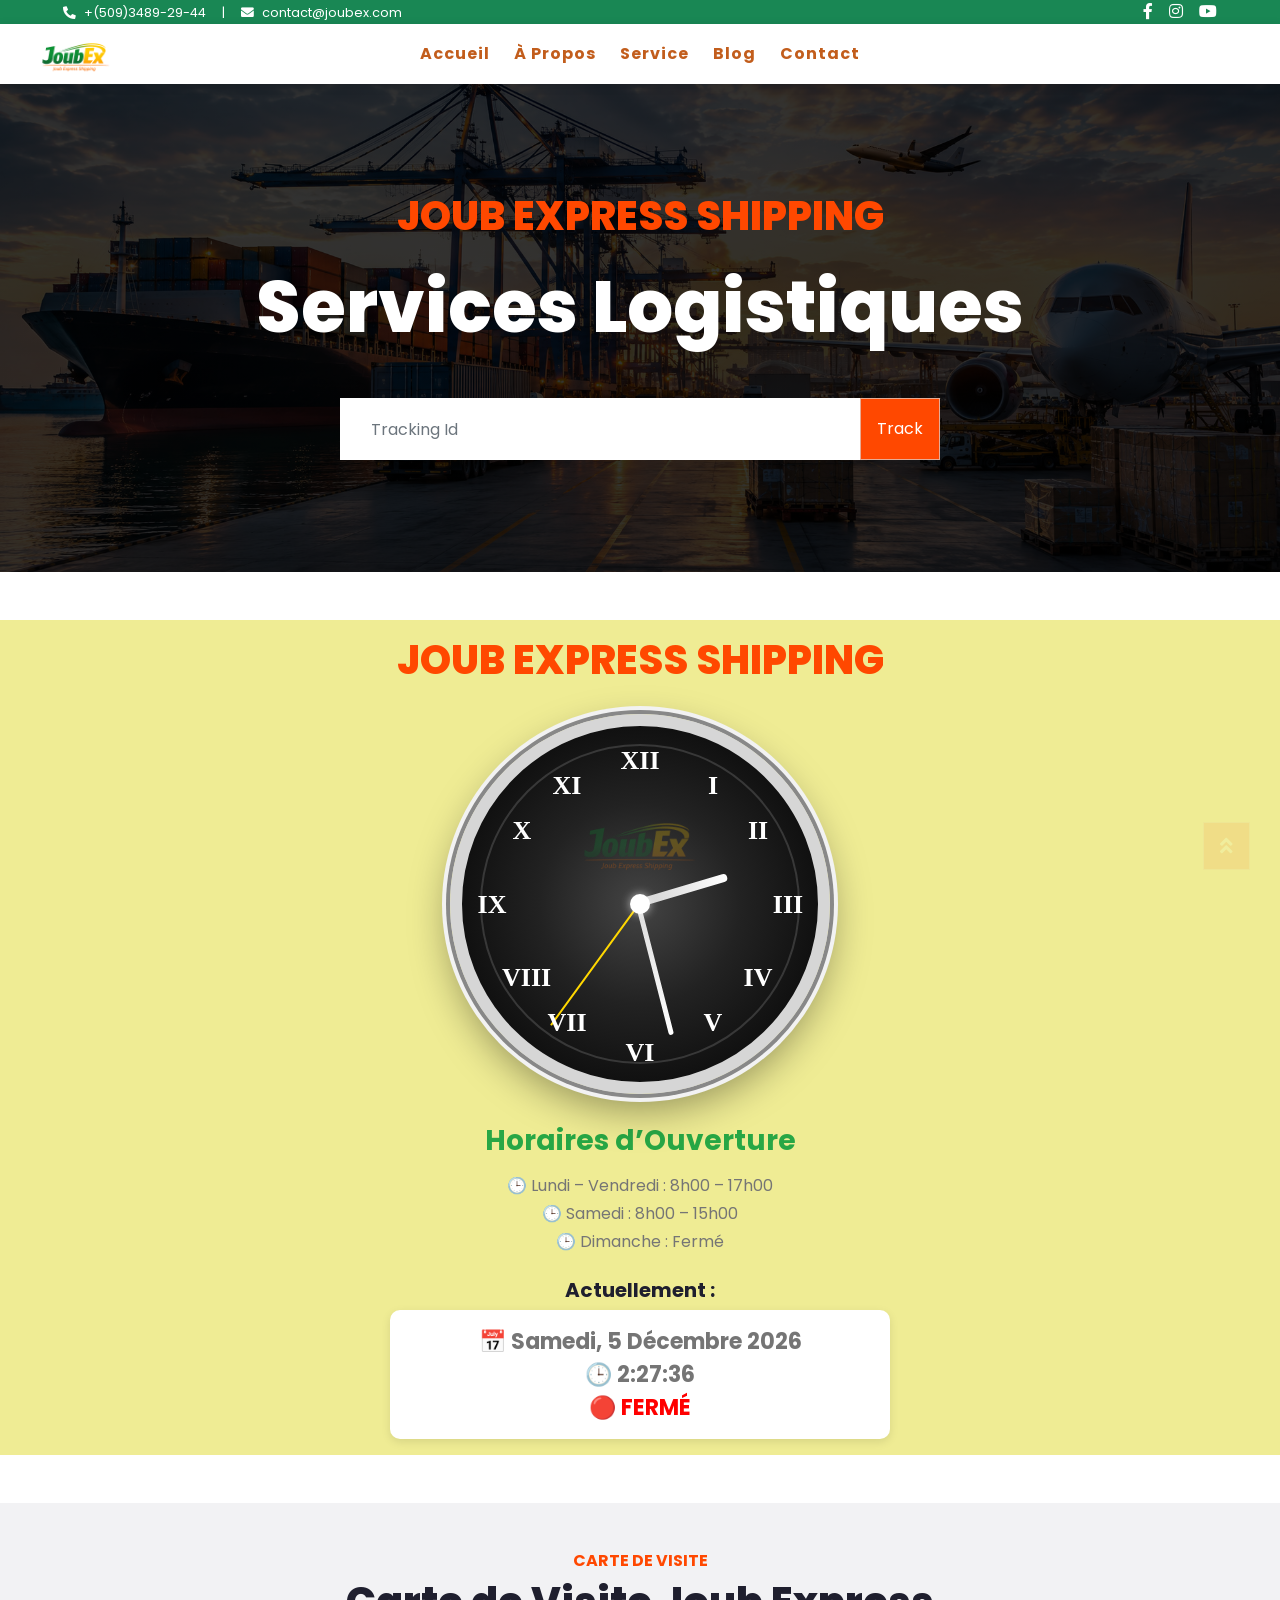
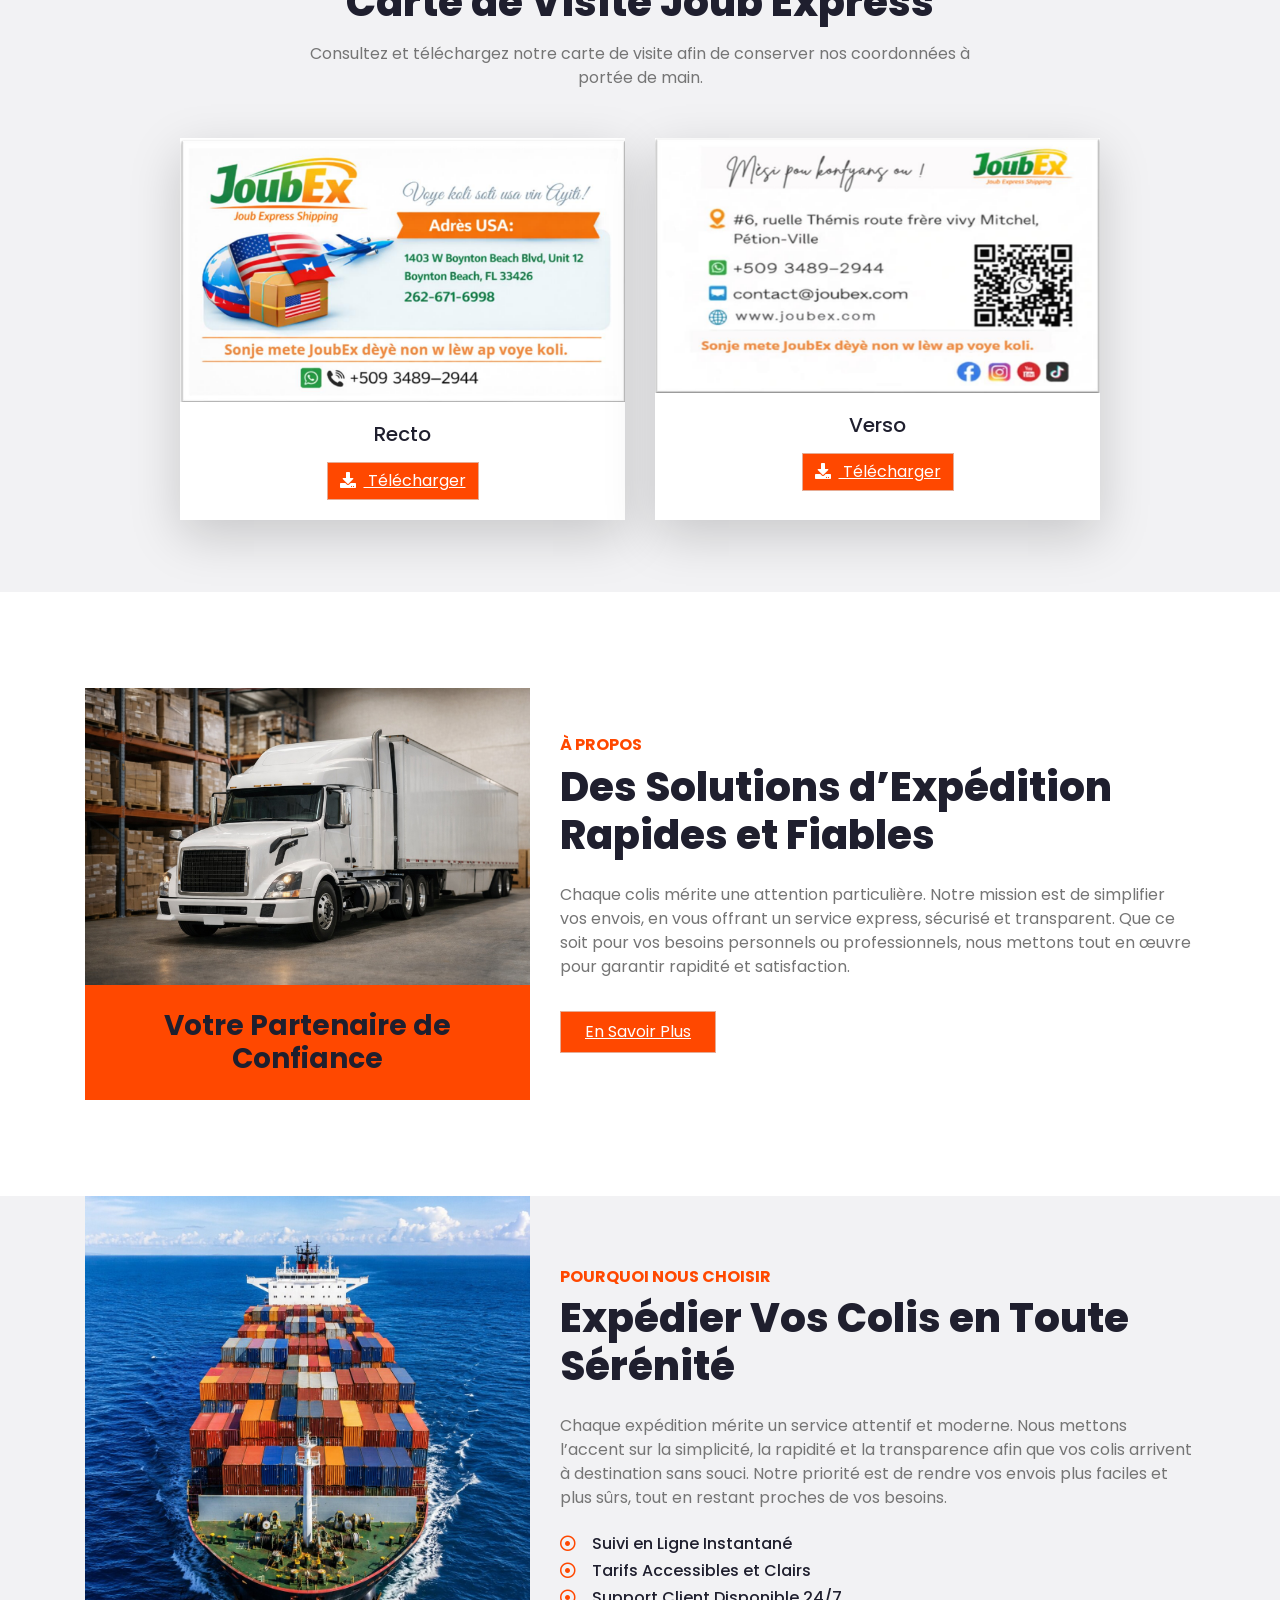
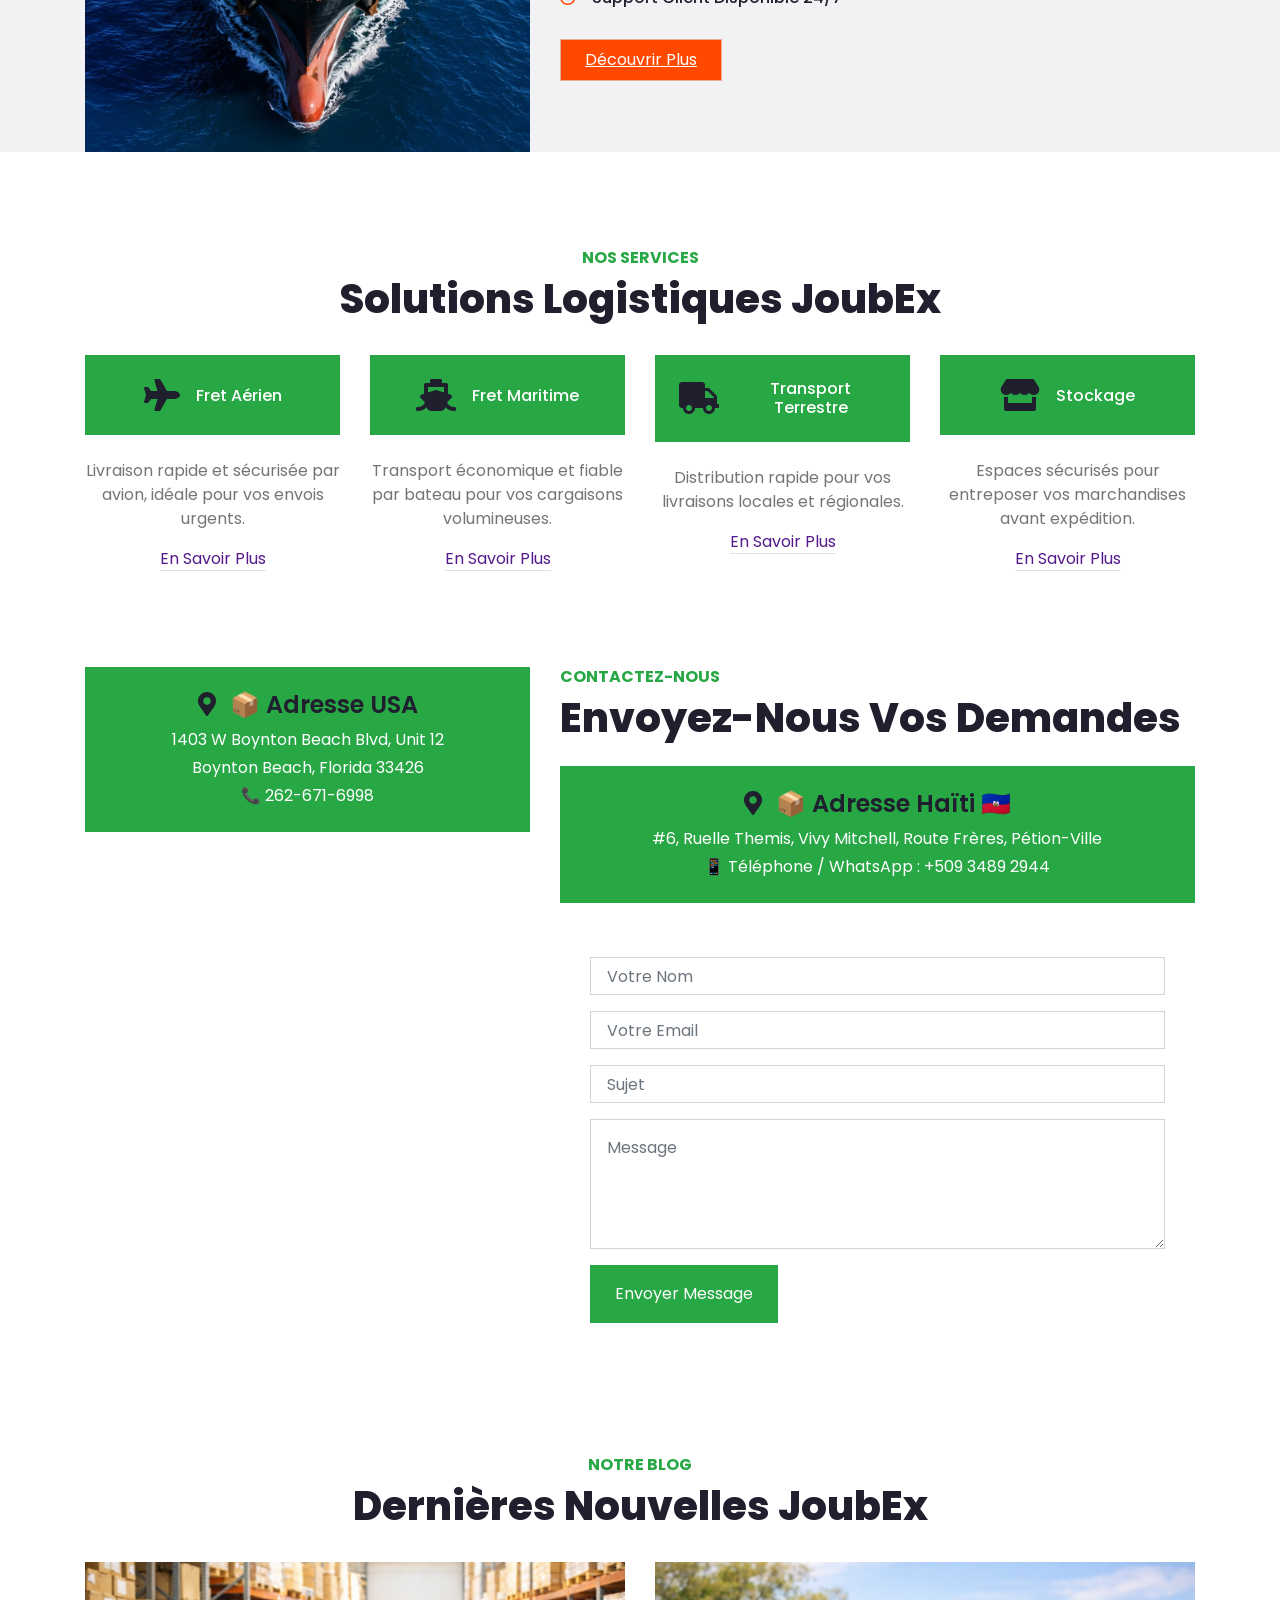
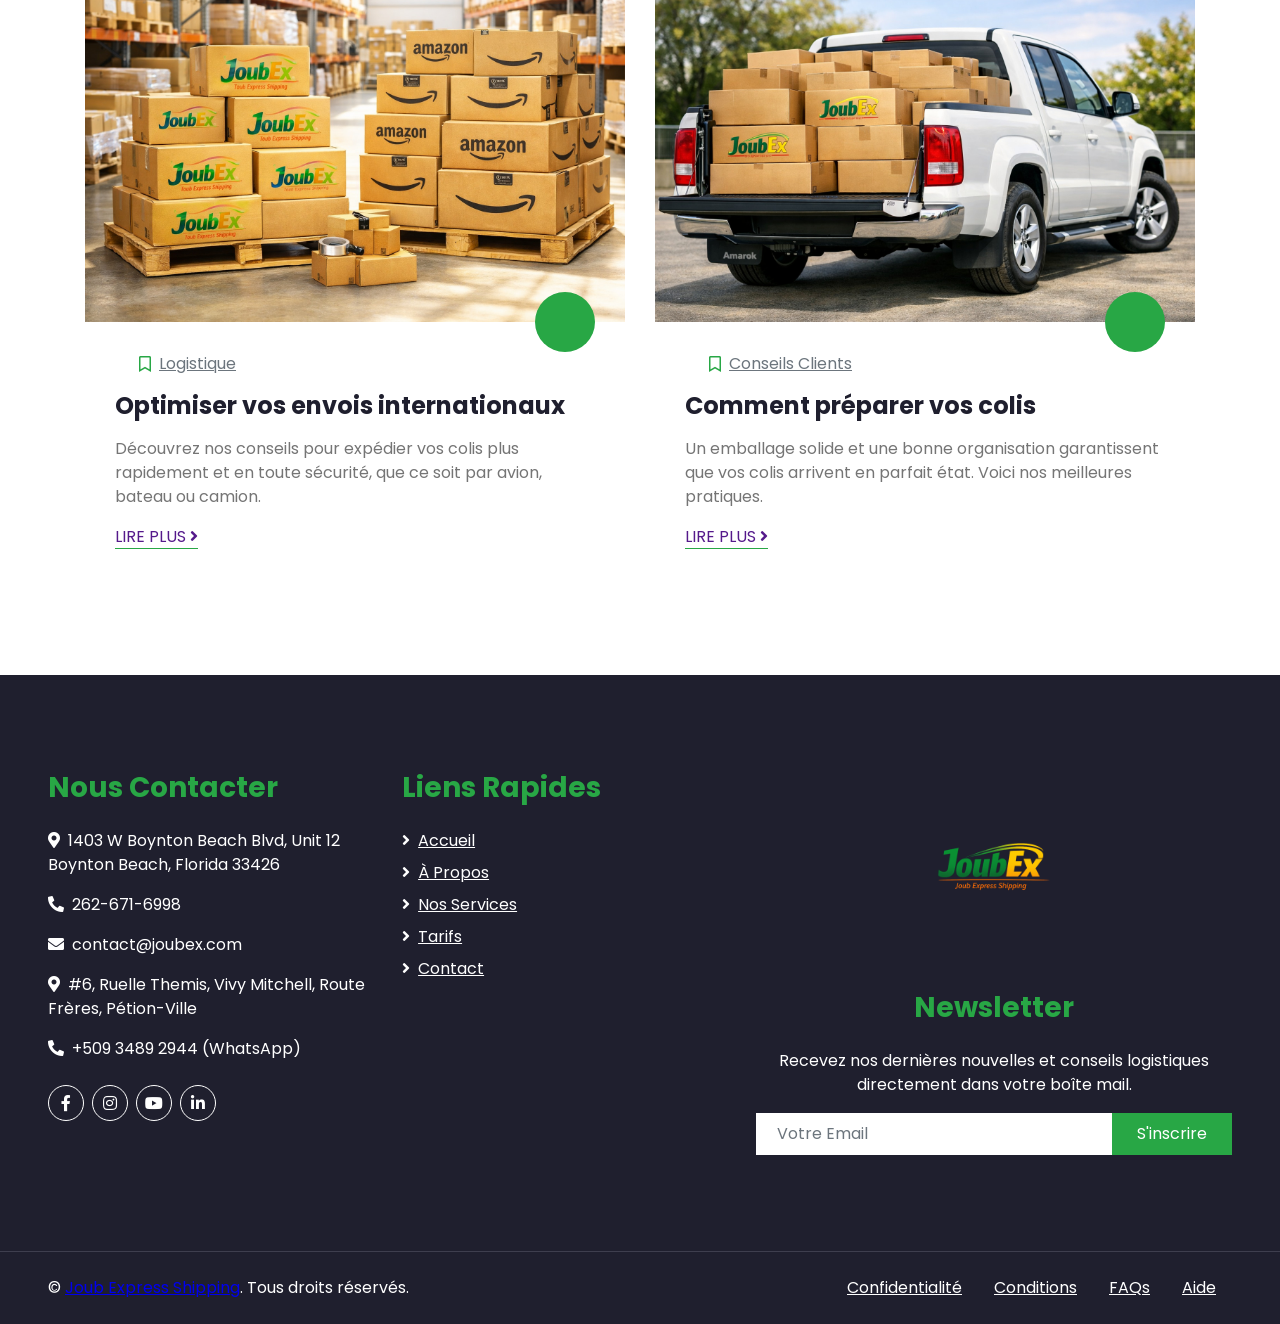
<file: index.html>
<!DOCTYPE html>
<html lang="en">

<head>
    <meta charset="utf-8">
    <title>JOUBEX</title>
    <meta content="width=device-width, initial-scale=1.0" name="viewport">
    <meta content="JoubEx Shipping, Logistique, Transport" name="keywords">
    <meta content="Solutions logistiques rapides et fiables avec JoubEx" name="description">

    <!-- Favicon JoubEx -->
    
    <!-- Ou ka mete pi gwo si ou vle -->
    <link rel="icon" href="img/download.png">
    <link rel="icon" size="500px">

    <!-- Google Web Fonts -->
    <link rel="preconnect" href="https://fonts.gstatic.com">
    <link href="https://fonts.googleapis.com/css2?family=Poppins:wght@100;200;300;400;500;600;700;800;900&display=swap" rel="stylesheet">

    <!-- Font Awesome -->
    <link href="https://cdnjs.cloudflare.com/ajax/libs/font-awesome/5.10.0/css/all.min.css" rel="stylesheet">

    <!-- Customized Bootstrap Stylesheet -->
    <link href="css/style.css" rel="stylesheet">
</head>




<body>
    <!-- Topbar Start -->
     <div class="fixed-header">
    <div class="container-fluid topbar-green" style="background-color:#198754;">
        <div class="row py px-lg-5">
            <div class="col-lg-6 text-center text-lg-left mb-2 mb-lg-0">
                <div class="d-inline-flex align-items-center text-white">
                    <small><i class="fa fa-phone-alt mr-2"></i>+(509)3489-29-44</small>
                    <small class="px-3">|</small>
                    <small><i class="fa fa-envelope mr-2"></i>contact@joubex.com</small>
                </div>
            </div>
            <div class="col-lg-6 text-center text-lg-right">
                <div class="d-inline-flex align-items-center">
                    <a class="text-white px-2" href="https://www.facebook.com/share/1CxmJmTb41/?mibextid=wwXIfr">
                        <i class="fab fa-facebook-f"></i>
                    </a>
                    <!-- <a class="text-white px-2" href="">
                        <i class="fab fa-twitter"></i>
                    </a>
                    <a class="text-white px-2" href="">
                        <i class="fab fa-linkedin-in"></i>
                    </a> -->
                    <a class="text-white px-2" href="https://www.instagram.com/joubex1?igsh=MXU3bWdrYjJiZHRhZA%3D%3D&utm_source=qr">
                        <i class="fab fa-instagram"></i>
                    </a>
                    <a class="text-white pl-2" href="https://youtube.com/@joubexpressshipping?si=jOfGeTtGsoMCFtdF">
                        <i class="fab fa-youtube"></i>
                    </a>
                </div>
            </div>
        </div>
    </div>
    <!-- Topbar End -->


    <!-- Navbar Start -->
    <div class="container-fluid p-0">
        <nav class="navbar navbar-expand-lg bg-light navbar-light px-lg-5 navbar-compact">
            <a href="index.html" class="navbar-brand ml-lg-1 navbar-brand-logo">
                <img src="img/joubex.png" alt="JOUBEX">
            </a>
            <button type="button" class="navbar-toggler" data-toggle="collapse" data-target="#navbarCollapse">
                <span class="navbar-toggler-icon"></span>
            </button>
            <div class="collapse navbar-collapse justify-content-between px-lg-3" id="navbarCollapse">
                <div class="navbar-nav m-auto py-0">
                    <a href="index.html" class="nav-item nav-link active">Accueil</a>
                    <a href="about.html" class="nav-item nav-link">À Propos</a>
                    <a href="service.html" class="nav-item nav-link">Service</a>
                    <a href="blog.html" class="nav-item nav-link">Blog</a>
                    <a href="contact.html" class="nav-item nav-link">Contact</a>
                </div>
                <!-- <a href="donate.html">Faire un Don</a> -->
             </div>
        </nav>
    </div>
    </div>
    <!-- Navbar End -->


    <!-- Header Start -->
    <div class="jumbotron jumbotron-fluid mb-5">
        <div class="container text-center py-5">
            <h1 class="text-primary mb-4">JOUB EXPRESS SHIPPING</h1>
            <h1 class="text-white display-3 mb-5">Services Logistiques </h1>
            <div class="mx-auto" style="width: 100%; max-width: 600px;">
                <div class="input-group">
                    <input type="text" class="form-control border-light" style="padding: 30px;" placeholder="Tracking Id">
                    <div class="input-group-append">
                        <button class="btn btn-primary px-3">Track</button>
                    </div>
                </div>
            </div>
        </div>
    </div>
    <!-- Header End -->


<!-- Section Horaires en haut -->
<!-- Section Horaires en haut -->
<div class="container-fluid py-3" style="background-color:#efec94;">
  <div class="row">
    <div class="col-12">
      <div class="text-center">
        <h1 class="text-primary mb-4">JOUB EXPRESS SHIPPING</h1>
        <!-- JOUBEX CLOCK -->
<div class="joubex-clock">
    <div class="clock-face">

        <!-- Chif Women -->
        

        <!-- Logo -->
        <div class="brand">
    <img src="img/joubex.png" alt="JOUBEX Logo">
</div>
        

        <!-- Zegwi yo -->
        <div class="hand hour" id="hour-hand"></div>
        <div class="hand minute" id="minute-hand"></div>
        <div class="hand second" id="second-hand"></div>

        <!-- Sant mont lan -->
        <div class="center-dot"></div>
        <div class="num num1">I</div>
<div class="num num2">II</div>
<div class="num num3">III</div>
<div class="num num4">IV</div>
<div class="num num5">V</div>
<div class="num num6">VI</div>
<div class="num num7">VII</div>
<div class="num num8">VIII</div>
<div class="num num9">IX</div>
<div class="num num10">X</div>
<div class="num num11">XI</div>
<div class="num num12">XII</div>

    </div>
</div>

<script>
function updateClock() {

    const now = new Date();

    const seconds = now.getSeconds();
    const minutes = now.getMinutes();
    const hours = now.getHours();

    const secondDeg = seconds * 6;
    const minuteDeg = (minutes * 6) + (seconds * 0.1);
    const hourDeg = ((hours % 12) * 30) + (minutes * 0.5);

    document.getElementById('second-hand').style.transform =
        `translateX(-50%) rotate(${secondDeg}deg)`;

    document.getElementById('minute-hand').style.transform =
        `translateX(-50%) rotate(${minuteDeg}deg)`;

    document.getElementById('hour-hand').style.transform =
        `translateX(-50%) rotate(${hourDeg}deg)`;
}

updateClock();
setInterval(updateClock, 1000);
</script>



<script>
  function checkCurrentStatus() {
    const now = new Date();
    const day = now.getDay(); // 0 = Dimanche, 1 = Lundi, ..., 6 = Samedi
    const hour = now.getHours();
    const minute = now.getMinutes();

    // Jou yo an franse
    const jours = ["Dimanche","Lundi","Mardi","Mercredi","Jeudi","Vendredi","Samedi"];
    const jour = jours[day];

    // Dat konplè
    const options = { day: 'numeric', month: 'long', year: 'numeric' };
    const dateStr = now.toLocaleDateString('fr-FR', options);

    let status = "Fermé";

    // Vérification des horaires
    if (day >= 1 && day <= 5) { // Lundi à Vendredi
      if (hour >= 8 && (hour < 17 || (hour === 17 && minute === 0))) {
        status = "✅ Ouvert";
      }
    } else if (day === 6) { // Samedi
      if (hour >= 8 && (hour < 15 || (hour === 15 && minute === 0))) {
        status = "✅ Ouvert";
      }
    } else { // Dimanche
      status = "❌ Fermé";
    }

    const currentStatus = document.getElementById("currentStatus");
    currentStatus.innerText = `${jour} ${dateStr} — ${status}`;
    currentStatus.style.color = status.includes("Ouvert") ? "green" : "red";
  }

  checkCurrentStatus();
  setInterval(checkCurrentStatus, 60000); // rafraîchir chaque minute
</script>
        
        <!-- Horaire -->
        <h5 class="text-success font-weight-bold mb-3" style="font-size:28px;">
          Horaires d’Ouverture
        </h5>
        <p class="mb-1">🕒 Lundi – Vendredi : 8h00 – 17h00</p>
        <p class="mb-1">🕒 Samedi : 8h00 – 15h00</p>
        <p class="mb-0">🕒 Dimanche : Fermé</p>

        <!-- Actuellement -->
        <h5 class="mt-4 font-weight-bold">Actuellement :</h5>

<div id="currentInfo"
     style="
        font-size:22px;
        font-weight:bold;
        background:#fff;
        padding:15px;
        border-radius:10px;
        max-width:500px;
        margin:0 auto;
        box-shadow:0 3px 10px rgba(0,0,0,.1);
     ">
</div>
<script>
function updateBusinessStatus() {

    const now = new Date();

    const days = [
        "Dimanche",
        "Lundi",
        "Mardi",
        "Mercredi",
        "Jeudi",
        "Vendredi",
        "Samedi"
    ];

    const months = [
        "Janvier","Février","Mars","Avril","Mai","Juin",
        "Juillet","Août","Septembre","Octobre","Novembre","Décembre"
    ];

    const dayName = days[now.getDay()];
    const day = now.getDate();
    const month = months[now.getMonth()];
    const year = now.getFullYear();

    const hours = now.getHours();
    const minutes = String(now.getMinutes()).padStart(2,'0');
    const seconds = String(now.getSeconds()).padStart(2,'0');

    let ouvert = false;

    if(now.getDay() >= 1 && now.getDay() <= 5){
        ouvert = hours >= 8 && hours < 17;
    }
    else if(now.getDay() === 6){
        ouvert = hours >= 8 && hours < 15;
    }

    const statusText = ouvert
        ? '<span style="color:green;">🟢 OUVERT</span>'
        : '<span style="color:red;">🔴 FERMÉ</span>';

    document.getElementById("currentInfo").innerHTML = `
        📅 ${dayName}, ${day} ${month} ${year}<br>
        🕒 ${hours}:${minutes}:${seconds}<br>
        ${statusText}
    `;
}

updateBusinessStatus();
setInterval(updateBusinessStatus,1000);
</script>
      </div>
    </div>
  </div>
</div>







<!-- Business Card Start -->
<div class="container-fluid bg-secondary my-5">
    <div class="container py-5">

        <div class="text-center mx-auto mb-5" style="max-width: 700px;">
            <h6 class="text-primary text-uppercase font-weight-bold">Carte de Visite</h6>
            <h1 class="mb-3">Carte de Visite Joub Express</h1>
            <p>
                Consultez et téléchargez notre carte de visite afin de conserver nos coordonnées à portée de main.
            </p>
        </div>

        <div class="row justify-content-center">

            <!-- Recto -->
            <div class="col-lg-5 col-md-6 mb-4">
                <div class="card border-0 shadow-lg h-100">
                    <img src="img/carte1.png"
                         class="img-fluid"
                         alt="Carte de Visite Joub Express - Recto">

                    <div class="card-body text-center">
                        <h5>Recto</h5>

                        <a href="img/carte1.png"
                           download="JoubExpress-Carte-Recto.png"
                           class="btn btn-primary mt-2">
                            <i class="fa fa-download mr-2"></i>
                            Télécharger
                        </a>
                    </div>
                </div>
            </div>

            <!-- Verso -->
            <div class="col-lg-5 col-md-6 mb-4">
                <div class="card border-0 shadow-lg h-100">
                    <img src="img/carte2 (2).png"
                         class="img-fluid"
                         alt="Carte de Visite Joub Express - Verso">

                    <div class="card-body text-center">
                        <h5>Verso</h5>

                        <a href="img/carte2 (2).png"
                           download="JoubExpress-Carte-Verso.png"
                           class="btn btn-primary mt-2">
                            <i class="fa fa-download mr-2"></i>
                            Télécharger
                        </a>
                    </div>
                </div>
            </div>

        </div>

    </div>
</div>
<!-- Business Card End -->




<!-- À Propos Start -->
<div class="container-fluid py-5">
  <div class="container">

    <!-- Section À Propos en bas -->
    <div class="row align-items-center">
      <div class="col-lg-5 pb-4 pb-lg-0">
        <img class="img-fluid w-100" src="img/about.jpg" alt="">
        <div class="bg-primary text-dark text-center p-4">
          <h3 class="m-0">Votre Partenaire de Confiance</h3>
        </div>
      </div>
      <div class="col-lg-7">
        <h6 class="text-primary text-uppercase font-weight-bold">À Propos</h6>
        <h1 class="mb-4">Des Solutions d’Expédition Rapides et Fiables</h1>
        <p class="mb-4">
          Chaque colis mérite une attention particulière. 
          Notre mission est de simplifier vos envois, en vous offrant un service express, sécurisé et transparent. 
          Que ce soit pour vos besoins personnels ou professionnels, nous mettons tout en œuvre pour garantir rapidité et satisfaction.
        </p>
        <a href="" class="btn btn-primary mt-2 py-2 px-4">En Savoir Plus</a>
      </div>
    </div>

  </div>
</div>
<!-- À Propos End -->





<!-- Nos Atouts Start -->
<div class="container-fluid bg-secondary my-5">
    <div class="container">
        <div class="row align-items-center">
            <div class="col-lg-5">
                <img class="img-fluid w-100" src="img/feature.jpg" alt="">
            </div>
            <div class="col-lg-7 py-5 py-lg-0">
                <h6 class="text-primary text-uppercase font-weight-bold">Pourquoi Nous Choisir</h6>
                <h1 class="mb-4">Expédier Vos Colis en Toute Sérénité</h1>
                <p class="mb-4">
                    Chaque expédition mérite un service attentif et moderne. 
                    Nous mettons l’accent sur la simplicité, la rapidité et la transparence afin que vos colis arrivent à destination sans souci. 
                    Notre priorité est de rendre vos envois plus faciles et plus sûrs, tout en restant proches de vos besoins.
                </p>
                <ul class="list-inline">
                    <li><h6><i class="far fa-dot-circle text-primary mr-3"></i>Suivi en Ligne Instantané</h6></li>
                    <li><h6><i class="far fa-dot-circle text-primary mr-3"></i>Tarifs Accessibles et Clairs</h6></li>
                    <li><h6><i class="far fa-dot-circle text-primary mr-3"></i>Support Client Disponible 24/7</h6></li>
                </ul>
                <a href="" class="btn btn-primary mt-3 py-2 px-4">Découvrir Plus</a>
            </div>
        </div>
    </div>
</div>
<!-- Nos Atouts End -->



<!-- Services Start -->
<div class="container-fluid pt-5">
  <div class="container">
    <div class="text-center pb-2">
      <h6 class="text-success text-uppercase font-weight-bold">Nos Services</h6>
      <h1 class="mb-4">Solutions Logistiques JoubEx</h1>
    </div>
    <div class="row">
      
      <!-- Air Freight -->
      <div class="col-lg-3 col-md-6 text-center mb-5">
        <div class="d-flex align-items-center justify-content-center bg-success mb-4 p-4">
          <i class="fa fa-2x fa-plane text-dark pr-3"></i>
          <h6 class="text-white font-weight-medium m-0">Fret Aérien</h6>
        </div>
        <p>Livraison rapide et sécurisée par avion, idéale pour vos envois urgents.</p>
        <a class="border-bottom text-decoration-none" href="">En Savoir Plus</a>
      </div>

      <!-- Ocean Freight -->
      <div class="col-lg-3 col-md-6 text-center mb-5">
        <div class="d-flex align-items-center justify-content-center bg-success mb-4 p-4">
          <i class="fa fa-2x fa-ship text-dark pr-3"></i>
          <h6 class="text-white font-weight-medium m-0">Fret Maritime</h6>
        </div>
        <p>Transport économique et fiable par bateau pour vos cargaisons volumineuses.</p>
        <a class="border-bottom text-decoration-none" href="">En Savoir Plus</a>
      </div>

      <!-- Land Transport -->
      <div class="col-lg-3 col-md-6 text-center mb-5">
        <div class="d-flex align-items-center justify-content-center bg-success mb-4 p-4">
          <i class="fa fa-2x fa-truck text-dark pr-3"></i>
          <h6 class="text-white font-weight-medium m-0">Transport Terrestre</h6>
        </div>
        <p>Distribution rapide pour vos livraisons locales et régionales.</p>
        <a class="border-bottom text-decoration-none" href="">En Savoir Plus</a>
      </div>

      <!-- Cargo Storage -->
      <div class="col-lg-3 col-md-6 text-center mb-5">
        <div class="d-flex align-items-center justify-content-center bg-success mb-4 p-4">
          <i class="fa fa-2x fa-store text-dark pr-3"></i>
          <h6 class="text-white font-weight-medium m-0">Stockage</h6>
        </div>
        <p>Espaces sécurisés pour entreposer vos marchandises avant expédition.</p>
        <a class="border-bottom text-decoration-none" href="">En Savoir Plus</a>
      </div>

    </div>
  </div>
</div>
<!-- Services End -->



<!-- Contact Start -->
<div class="container-fluid py-5">
  <div class="container">
    <div class="row">
      
      <!-- Colonne gauche : Adresse USA + Map -->
      <div class="col-lg-5 pb-4 pb-lg-0">
        <div class="bg-success text-white text-center p-4">
          <h4 class="m-0">
            <i class="fa fa-map-marker-alt mr-2"></i> 📦 Adresse USA
          </h4>
          <p class="mt-2 mb-1">1403 W Boynton Beach Blvd, Unit 12</p>
          <p class="mb-1">Boynton Beach, Florida 33426</p>
          <p class="mb-0">📞 262-671-6998</p>
        </div>
        <!-- Remplacez ce src par le embed Google Maps correct -->
        <iframe 
  src="https://www.google.com/maps/embed?pb=!1m18!1m12!1m3!1d3587.123456789!2d-80.091349!3d26.5282004!2m3!1f0!2f0!3f0!3m2!1i1024!2i768!4f13.1!3m3!1m2!1s0x88d8df5b65e3d0df%3A0x4b9acdc43b89b912!2s1403%20Boynton%20Beach%20Blvd%20Unit%2012%2C%20Boynton%20Beach%2C%20FL%2033426!5e0!3m2!1sfr!2sht!4v1681234567890!5m2!1sfr!2sht" 
  width="100%" height="520" style="border:0;" allowfullscreen="" loading="lazy" 
  referrerpolicy="no-referrer-when-downgrade">
</iframe>

      </div>

      <!-- Colonne droite : Adresse Haïti + Formulaire -->
      <div class="col-lg-7">
        <h6 class="text-success text-uppercase font-weight-bold">Contactez-Nous</h6>
        <h1 class="mb-4">Envoyez-Nous Vos Demandes</h1>

        <div class="bg-success text-white text-center p-4 mb-4">
          <h4 class="m-0">
            <i class="fa fa-map-marker-alt mr-2"></i> 📦 Adresse Haïti 🇭🇹
          </h4>
          <p class="mt-2 mb-1">#6, Ruelle Themis, Vivy Mitchell, Route Frères, Pétion-Ville</p>
          <p class="mb-0">📱 Téléphone / WhatsApp : +509 3489 2944</p>
        </div>

        <!-- Formulaire -->
        <div class="contact-form bg-light" style="padding: 30px;">
         <form id="contactForm" action="https://formspree.io/f/mbdepyda" method="POST">
  <div class="form-group mb-3">
    <input type="text" class="form-control p-3" name="name" placeholder="Votre Nom" required>
  </div>
  <div class="form-group mb-3">
    <input type="email" class="form-control p-3" name="email" placeholder="Votre Email" required>
  </div>
  <div class="form-group mb-3">
    <input type="text" class="form-control p-3" name="subject" placeholder="Sujet" required>
  </div>
  <div class="form-group mb-3">
    <textarea class="form-control p-3" rows="4" name="message" placeholder="Message" required></textarea>
  </div>
  <button class="btn btn-success py-3 px-4" type="submit">Envoyer Message</button>
</form>
        </div>
      </div>

    </div>
  </div>
</div>
<!-- Contact End -->




   <!-- Blog Start -->
<div class="container-fluid pt-5">
  <div class="container">
    <div class="text-center pb-2">
      <h6 class="text-success text-uppercase font-weight-bold">Notre Blog</h6>
      <h1 class="mb-4">Dernières Nouvelles JoubEx</h1>
    </div>
    <div class="row">
      
      <!-- Article 1 -->
      <div class="col-md-6 mb-5">
        <div class="position-relative">
          <img class="img-fluid w-100" src="img/blog-1.jpg" alt="">
          <div class="position-absolute bg-success d-flex flex-column align-items-center justify-content-center rounded-circle"
               style="width: 60px; height: 60px; bottom: -30px; right: 30px;">
            <!-- <h4 class="font-weight-bold mb-n1">12</h4>
            <small class="text-white text-uppercase">Juin</small> -->
          </div>
        </div>
        <div class="bg-light" style="padding: 30px;">
          <div class="d-flex mb-3">
            <!-- <div class="d-flex align-items-center">
              <img class="rounded-circle" style="width: 40px; height: 40px;" src="img/user.jpg" alt="">
              <a class="text-muted ml-2" href="">JoubEx Team</a>
            </div> -->
            <div class="d-flex align-items-center ml-4">
              <i class="far fa-bookmark text-success"></i>
              <a class="text-muted ml-2" href="">Logistique</a>
            </div>
          </div>
          <h4 class="font-weight-bold mb-3">Optimiser vos envois internationaux</h4>
          <p>Découvrez nos conseils pour expédier vos colis plus rapidement et en toute sécurité, que ce soit par avion, bateau ou camion.</p>
          <a class="border-bottom border-success text-uppercase text-decoration-none" href="">Lire Plus <i class="fa fa-angle-right"></i></a>
        </div>
      </div>

      <!-- Article 2 -->
      <div class="col-md-6 mb-5">
        <div class="position-relative">
          <img class="img-fluid w-100" src="img/blog-2.jpg" alt="">
          <div class="position-absolute bg-success d-flex flex-column align-items-center justify-content-center rounded-circle"
               style="width: 60px; height: 60px; bottom: -30px; right: 30px;">
            <!-- <h4 class="font-weight-bold mb-n1">12</h4>
            <small class="text-white text-uppercase">Juin</small> -->
          </div>
        </div>
        <div class="bg-light" style="padding: 30px;">
          <div class="d-flex mb-3">
            <!-- <div class="d-flex align-items-center">
              <img class="rounded-circle" style="width: 40px; height: 40px;" src="img/user.jpg" alt="">
              <a class="text-muted ml-2" href="">JoubEx Team</a>
            </div> -->
            <div class="d-flex align-items-center ml-4">
              <i class="far fa-bookmark text-success"></i>
              <a class="text-muted ml-2" href="">Conseils Clients</a>
            </div>
          </div>
          <h4 class="font-weight-bold mb-3">Comment préparer vos colis</h4>
          <p>Un emballage solide et une bonne organisation garantissent que vos colis arrivent en parfait état. Voici nos meilleures pratiques.</p>
          <a class="border-bottom border-success text-uppercase text-decoration-none" href="">Lire Plus <i class="fa fa-angle-right"></i></a>
        </div>
      </div>

    </div>
  </div>
</div>
<!-- Blog End -->


<!-- Footer Start -->
<div class="container-fluid bg-dark text-white mt-5 py-5 px-sm-3 px-md-5">
  <div class="row pt-5">
    
    <!-- Infos de contact -->
    <div class="col-lg-7 col-md-6">
      <div class="row">
        
        <!-- Get In Touch -->
<div class="col-md-6 mb-5">
  <h3 class="text-success mb-4">Nous Contacter</h3>
  
  <!-- Adresse USA -->
  <p><i class="fa fa-map-marker-alt mr-2"></i>1403 W Boynton Beach Blvd, Unit 12<br>
     Boynton Beach, Florida 33426</p>
  <p><i class="fa fa-phone-alt mr-2"></i>262-671-6998</p>
  <p><i class="fa fa-envelope mr-2"></i>contact@joubex.com</p>
  
  <!-- Adresse Haïti -->
  <p><i class="fa fa-map-marker-alt mr-2"></i>#6, Ruelle Themis, Vivy Mitchell, Route Frères, Pétion-Ville</p>
  <p><i class="fa fa-phone-alt mr-2"></i>+509 3489 2944 (WhatsApp)</p>
  
  <!-- Social Media -->
<div class="d-flex justify-content-start mt-4">
  <!-- Facebook -->
  <a class="btn btn-outline-light btn-social mr-2" href="https://www.facebook.com/joubex">
    <i class="fab fa-facebook-f"></i>
  </a>
  
  <!-- Instagram -->
  <a class="btn btn-outline-light btn-social mr-2" href="https://www.instagram.com/joubex1?igsh=MXU3bWdrYjJiZHRhZA%3D%3D&utm_source=qr" target="_blank">
    <i class="fab fa-instagram"></i>
  </a>
  
  <!-- YouTube -->
  <a class="btn btn-outline-light btn-social mr-2" href="https://youtube.com/@joubexpressshipping?si=JFX0TZjjn_9kTscb" target="_blank">
    <i class="fab fa-youtube"></i>
  </a>
  
  <!-- LinkedIn -->
  <a class="btn btn-outline-light btn-social" href="https://www.linkedin.com/company/joubex" target="_blank">
    <i class="fab fa-linkedin-in"></i>
  </a>
</div>

</div>

        
        <!-- Quick Links -->
        <div class="col-md-6 mb-5">
          <h3 class="text-success mb-4">Liens Rapides</h3>
          <div class="d-flex flex-column justify-content-start">
            <a class="text-white mb-2" href="#"><i class="fa fa-angle-right mr-2"></i>Accueil</a>
            <a class="text-white mb-2" href="#"><i class="fa fa-angle-right mr-2"></i>À Propos</a>
            <a class="text-white mb-2" href="#"><i class="fa fa-angle-right mr-2"></i>Nos Services</a>
            <a class="text-white mb-2" href="#"><i class="fa fa-angle-right mr-2"></i>Tarifs</a>
            <a class="text-white" href="#"><i class="fa fa-angle-right mr-2"></i>Contact</a>
          </div>
        </div>
      </div>
    </div>
    
    <!-- Newsletter + Logo -->
    <div class="col-lg-5 col-md-2 mb-5 text-center">
      <!-- Logo JoubEx -->
      <img src="img/joubex.png" alt="JoubEx Logo" style="width:200px; margin-bottom:20px;">
      
      <h3 class="text-success mb-4">Newsletter</h3>
      <p>Recevez nos dernières nouvelles et conseils logistiques directement dans votre boîte mail.</p>
      <div class="w-100">
        <div class="input-group">
          <input type="text" class="form-control border-light" style="padding: 20px;" placeholder="Votre Email">
          <div class="input-group-append">
            <button class="btn btn-success px-4">S'inscrire</button>
          </div>
        </div>
      </div>
    </div>
    
  </div>
</div>

<!-- Footer Bottom -->
<div class="container-fluid bg-dark text-white border-top py-4 px-sm-3 px-md-5" style="border-color: #3E3E4E !important;">
  <div class="row">
    <div class="col-lg-6 text-center text-md-left mb-3 mb-md-0">
      <p class="m-0 text-white">&copy; <a href="#">Joub Express Shipping</a>. Tous droits réservés.</p>
    </div>
    <div class="col-lg-6 text-center text-md-right">
      <ul class="nav d-inline-flex">
        <li class="nav-item"><a class="nav-link text-white py-0" href="#">Confidentialité</a></li>
        <li class="nav-item"><a class="nav-link text-white py-0" href="#">Conditions</a></li>
        <li class="nav-item"><a class="nav-link text-white py-0" href="#">FAQs</a></li>
        <li class="nav-item"><a class="nav-link text-white py-0" href="#">Aide</a></li>
      </ul>
    </div>
  </div>
</div>
<!-- Footer End -->




    <!-- Back to Top -->
    <a href="#" class="btn btn-lg btn-primary back-to-top"><i class="fa fa-angle-double-up"></i></a>


    <!-- JavaScript Libraries -->
    <script src="https://code.jquery.com/jquery-3.4.1.min.js"></script>
    <script src="https://stackpath.bootstrapcdn.com/bootstrap/4.4.1/js/bootstrap.bundle.min.js"></script>
    <script src="lib/easing/easing.min.js"></script>
    <script src="lib/waypoints/waypoints.min.js"></script>

    <!-- Template Javascript -->
    <script src="js/main.js"></script>
</body>

</html>
</file>
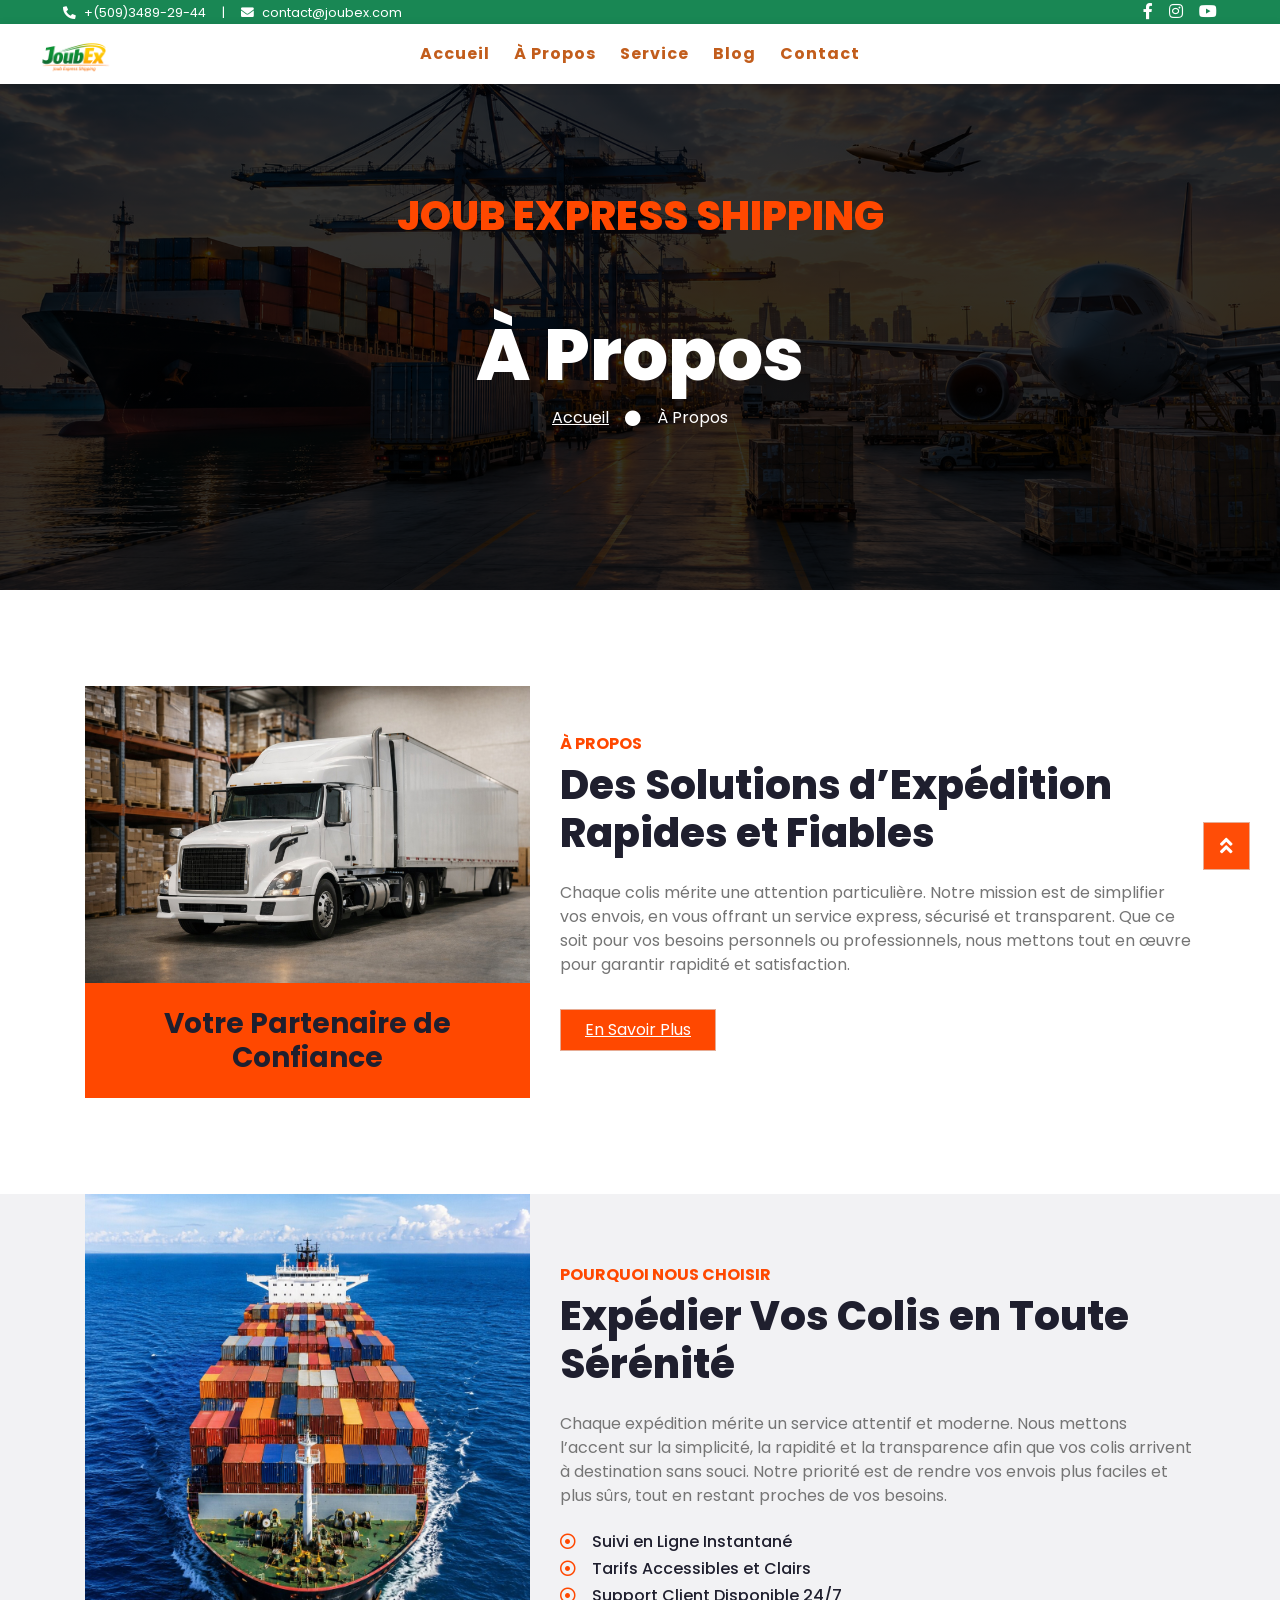
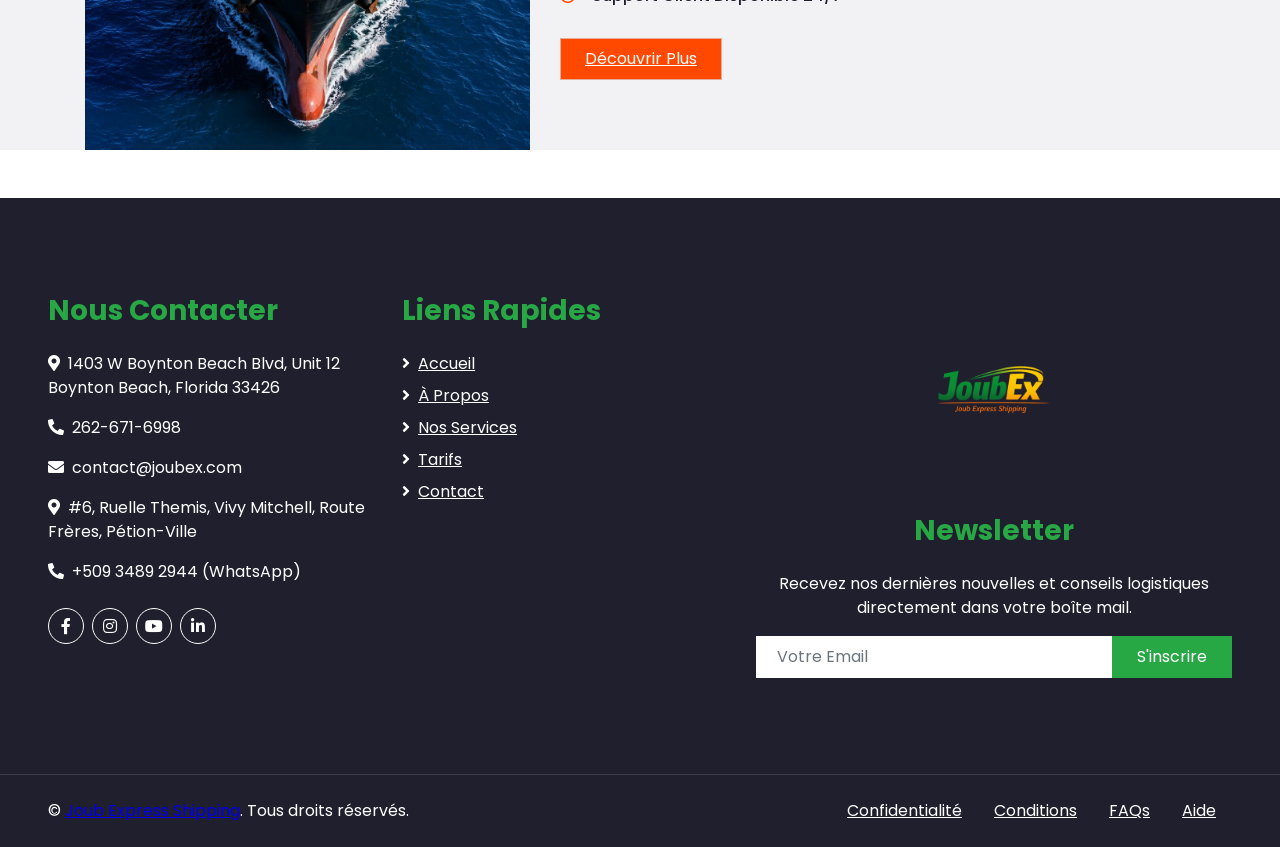
<file: about.html>
<!DOCTYPE html>
<html lang="en">

<head>
    <meta charset="utf-8">
    <title>JOUBEX</title>
    <meta content="width=device-width, initial-scale=1.0" name="viewport">
    <meta content="JoubEx Shipping, Logistique, Transport" name="keywords">
    <meta content="Solutions logistiques rapides et fiables avec JoubEx" name="description">

    <!-- Favicon JoubEx -->
    
    <!-- Ou ka mete pi gwo si ou vle -->
    <link rel="icon" href="img/download.png">
    <link rel="icon" size="500px">

    <!-- Google Web Fonts -->
    <link rel="preconnect" href="https://fonts.gstatic.com">
    <link href="https://fonts.googleapis.com/css2?family=Poppins:wght@100;200;300;400;500;600;700;800;900&display=swap" rel="stylesheet">

    <!-- Font Awesome -->
    <link href="https://cdnjs.cloudflare.com/ajax/libs/font-awesome/5.10.0/css/all.min.css" rel="stylesheet">

    <!-- Customized Bootstrap Stylesheet -->
    <link href="css/style.css" rel="stylesheet">
</head>




<body>
     <!-- Topbar Start -->
     <div class="fixed-header">
    <div class="container-fluid topbar-green" style="background-color:#198754;">
        <div class="row py px-lg-5">
            <div class="col-lg-6 text-center text-lg-left mb-2 mb-lg-0">
                <div class="d-inline-flex align-items-center text-white">
                    <small><i class="fa fa-phone-alt mr-2"></i>+(509)3489-29-44</small>
                    <small class="px-3">|</small>
                    <small><i class="fa fa-envelope mr-2"></i>contact@joubex.com</small>
                </div>
            </div>
           <div class="col-lg-6 text-center text-lg-right">
                <div class="d-inline-flex align-items-center">
                    <a class="text-white px-2" href="https://www.facebook.com/share/1CxmJmTb41/?mibextid=wwXIfr">
                        <i class="fab fa-facebook-f"></i>
                    </a>
                    <!-- <a class="text-white px-2" href="">
                        <i class="fab fa-twitter"></i>
                    </a>
                    <a class="text-white px-2" href="">
                        <i class="fab fa-linkedin-in"></i>
                    </a> -->
                    <a class="text-white px-2" href="https://www.instagram.com/joubex1?igsh=MXU3bWdrYjJiZHRhZA%3D%3D&utm_source=qr">
                        <i class="fab fa-instagram"></i>
                    </a>
                    <a class="text-white pl-2" href="https://youtube.com/@joubexpressshipping?si=jOfGeTtGsoMCFtdF">
                        <i class="fab fa-youtube"></i>
                    </a>
                </div>
            </div>
        </div>
    </div>
    <!-- Topbar End -->


    <!-- Navbar Start -->
    <div class="container-fluid p-0">
        <nav class="navbar navbar-expand-lg bg-light navbar-light px-lg-5 navbar-compact">
            <a href="index.html" class="navbar-brand ml-lg-1 navbar-brand-logo">
                <img src="img/joubex.png" alt="JOUBEX">
            </a>
            <button type="button" class="navbar-toggler" data-toggle="collapse" data-target="#navbarCollapse">
                <span class="navbar-toggler-icon"></span>
            </button>
            <div class="collapse navbar-collapse justify-content-between px-lg-3" id="navbarCollapse">
                <div class="navbar-nav m-auto py-0">
                    <a href="index.html" class="nav-item nav-link active">Accueil</a>
                    <a href="about.html" class="nav-item nav-link">À Propos</a>
                    <a href="service.html" class="nav-item nav-link">Service</a>
                    <a href="blog.html" class="nav-item nav-link">Blog</a>
                    <a href="contact.html" class="nav-item nav-link">Contact</a>
                </div>
                <!-- <a href="donate.html">Faire un Don</a> -->
             </div>
        </nav>
    </div>
    </div>
    <!-- Navbar End -->


    <!-- Header Start -->
    <!-- <div class="jumbotron jumbotron-fluid mb-5">
        <div class="container text-center py-5">
            <h1 class="text-primary mb-4">JOUB EXPRESS SHIPPING</h1>
            <h1 class="text-white display-3 mb-5">Services Logistiques </h1>
            <div class="mx-auto" style="width: 100%; max-width: 600px;">
                <div class="input-group">
                    <input type="text" class="form-control border-light" style="padding: 30px;" placeholder="Tracking Id">
                    <div class="input-group-append">
                        <button class="btn btn-primary px-3">Track</button>
                    </div>
                </div>
            </div>
        </div>
    </div> -->
    <!-- Header End -->


    <!-- Header Start -->
    <div class="jumbotron jumbotron-fluid mb-5">
        <div class="container text-center py-5">
        <h1 class="text-primary mb-4">JOUB EXPRESS SHIPPING</h1>
        <div class="container text-center py-5">
            <h1 class="text-white display-3">À Propos</h1>
            <div class="d-inline-flex align-items-center text-white">
                <p class="m-0"><a class="text-white" href="">Accueil</a></p>
                <i class="fa fa-circle px-3"></i>
                <p class="m-0">À Propos</p>
            </div>
        </div>
        </div>
    </div>
    <!-- Header End -->


    <!-- À Propos Start -->
<div class="container-fluid py-5">
  <div class="container">






    <!-- Section À Propos en bas -->
    <div class="row align-items-center">
      <div class="col-lg-5 pb-4 pb-lg-0">
        <img class="img-fluid w-100" src="img/about.jpg" alt="">
        <div class="bg-primary text-dark text-center p-4">
          <h3 class="m-0">Votre Partenaire de Confiance</h3>
        </div>
      </div>
      <div class="col-lg-7">
        <h6 class="text-primary text-uppercase font-weight-bold">À Propos</h6>
        <h1 class="mb-4">Des Solutions d’Expédition Rapides et Fiables</h1>
        <p class="mb-4">
          Chaque colis mérite une attention particulière. 
          Notre mission est de simplifier vos envois, en vous offrant un service express, sécurisé et transparent. 
          Que ce soit pour vos besoins personnels ou professionnels, nous mettons tout en œuvre pour garantir rapidité et satisfaction.
        </p>
        <a href="" class="btn btn-primary mt-2 py-2 px-4">En Savoir Plus</a>
      </div>
    </div>

  </div>
</div>
<!-- À Propos End -->





<!-- Nos Atouts Start -->
<div class="container-fluid bg-secondary my-5">
    <div class="container">
        <div class="row align-items-center">
            <div class="col-lg-5">
                <img class="img-fluid w-100" src="img/feature.jpg" alt="">
            </div>
            <div class="col-lg-7 py-5 py-lg-0">
                <h6 class="text-primary text-uppercase font-weight-bold">Pourquoi Nous Choisir</h6>
                <h1 class="mb-4">Expédier Vos Colis en Toute Sérénité</h1>
                <p class="mb-4">
                    Chaque expédition mérite un service attentif et moderne. 
                    Nous mettons l’accent sur la simplicité, la rapidité et la transparence afin que vos colis arrivent à destination sans souci. 
                    Notre priorité est de rendre vos envois plus faciles et plus sûrs, tout en restant proches de vos besoins.
                </p>
                <ul class="list-inline">
                    <li><h6><i class="far fa-dot-circle text-primary mr-3"></i>Suivi en Ligne Instantané</h6></li>
                    <li><h6><i class="far fa-dot-circle text-primary mr-3"></i>Tarifs Accessibles et Clairs</h6></li>
                    <li><h6><i class="far fa-dot-circle text-primary mr-3"></i>Support Client Disponible 24/7</h6></li>
                </ul>
                <a href="" class="btn btn-primary mt-3 py-2 px-4">Découvrir Plus</a>
            </div>
        </div>
    </div>
</div>
<!-- Nos Atouts End -->


    
<!-- Footer Start -->
<div class="container-fluid bg-dark text-white mt-5 py-5 px-sm-3 px-md-5">
  <div class="row pt-5">
    
    <!-- Infos de contact -->
    <div class="col-lg-7 col-md-6">
      <div class="row">
        
        <!-- Get In Touch -->
<div class="col-md-6 mb-5">
  <h3 class="text-success mb-4">Nous Contacter</h3>
  
  <!-- Adresse USA -->
  <p><i class="fa fa-map-marker-alt mr-2"></i>1403 W Boynton Beach Blvd, Unit 12<br>
     Boynton Beach, Florida 33426</p>
  <p><i class="fa fa-phone-alt mr-2"></i>262-671-6998</p>
  <p><i class="fa fa-envelope mr-2"></i>contact@joubex.com</p>
  
  <!-- Adresse Haïti -->
  <p><i class="fa fa-map-marker-alt mr-2"></i>#6, Ruelle Themis, Vivy Mitchell, Route Frères, Pétion-Ville</p>
  <p><i class="fa fa-phone-alt mr-2"></i>+509 3489 2944 (WhatsApp)</p>
  
  <!-- Social Media -->
<div class="d-flex justify-content-start mt-4">
  <!-- Facebook -->
  <a class="btn btn-outline-light btn-social mr-2" href="https://www.facebook.com/joubex">
    <i class="fab fa-facebook-f"></i>
  </a>
  
  <!-- Instagram -->
  <a class="btn btn-outline-light btn-social mr-2" href="https://www.instagram.com/joubex1?igsh=MXU3bWdrYjJiZHRhZA%3D%3D&utm_source=qr" target="_blank">
    <i class="fab fa-instagram"></i>
  </a>
  
  <!-- YouTube -->
  <a class="btn btn-outline-light btn-social mr-2" href="https://youtube.com/@joubexpressshipping?si=JFX0TZjjn_9kTscb" target="_blank">
    <i class="fab fa-youtube"></i>
  </a>
  
  <!-- LinkedIn -->
  <a class="btn btn-outline-light btn-social" href="https://www.linkedin.com/company/joubex" target="_blank">
    <i class="fab fa-linkedin-in"></i>
  </a>
</div>

</div>

        
        <!-- Quick Links -->
        <div class="col-md-6 mb-5">
          <h3 class="text-success mb-4">Liens Rapides</h3>
          <div class="d-flex flex-column justify-content-start">
            <a class="text-white mb-2" href="#"><i class="fa fa-angle-right mr-2"></i>Accueil</a>
            <a class="text-white mb-2" href="#"><i class="fa fa-angle-right mr-2"></i>À Propos</a>
            <a class="text-white mb-2" href="#"><i class="fa fa-angle-right mr-2"></i>Nos Services</a>
            <a class="text-white mb-2" href="#"><i class="fa fa-angle-right mr-2"></i>Tarifs</a>
            <a class="text-white" href="#"><i class="fa fa-angle-right mr-2"></i>Contact</a>
          </div>
        </div>
      </div>
    </div>
    
    <!-- Newsletter + Logo -->
    <div class="col-lg-5 col-md-2 mb-5 text-center">
      <!-- Logo JoubEx -->
      <img src="img/joubex.png" alt="JoubEx Logo" style="width:200px; margin-bottom:20px;">
      
      <h3 class="text-success mb-4">Newsletter</h3>
      <p>Recevez nos dernières nouvelles et conseils logistiques directement dans votre boîte mail.</p>
      <div class="w-100">
        <div class="input-group">
          <input type="text" class="form-control border-light" style="padding: 20px;" placeholder="Votre Email">
          <div class="input-group-append">
            <button class="btn btn-success px-4">S'inscrire</button>
          </div>
        </div>
      </div>
    </div>
    
  </div>
</div>

<!-- Footer Bottom -->
<div class="container-fluid bg-dark text-white border-top py-4 px-sm-3 px-md-5" style="border-color: #3E3E4E !important;">
  <div class="row">
    <div class="col-lg-6 text-center text-md-left mb-3 mb-md-0">
      <p class="m-0 text-white">&copy; <a href="#">Joub Express Shipping</a>. Tous droits réservés.</p>
    </div>
    <div class="col-lg-6 text-center text-md-right">
      <ul class="nav d-inline-flex">
        <li class="nav-item"><a class="nav-link text-white py-0" href="#">Confidentialité</a></li>
        <li class="nav-item"><a class="nav-link text-white py-0" href="#">Conditions</a></li>
        <li class="nav-item"><a class="nav-link text-white py-0" href="#">FAQs</a></li>
        <li class="nav-item"><a class="nav-link text-white py-0" href="#">Aide</a></li>
      </ul>
    </div>
  </div>
</div>
<!-- Footer End -->




    <!-- Back to Top -->
    <a href="#" class="btn btn-lg btn-primary back-to-top"><i class="fa fa-angle-double-up"></i></a>


    <!-- JavaScript Libraries -->
    <script src="https://code.jquery.com/jquery-3.4.1.min.js"></script>
    <script src="https://stackpath.bootstrapcdn.com/bootstrap/4.4.1/js/bootstrap.bundle.min.js"></script>
    <script src="lib/easing/easing.min.js"></script>
    <script src="lib/waypoints/waypoints.min.js"></script>

    <!-- Template Javascript -->
    <script src="js/main.js"></script>
</body>

</html>
</file>
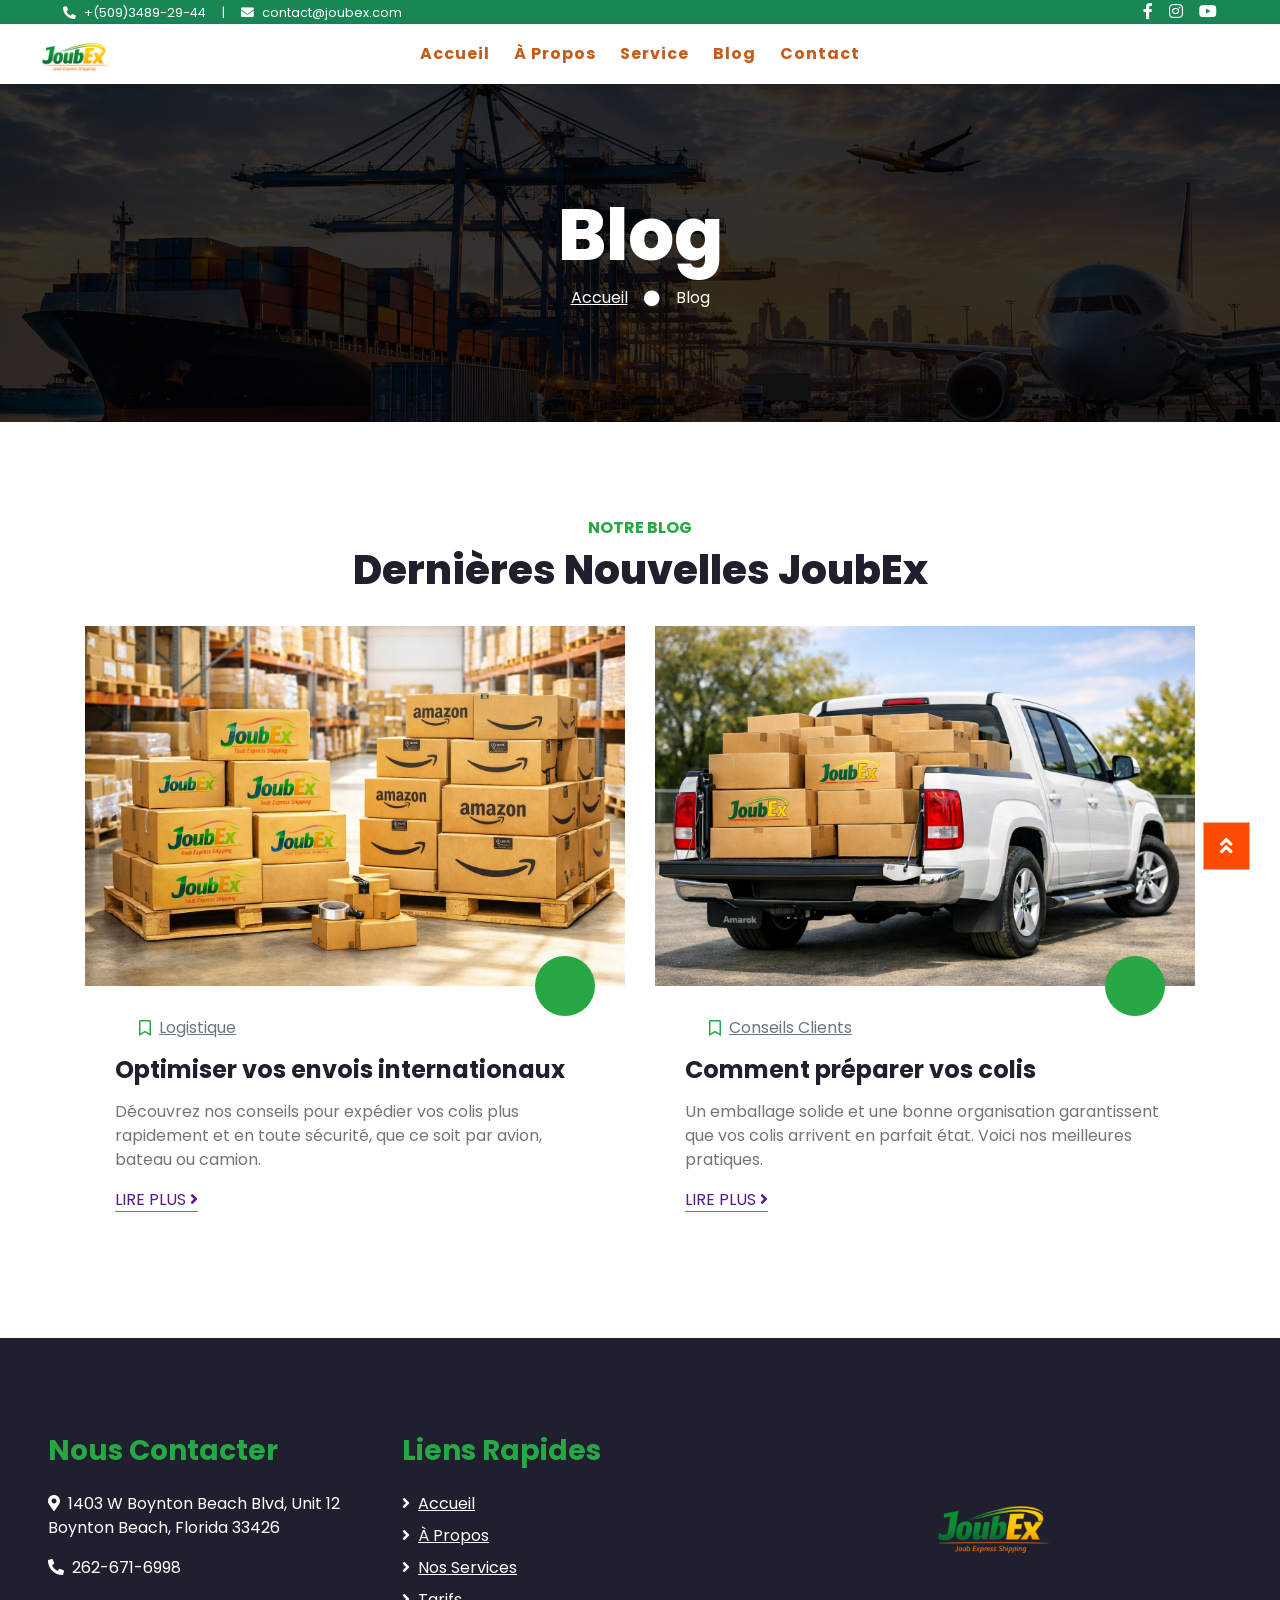
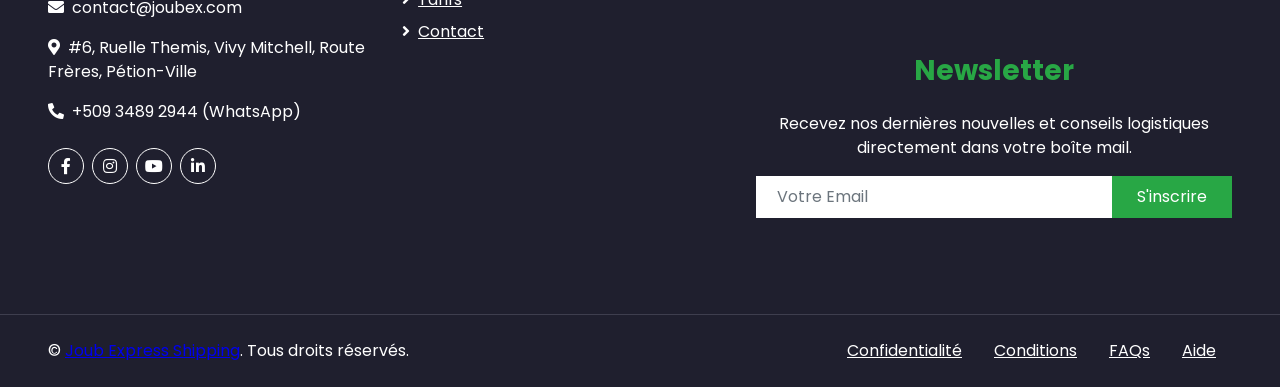
<file: blog.html>
<!DOCTYPE html>
<html lang="en">

<head>
    <meta charset="utf-8">
    <title>JOUBEX</title>
    <meta content="width=device-width, initial-scale=1.0" name="viewport">
    <meta content="JoubEx Shipping, Logistique, Transport" name="keywords">
    <meta content="Solutions logistiques rapides et fiables avec JoubEx" name="description">

    <!-- Favicon JoubEx -->
    
    <!-- Ou ka mete pi gwo si ou vle -->
    <link rel="icon" href="img/download.png">
    <link rel="icon" size="500px">

    <!-- Google Web Fonts -->
    <link rel="preconnect" href="https://fonts.gstatic.com">
    <link href="https://fonts.googleapis.com/css2?family=Poppins:wght@100;200;300;400;500;600;700;800;900&display=swap" rel="stylesheet">

    <!-- Font Awesome -->
    <link href="https://cdnjs.cloudflare.com/ajax/libs/font-awesome/5.10.0/css/all.min.css" rel="stylesheet">

    <!-- Customized Bootstrap Stylesheet -->
    <link href="css/style.css" rel="stylesheet">
</head>




<body>
      <!-- Topbar Start -->
     <div class="fixed-header">
    <div class="container-fluid topbar-green" style="background-color:#198754;">
        <div class="row py px-lg-5">
            <div class="col-lg-6 text-center text-lg-left mb-2 mb-lg-0">
                <div class="d-inline-flex align-items-center text-white">
                    <small><i class="fa fa-phone-alt mr-2"></i>+(509)3489-29-44</small>
                    <small class="px-3">|</small>
                    <small><i class="fa fa-envelope mr-2"></i>contact@joubex.com</small>
                </div>
            </div>
           <div class="col-lg-6 text-center text-lg-right">
                <div class="d-inline-flex align-items-center">
                    <a class="text-white px-2" href="https://www.facebook.com/share/1CxmJmTb41/?mibextid=wwXIfr">
                        <i class="fab fa-facebook-f"></i>
                    </a>
                    <!-- <a class="text-white px-2" href="">
                        <i class="fab fa-twitter"></i>
                    </a>
                    <a class="text-white px-2" href="">
                        <i class="fab fa-linkedin-in"></i>
                    </a> -->
                    <a class="text-white px-2" href="https://www.instagram.com/joubex1?igsh=MXU3bWdrYjJiZHRhZA%3D%3D&utm_source=qr">
                        <i class="fab fa-instagram"></i>
                    </a>
                    <a class="text-white pl-2" href="https://youtube.com/@joubexpressshipping?si=jOfGeTtGsoMCFtdF">
                        <i class="fab fa-youtube"></i>
                    </a>
                </div>
            </div>
        </div>
    </div>
    <!-- Topbar End -->


    <!-- Navbar Start -->
    <div class="container-fluid p-0">
        <nav class="navbar navbar-expand-lg bg-light navbar-light px-lg-5 navbar-compact">
            <a href="index.html" class="navbar-brand ml-lg-1 navbar-brand-logo">
                <img src="img/joubex.png" alt="JOUBEX">
            </a>
            <button type="button" class="navbar-toggler" data-toggle="collapse" data-target="#navbarCollapse">
                <span class="navbar-toggler-icon"></span>
            </button>
            <div class="collapse navbar-collapse justify-content-between px-lg-3" id="navbarCollapse">
                <div class="navbar-nav m-auto py-0">
                    <a href="index.html" class="nav-item nav-link active">Accueil</a>
                    <a href="about.html" class="nav-item nav-link">À Propos</a>
                    <a href="service.html" class="nav-item nav-link">Service</a>
                    <a href="blog.html" class="nav-item nav-link">Blog</a>
                    <a href="contact.html" class="nav-item nav-link">Contact</a>
                </div>
                <!-- <a href="donate.html">Faire un Don</a> -->
             </div>
        </nav>
    </div>
    </div>
    <!-- Navbar End -->


   


    <!-- Header Start -->
    <div class="jumbotron jumbotron-fluid mb-5">
        <div class="container text-center py-5">
            <h1 class="text-white display-3"> Blog</h1>
            <div class="d-inline-flex align-items-center text-white">
                <p class="m-0"><a class="text-white" href="">Accueil</a></p>
                <i class="fa fa-circle px-3"></i>
                <p class="m-0">Blog</p>
            </div>
        </div>
    </div>
    <!-- Header End -->


       <!-- Blog Start -->
<div class="container-fluid pt-5">
  <div class="container">
    <div class="text-center pb-2">
      <h6 class="text-success text-uppercase font-weight-bold">Notre Blog</h6>
      <h1 class="mb-4">Dernières Nouvelles JoubEx</h1>
    </div>
    <div class="row">
      
      <!-- Article 1 -->
      <div class="col-md-6 mb-5">
        <div class="position-relative">
          <img class="img-fluid w-100" src="img/blog-1.jpg" alt="">
          <div class="position-absolute bg-success d-flex flex-column align-items-center justify-content-center rounded-circle"
               style="width: 60px; height: 60px; bottom: -30px; right: 30px;">
            <!-- <h4 class="font-weight-bold mb-n1">12</h4>
            <small class="text-white text-uppercase">Juin</small> -->
          </div>
        </div>
        <div class="bg-light" style="padding: 30px;">
          <div class="d-flex mb-3">
            <!-- <div class="d-flex align-items-center">
              <img class="rounded-circle" style="width: 40px; height: 40px;" src="img/user.jpg" alt="">
              <a class="text-muted ml-2" href="">JoubEx Team</a>
            </div> -->
            <div class="d-flex align-items-center ml-4">
              <i class="far fa-bookmark text-success"></i>
              <a class="text-muted ml-2" href="">Logistique</a>
            </div>
          </div>
          <h4 class="font-weight-bold mb-3">Optimiser vos envois internationaux</h4>
          <p>Découvrez nos conseils pour expédier vos colis plus rapidement et en toute sécurité, que ce soit par avion, bateau ou camion.</p>
          <a class="border-bottom border-success text-uppercase text-decoration-none" href="">Lire Plus <i class="fa fa-angle-right"></i></a>
        </div>
      </div>

      <!-- Article 2 -->
      <div class="col-md-6 mb-5">
        <div class="position-relative">
          <img class="img-fluid w-100" src="img/blog-2.jpg" alt="">
          <div class="position-absolute bg-success d-flex flex-column align-items-center justify-content-center rounded-circle"
               style="width: 60px; height: 60px; bottom: -30px; right: 30px;">
            <!-- <h4 class="font-weight-bold mb-n1">12</h4>
            <small class="text-white text-uppercase">Juin</small> -->
          </div>
        </div>
        <div class="bg-light" style="padding: 30px;">
          <div class="d-flex mb-3">
            <!-- <div class="d-flex align-items-center">
              <img class="rounded-circle" style="width: 40px; height: 40px;" src="img/user.jpg" alt="">
              <a class="text-muted ml-2" href="">JoubEx Team</a>
            </div> -->
            <div class="d-flex align-items-center ml-4">
              <i class="far fa-bookmark text-success"></i>
              <a class="text-muted ml-2" href="">Conseils Clients</a>
            </div>
          </div>
          <h4 class="font-weight-bold mb-3">Comment préparer vos colis</h4>
          <p>Un emballage solide et une bonne organisation garantissent que vos colis arrivent en parfait état. Voici nos meilleures pratiques.</p>
          <a class="border-bottom border-success text-uppercase text-decoration-none" href="">Lire Plus <i class="fa fa-angle-right"></i></a>
        </div>
      </div>

    </div>
  </div>
</div>
<!-- Blog End -->


    
<!-- Footer Start -->
<div class="container-fluid bg-dark text-white mt-5 py-5 px-sm-3 px-md-5">
  <div class="row pt-5">
    
    <!-- Infos de contact -->
    <div class="col-lg-7 col-md-6">
      <div class="row">
        
        <!-- Get In Touch -->
<div class="col-md-6 mb-5">
  <h3 class="text-success mb-4">Nous Contacter</h3>
  
  <!-- Adresse USA -->
  <p><i class="fa fa-map-marker-alt mr-2"></i>1403 W Boynton Beach Blvd, Unit 12<br>
     Boynton Beach, Florida 33426</p>
  <p><i class="fa fa-phone-alt mr-2"></i>262-671-6998</p>
  <p><i class="fa fa-envelope mr-2"></i>contact@joubex.com</p>
  
  <!-- Adresse Haïti -->
  <p><i class="fa fa-map-marker-alt mr-2"></i>#6, Ruelle Themis, Vivy Mitchell, Route Frères, Pétion-Ville</p>
  <p><i class="fa fa-phone-alt mr-2"></i>+509 3489 2944 (WhatsApp)</p>
  
  <!-- Social Media -->
<div class="d-flex justify-content-start mt-4">
  <!-- Facebook -->
  <a class="btn btn-outline-light btn-social mr-2" href="https://www.facebook.com/joubex">
    <i class="fab fa-facebook-f"></i>
  </a>
  
  <!-- Instagram -->
  <a class="btn btn-outline-light btn-social mr-2" href="https://www.instagram.com/joubex1?igsh=MXU3bWdrYjJiZHRhZA%3D%3D&utm_source=qr" target="_blank">
    <i class="fab fa-instagram"></i>
  </a>
  
  <!-- YouTube -->
  <a class="btn btn-outline-light btn-social mr-2" href="https://youtube.com/@joubexpressshipping?si=JFX0TZjjn_9kTscb" target="_blank">
    <i class="fab fa-youtube"></i>
  </a>
  
  <!-- LinkedIn -->
  <a class="btn btn-outline-light btn-social" href="https://www.linkedin.com/company/joubex" target="_blank">
    <i class="fab fa-linkedin-in"></i>
  </a>
</div>

</div>

        
        <!-- Quick Links -->
        <div class="col-md-6 mb-5">
          <h3 class="text-success mb-4">Liens Rapides</h3>
          <div class="d-flex flex-column justify-content-start">
            <a class="text-white mb-2" href="#"><i class="fa fa-angle-right mr-2"></i>Accueil</a>
            <a class="text-white mb-2" href="#"><i class="fa fa-angle-right mr-2"></i>À Propos</a>
            <a class="text-white mb-2" href="#"><i class="fa fa-angle-right mr-2"></i>Nos Services</a>
            <a class="text-white mb-2" href="#"><i class="fa fa-angle-right mr-2"></i>Tarifs</a>
            <a class="text-white" href="#"><i class="fa fa-angle-right mr-2"></i>Contact</a>
          </div>
        </div>
      </div>
    </div>
    
    <!-- Newsletter + Logo -->
    <div class="col-lg-5 col-md-2 mb-5 text-center">
      <!-- Logo JoubEx -->
      <img src="img/joubex.png" alt="JoubEx Logo" style="width:200px; margin-bottom:20px;">
      
      <h3 class="text-success mb-4">Newsletter</h3>
      <p>Recevez nos dernières nouvelles et conseils logistiques directement dans votre boîte mail.</p>
      <div class="w-100">
        <div class="input-group">
          <input type="text" class="form-control border-light" style="padding: 20px;" placeholder="Votre Email">
          <div class="input-group-append">
            <button class="btn btn-success px-4">S'inscrire</button>
          </div>
        </div>
      </div>
    </div>
    
  </div>
</div>

<!-- Footer Bottom -->
<div class="container-fluid bg-dark text-white border-top py-4 px-sm-3 px-md-5" style="border-color: #3E3E4E !important;">
  <div class="row">
    <div class="col-lg-6 text-center text-md-left mb-3 mb-md-0">
      <p class="m-0 text-white">&copy; <a href="#">Joub Express Shipping</a>. Tous droits réservés.</p>
    </div>
    <div class="col-lg-6 text-center text-md-right">
      <ul class="nav d-inline-flex">
        <li class="nav-item"><a class="nav-link text-white py-0" href="#">Confidentialité</a></li>
        <li class="nav-item"><a class="nav-link text-white py-0" href="#">Conditions</a></li>
        <li class="nav-item"><a class="nav-link text-white py-0" href="#">FAQs</a></li>
        <li class="nav-item"><a class="nav-link text-white py-0" href="#">Aide</a></li>
      </ul>
    </div>
  </div>
</div>
<!-- Footer End -->




    <!-- Back to Top -->
    <a href="#" class="btn btn-lg btn-primary back-to-top"><i class="fa fa-angle-double-up"></i></a>


    <!-- JavaScript Libraries -->
    <script src="https://code.jquery.com/jquery-3.4.1.min.js"></script>
    <script src="https://stackpath.bootstrapcdn.com/bootstrap/4.4.1/js/bootstrap.bundle.min.js"></script>
    <script src="lib/easing/easing.min.js"></script>
    <script src="lib/waypoints/waypoints.min.js"></script>

    <!-- Template Javascript -->
    <script src="js/main.js"></script>
</body>

</html>
</file>
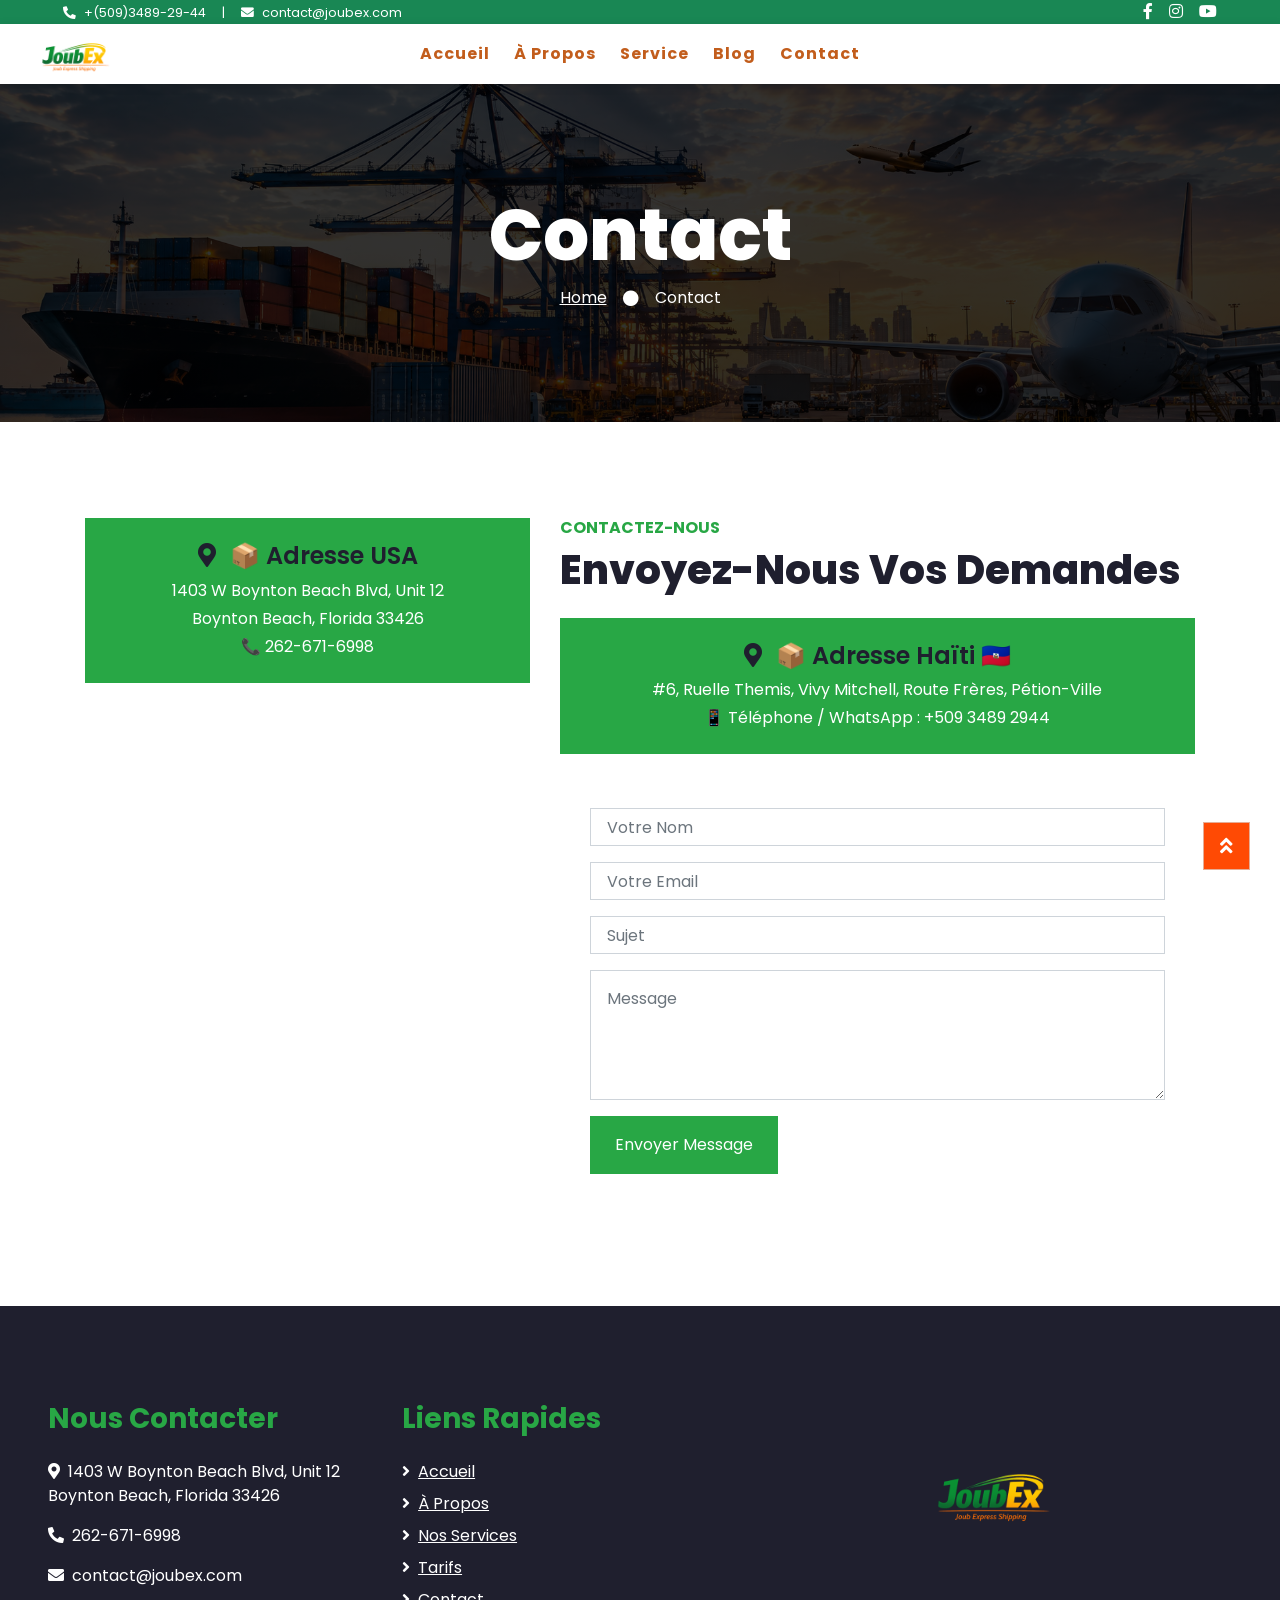
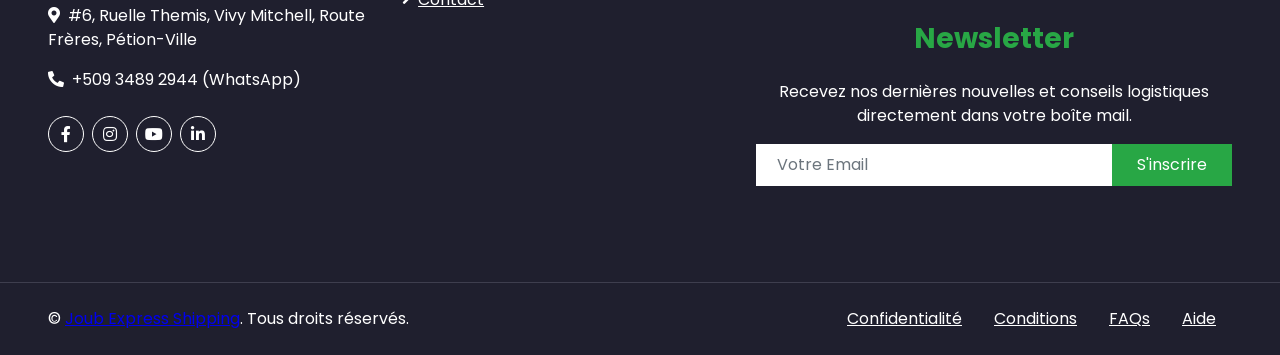
<file: contact.html>
<!DOCTYPE html>
<html lang="en">

<head>
    <meta charset="utf-8">
    <title>JOUBEX</title>
    <meta content="width=device-width, initial-scale=1.0" name="viewport">
    <meta content="JoubEx Shipping, Logistique, Transport" name="keywords">
    <meta content="Solutions logistiques rapides et fiables avec JoubEx" name="description">

    <!-- Favicon JoubEx -->
    
    <!-- Ou ka mete pi gwo si ou vle -->
    <link rel="icon" href="img/download.png">
    <link rel="icon" size="500px">

    <!-- Google Web Fonts -->
    <link rel="preconnect" href="https://fonts.gstatic.com">
    <link href="https://fonts.googleapis.com/css2?family=Poppins:wght@100;200;300;400;500;600;700;800;900&display=swap" rel="stylesheet">

    <!-- Font Awesome -->
    <link href="https://cdnjs.cloudflare.com/ajax/libs/font-awesome/5.10.0/css/all.min.css" rel="stylesheet">

    <!-- Customized Bootstrap Stylesheet -->
    <link href="css/style.css" rel="stylesheet">
</head>




<body>
     <!-- Topbar Start -->
     <div class="fixed-header">
    <div class="container-fluid topbar-green" style="background-color:#198754;">
        <div class="row py px-lg-5">
            <div class="col-lg-6 text-center text-lg-left mb-2 mb-lg-0">
                <div class="d-inline-flex align-items-center text-white">
                    <small><i class="fa fa-phone-alt mr-2"></i>+(509)3489-29-44</small>
                    <small class="px-3">|</small>
                    <small><i class="fa fa-envelope mr-2"></i>contact@joubex.com</small>
                </div>
            </div>
            <div class="col-lg-6 text-center text-lg-right">
                <div class="d-inline-flex align-items-center">
                    <a class="text-white px-2" href="https://www.facebook.com/share/1CxmJmTb41/?mibextid=wwXIfr">
                        <i class="fab fa-facebook-f"></i>
                    </a>
                    <!-- <a class="text-white px-2" href="">
                        <i class="fab fa-twitter"></i>
                    </a>
                    <a class="text-white px-2" href="">
                        <i class="fab fa-linkedin-in"></i>
                    </a> -->
                    <a class="text-white px-2" href="https://www.instagram.com/joubex1?igsh=MXU3bWdrYjJiZHRhZA%3D%3D&utm_source=qr">
                        <i class="fab fa-instagram"></i>
                    </a>
                    <a class="text-white pl-2" href="https://youtube.com/@joubexpressshipping?si=jOfGeTtGsoMCFtdF">
                        <i class="fab fa-youtube"></i>
                    </a>
                </div>
            </div>
        </div>
    </div>
    <!-- Topbar End -->


    <!-- Navbar Start -->
    <div class="container-fluid p-0">
        <nav class="navbar navbar-expand-lg bg-light navbar-light px-lg-5 navbar-compact">
            <a href="index.html" class="navbar-brand ml-lg-1 navbar-brand-logo">
                <img src="img/joubex.png" alt="JOUBEX">
            </a>
            <button type="button" class="navbar-toggler" data-toggle="collapse" data-target="#navbarCollapse">
                <span class="navbar-toggler-icon"></span>
            </button>
            <div class="collapse navbar-collapse justify-content-between px-lg-3" id="navbarCollapse">
                <div class="navbar-nav m-auto py-0">
                    <a href="index.html" class="nav-item nav-link active">Accueil</a>
                    <a href="about.html" class="nav-item nav-link">À Propos</a>
                    <a href="service.html" class="nav-item nav-link">Service</a>
                    <a href="blog.html" class="nav-item nav-link">Blog</a>
                    <a href="contact.html" class="nav-item nav-link">Contact</a>
                </div>
                <!-- <a href="donate.html">Faire un Don</a> -->
             </div>
        </nav>
    </div>
    </div>
    <!-- Navbar End -->


   


    <!-- Header Start -->
    <div class="jumbotron jumbotron-fluid mb-5">
        <div class="container text-center py-5">
            <h1 class="text-white display-3">Contact</h1>
            <div class="d-inline-flex align-items-center text-white">
                <p class="m-0"><a class="text-white" href="">Home</a></p>
                <i class="fa fa-circle px-3"></i>
                <p class="m-0">Contact</p>
            </div>
        </div>
    </div>
    <!-- Header End -->


   <!-- Contact Start -->
<div class="container-fluid py-5">
  <div class="container">
    <div class="row">
      
      <!-- Colonne gauche : Adresse USA + Map -->
      <div class="col-lg-5 pb-4 pb-lg-0">
        <div class="bg-success text-white text-center p-4">
          <h4 class="m-0">
            <i class="fa fa-map-marker-alt mr-2"></i> 📦 Adresse USA
          </h4>
          <p class="mt-2 mb-1">1403 W Boynton Beach Blvd, Unit 12</p>
          <p class="mb-1">Boynton Beach, Florida 33426</p>
          <p class="mb-0">📞 262-671-6998</p>
        </div>
        <!-- Remplacez ce src par le embed Google Maps correct -->
        <iframe 
  src="https://www.google.com/maps/embed?pb=!1m18!1m12!1m3!1d3587.123456789!2d-80.091349!3d26.5282004!2m3!1f0!2f0!3f0!3m2!1i1024!2i768!4f13.1!3m3!1m2!1s0x88d8df5b65e3d0df%3A0x4b9acdc43b89b912!2s1403%20Boynton%20Beach%20Blvd%20Unit%2012%2C%20Boynton%20Beach%2C%20FL%2033426!5e0!3m2!1sfr!2sht!4v1681234567890!5m2!1sfr!2sht" 
  width="100%" height="520" style="border:0;" allowfullscreen="" loading="lazy" 
  referrerpolicy="no-referrer-when-downgrade">
</iframe>

      </div>

      <!-- Colonne droite : Adresse Haïti + Formulaire -->
      <div class="col-lg-7">
        <h6 class="text-success text-uppercase font-weight-bold">Contactez-Nous</h6>
        <h1 class="mb-4">Envoyez-Nous Vos Demandes</h1>

        <div class="bg-success text-white text-center p-4 mb-4">
          <h4 class="m-0">
            <i class="fa fa-map-marker-alt mr-2"></i> 📦 Adresse Haïti 🇭🇹
          </h4>
          <p class="mt-2 mb-1">#6, Ruelle Themis, Vivy Mitchell, Route Frères, Pétion-Ville</p>
          <p class="mb-0">📱 Téléphone / WhatsApp : +509 3489 2944</p>
        </div>

        <!-- Formulaire -->
        <div class="contact-form bg-light" style="padding: 30px;">
         <form id="contactForm" action="https://formspree.io/f/mbdepyda" method="POST">
  <div class="form-group mb-3">
    <input type="text" class="form-control p-3" name="name" placeholder="Votre Nom" required>
  </div>
  <div class="form-group mb-3">
    <input type="email" class="form-control p-3" name="email" placeholder="Votre Email" required>
  </div>
  <div class="form-group mb-3">
    <input type="text" class="form-control p-3" name="subject" placeholder="Sujet" required>
  </div>
  <div class="form-group mb-3">
    <textarea class="form-control p-3" rows="4" name="message" placeholder="Message" required></textarea>
  </div>
  <button class="btn btn-success py-3 px-4" type="submit">Envoyer Message</button>
</form>

        </div>
      </div>

    </div>
  </div>
</div>
<!-- Contact End -->


<!-- Footer Start -->
<div class="container-fluid bg-dark text-white mt-5 py-5 px-sm-3 px-md-5">
  <div class="row pt-5">
    
    <!-- Infos de contact -->
    <div class="col-lg-7 col-md-6">
      <div class="row">
        
        <!-- Get In Touch -->
<div class="col-md-6 mb-5">
  <h3 class="text-success mb-4">Nous Contacter</h3>
  
  <!-- Adresse USA -->
  <p><i class="fa fa-map-marker-alt mr-2"></i>1403 W Boynton Beach Blvd, Unit 12<br>
     Boynton Beach, Florida 33426</p>
  <p><i class="fa fa-phone-alt mr-2"></i>262-671-6998</p>
  <p><i class="fa fa-envelope mr-2"></i>contact@joubex.com</p>
  
  <!-- Adresse Haïti -->
  <p><i class="fa fa-map-marker-alt mr-2"></i>#6, Ruelle Themis, Vivy Mitchell, Route Frères, Pétion-Ville</p>
  <p><i class="fa fa-phone-alt mr-2"></i>+509 3489 2944 (WhatsApp)</p>
  
  <!-- Social Media -->
<div class="d-flex justify-content-start mt-4">
  <!-- Facebook -->
  <a class="btn btn-outline-light btn-social mr-2" href="https://www.facebook.com/joubex">
    <i class="fab fa-facebook-f"></i>
  </a>
  
  <!-- Instagram -->
  <a class="btn btn-outline-light btn-social mr-2" href="https://www.instagram.com/joubex1?igsh=MXU3bWdrYjJiZHRhZA%3D%3D&utm_source=qr" target="_blank">
    <i class="fab fa-instagram"></i>
  </a>
  
  <!-- YouTube -->
  <a class="btn btn-outline-light btn-social mr-2" href="https://youtube.com/@joubexpressshipping?si=JFX0TZjjn_9kTscb" target="_blank">
    <i class="fab fa-youtube"></i>
  </a>
  
  <!-- LinkedIn -->
  <a class="btn btn-outline-light btn-social" href="https://www.linkedin.com/company/joubex" target="_blank">
    <i class="fab fa-linkedin-in"></i>
  </a>
</div>

</div>

        
        <!-- Quick Links -->
        <div class="col-md-6 mb-5">
          <h3 class="text-success mb-4">Liens Rapides</h3>
          <div class="d-flex flex-column justify-content-start">
            <a class="text-white mb-2" href="#"><i class="fa fa-angle-right mr-2"></i>Accueil</a>
            <a class="text-white mb-2" href="#"><i class="fa fa-angle-right mr-2"></i>À Propos</a>
            <a class="text-white mb-2" href="#"><i class="fa fa-angle-right mr-2"></i>Nos Services</a>
            <a class="text-white mb-2" href="#"><i class="fa fa-angle-right mr-2"></i>Tarifs</a>
            <a class="text-white" href="#"><i class="fa fa-angle-right mr-2"></i>Contact</a>
          </div>
        </div>
      </div>
    </div>
    
    <!-- Newsletter + Logo -->
    <div class="col-lg-5 col-md-2 mb-5 text-center">
      <!-- Logo JoubEx -->
      <img src="img/joubex.png" alt="JoubEx Logo" style="width:200px; margin-bottom:20px;">
      
      <h3 class="text-success mb-4">Newsletter</h3>
      <p>Recevez nos dernières nouvelles et conseils logistiques directement dans votre boîte mail.</p>
      <div class="w-100">
        <div class="input-group">
          <input type="text" class="form-control border-light" style="padding: 20px;" placeholder="Votre Email">
          <div class="input-group-append">
            <button class="btn btn-success px-4">S'inscrire</button>
          </div>
        </div>
      </div>
    </div>
    
  </div>
</div>

<!-- Footer Bottom -->
<div class="container-fluid bg-dark text-white border-top py-4 px-sm-3 px-md-5" style="border-color: #3E3E4E !important;">
  <div class="row">
    <div class="col-lg-6 text-center text-md-left mb-3 mb-md-0">
      <p class="m-0 text-white">&copy; <a href="#">Joub Express Shipping</a>. Tous droits réservés.</p>
    </div>
    <div class="col-lg-6 text-center text-md-right">
      <ul class="nav d-inline-flex">
        <li class="nav-item"><a class="nav-link text-white py-0" href="#">Confidentialité</a></li>
        <li class="nav-item"><a class="nav-link text-white py-0" href="#">Conditions</a></li>
        <li class="nav-item"><a class="nav-link text-white py-0" href="#">FAQs</a></li>
        <li class="nav-item"><a class="nav-link text-white py-0" href="#">Aide</a></li>
      </ul>
    </div>
  </div>
</div>
<!-- Footer End -->




    <!-- Back to Top -->
    <a href="#" class="btn btn-lg btn-primary back-to-top"><i class="fa fa-angle-double-up"></i></a>


    <!-- JavaScript Libraries -->
    <script src="https://code.jquery.com/jquery-3.4.1.min.js"></script>
    <script src="https://stackpath.bootstrapcdn.com/bootstrap/4.4.1/js/bootstrap.bundle.min.js"></script>
    <script src="lib/easing/easing.min.js"></script>
    <script src="lib/waypoints/waypoints.min.js"></script>

    <!-- Template Javascript -->
    <script src="js/main.js"></script>
</body>

</html>
</file>
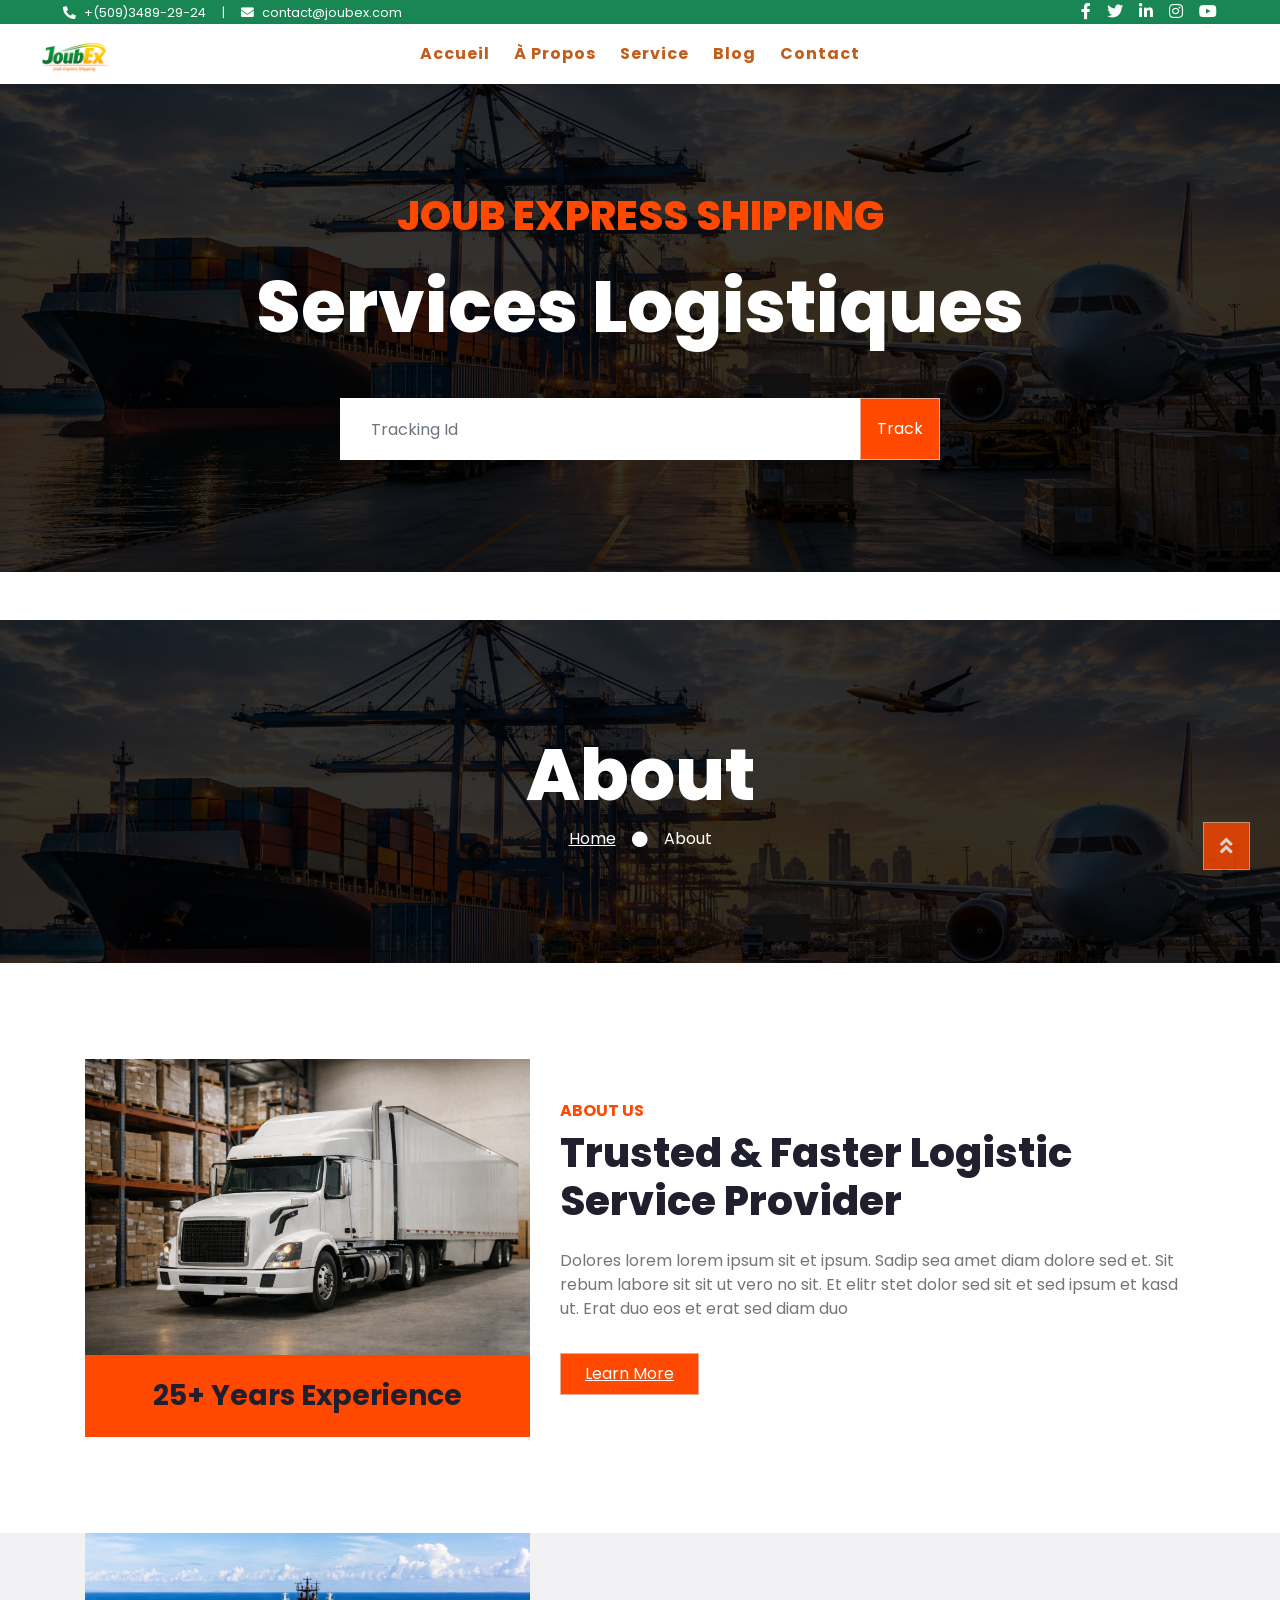
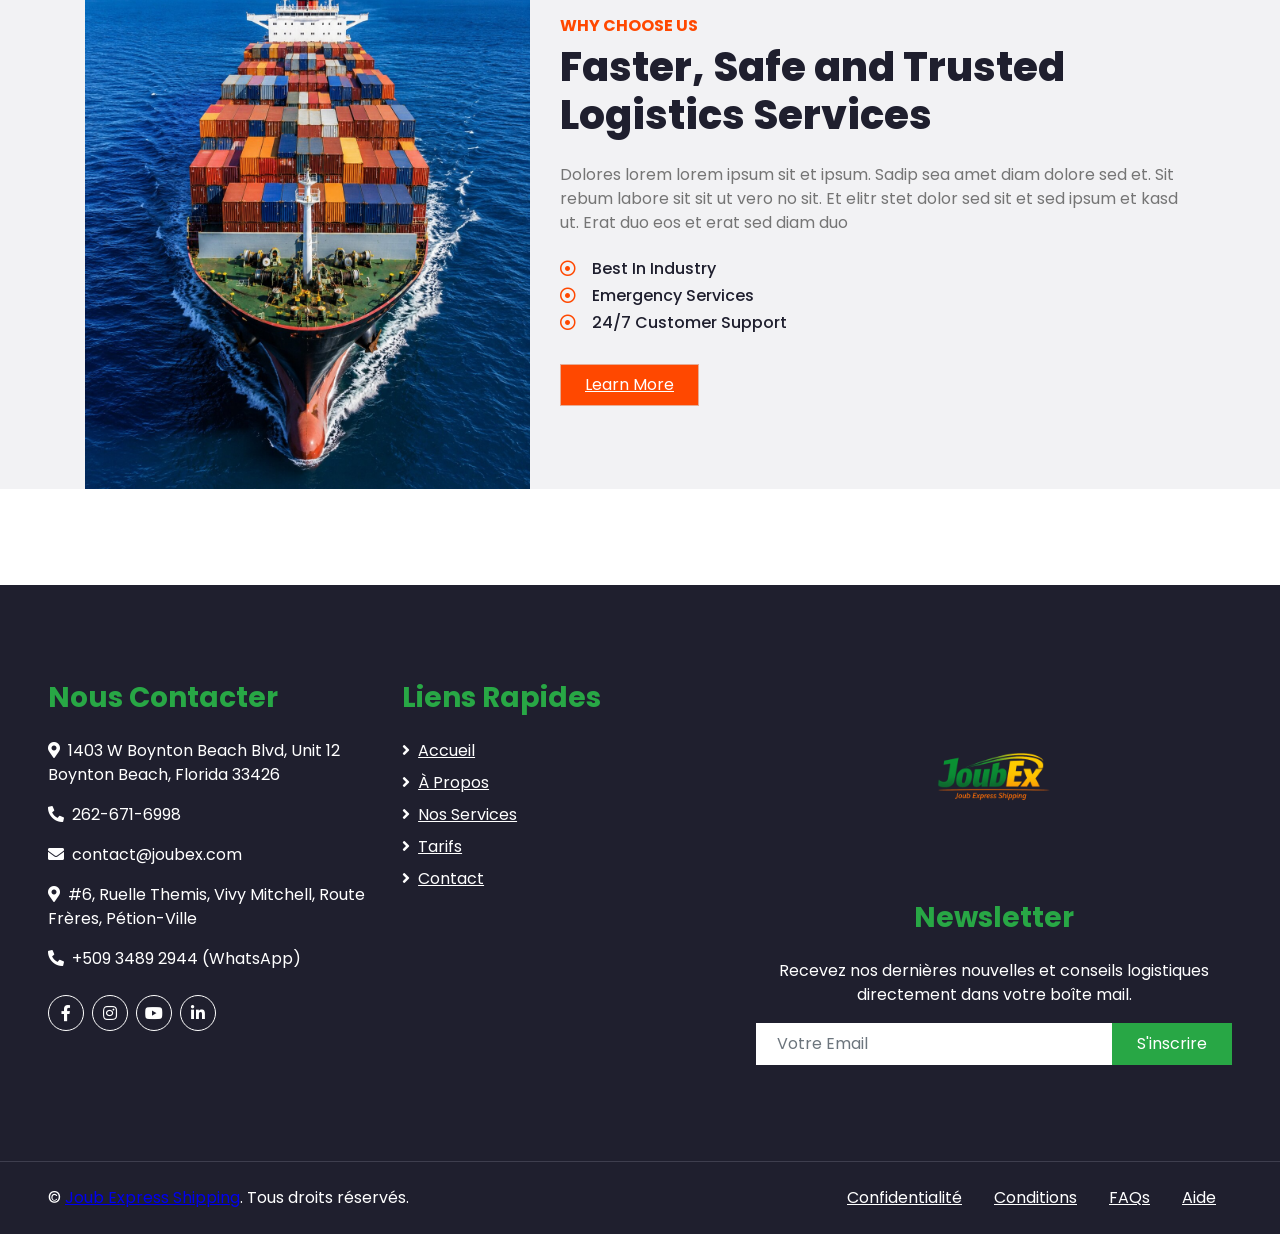
<file: donate.html>
<!DOCTYPE html>
<html lang="en">

<head>
    <meta charset="utf-8">
    <title>JOUBEX</title>
    <meta content="width=device-width, initial-scale=1.0" name="viewport">
    <meta content="JoubEx Shipping, Logistique, Transport" name="keywords">
    <meta content="Solutions logistiques rapides et fiables avec JoubEx" name="description">

    <!-- Favicon JoubEx -->
    
    <!-- Ou ka mete pi gwo si ou vle -->
    <link rel="icon" href="img/download.png">
    <link rel="icon" size="500px">

    <!-- Google Web Fonts -->
    <link rel="preconnect" href="https://fonts.gstatic.com">
    <link href="https://fonts.googleapis.com/css2?family=Poppins:wght@100;200;300;400;500;600;700;800;900&display=swap" rel="stylesheet">

    <!-- Font Awesome -->
    <link href="https://cdnjs.cloudflare.com/ajax/libs/font-awesome/5.10.0/css/all.min.css" rel="stylesheet">

    <!-- Customized Bootstrap Stylesheet -->
    <link href="css/style.css" rel="stylesheet">
</head>




<body>
     <!-- Topbar Start -->
     <div class="fixed-header">
    <div class="container-fluid topbar-green" style="background-color:#198754;">
        <div class="row py px-lg-5">
            <div class="col-lg-6 text-center text-lg-left mb-2 mb-lg-0">
                <div class="d-inline-flex align-items-center text-white">
                    <small><i class="fa fa-phone-alt mr-2"></i>+(509)3489-29-24</small>
                    <small class="px-3">|</small>
                    <small><i class="fa fa-envelope mr-2"></i>contact@joubex.com</small>
                </div>
            </div>
            <div class="col-lg-6 text-center text-lg-right">
                <div class="d-inline-flex align-items-center">
                    <a class="text-white px-2" href="">
                        <i class="fab fa-facebook-f"></i>
                    </a>
                    <a class="text-white px-2" href="">
                        <i class="fab fa-twitter"></i>
                    </a>
                    <a class="text-white px-2" href="">
                        <i class="fab fa-linkedin-in"></i>
                    </a>
                    <a class="text-white px-2" href="">
                        <i class="fab fa-instagram"></i>
                    </a>
                    <a class="text-white pl-2" href="">
                        <i class="fab fa-youtube"></i>
                    </a>
                </div>
            </div>
        </div>
    </div>
    <!-- Topbar End -->


    <!-- Navbar Start -->
    <div class="container-fluid p-0">
        <nav class="navbar navbar-expand-lg bg-light navbar-light px-lg-5 navbar-compact">
            <a href="index.html" class="navbar-brand ml-lg-1 navbar-brand-logo">
                <img src="img/joubex.png" alt="JOUBEX">
            </a>
            <button type="button" class="navbar-toggler" data-toggle="collapse" data-target="#navbarCollapse">
                <span class="navbar-toggler-icon"></span>
            </button>
            <div class="collapse navbar-collapse justify-content-between px-lg-3" id="navbarCollapse">
                <div class="navbar-nav m-auto py-0">
                    <a href="index.html" class="nav-item nav-link active">Accueil</a>
                    <a href="about.html" class="nav-item nav-link">À Propos</a>
                    <a href="service.html" class="nav-item nav-link">Service</a>
                    <a href="blog.html" class="nav-item nav-link">Blog</a>
                    <a href="contact.html" class="nav-item nav-link">Contact</a>
                </div>
                <!-- <a href="donate.html">Faire un Don</a> -->
             </div>
        </nav>
    </div>
    </div>
    <!-- Navbar End -->


    <!-- Header Start -->
    <div class="jumbotron jumbotron-fluid mb-5">
        <div class="container text-center py-5">
            <h1 class="text-primary mb-4">JOUB EXPRESS SHIPPING</h1>
            <h1 class="text-white display-3 mb-5">Services Logistiques </h1>
            <div class="mx-auto" style="width: 100%; max-width: 600px;">
                <div class="input-group">
                    <input type="text" class="form-control border-light" style="padding: 30px;" placeholder="Tracking Id">
                    <div class="input-group-append">
                        <button class="btn btn-primary px-3">Track</button>
                    </div>
                </div>
            </div>
        </div>
    </div>
    <!-- Header End -->


    <!-- Header Start -->
    <div class="jumbotron jumbotron-fluid mb-5">
        <div class="container text-center py-5">
            <h1 class="text-white display-3">About</h1>
            <div class="d-inline-flex align-items-center text-white">
                <p class="m-0"><a class="text-white" href="">Home</a></p>
                <i class="fa fa-circle px-3"></i>
                <p class="m-0">About</p>
            </div>
        </div>
    </div>
    <!-- Header End -->


    <!-- About Start -->
    <div class="container-fluid py-5">
        <div class="container">
            <div class="row align-items-center">
                <div class="col-lg-5 pb-4 pb-lg-0">
                    <img class="img-fluid w-100" src="img/about.jpg" alt="">
                    <div class="bg-primary text-dark text-center p-4">
                        <h3 class="m-0">25+ Years Experience</h3>
                    </div>
                </div>
                <div class="col-lg-7">
                    <h6 class="text-primary text-uppercase font-weight-bold">About Us</h6>
                    <h1 class="mb-4">Trusted & Faster Logistic Service Provider</h1>
                    <p class="mb-4">Dolores lorem lorem ipsum sit et ipsum. Sadip sea amet diam dolore sed et. Sit rebum labore sit sit ut vero no sit. Et elitr stet dolor sed sit et sed ipsum et kasd ut. Erat duo eos et erat sed diam duo</p>
                    <a href="" class="btn btn-primary mt-2 py-2 px-4">Learn More</a>
                </div>
            </div>
        </div>
    </div>
    <!-- About End -->


    <!-- Features Start -->
    <div class="container-fluid bg-secondary mt-5" style="margin-bottom: 6rem;">
        <div class="container">
            <div class="row align-items-center">
                <div class="col-lg-5">
                    <img class="img-fluid w-100" src="img/feature.jpg" alt="">
                </div>
                <div class="col-lg-7 py-5 py-lg-0">
                    <h6 class="text-primary text-uppercase font-weight-bold">Why Choose Us</h6>
                    <h1 class="mb-4">Faster, Safe and Trusted Logistics Services</h1>
                    <p class="mb-4">Dolores lorem lorem ipsum sit et ipsum. Sadip sea amet diam dolore sed et. Sit rebum labore sit sit ut vero no sit. Et elitr stet dolor sed sit et sed ipsum et kasd ut. Erat duo eos et erat sed diam duo</p>
                    <ul class="list-inline">
                        <li><h6><i class="far fa-dot-circle text-primary mr-3"></i>Best In Industry</h6>
                        <li><h6><i class="far fa-dot-circle text-primary mr-3"></i>Emergency Services</h6></li>
                        <li><h6><i class="far fa-dot-circle text-primary mr-3"></i>24/7 Customer Support</h6></li>
                    </ul>
                    <a href="" class="btn btn-primary mt-3 py-2 px-4">Learn More</a>
                </div>
            </div>
        </div>
    </div>
    <!-- Features End -->


    
<!-- Footer Start -->
<div class="container-fluid bg-dark text-white mt-5 py-5 px-sm-3 px-md-5">
  <div class="row pt-5">
    
    <!-- Infos de contact -->
    <div class="col-lg-7 col-md-6">
      <div class="row">
        
        <!-- Get In Touch -->
<div class="col-md-6 mb-5">
  <h3 class="text-success mb-4">Nous Contacter</h3>
  
  <!-- Adresse USA -->
  <p><i class="fa fa-map-marker-alt mr-2"></i>1403 W Boynton Beach Blvd, Unit 12<br>
     Boynton Beach, Florida 33426</p>
  <p><i class="fa fa-phone-alt mr-2"></i>262-671-6998</p>
  <p><i class="fa fa-envelope mr-2"></i>contact@joubex.com</p>
  
  <!-- Adresse Haïti -->
  <p><i class="fa fa-map-marker-alt mr-2"></i>#6, Ruelle Themis, Vivy Mitchell, Route Frères, Pétion-Ville</p>
  <p><i class="fa fa-phone-alt mr-2"></i>+509 3489 2944 (WhatsApp)</p>
  
  <!-- Social Media -->
<div class="d-flex justify-content-start mt-4">
  <!-- Facebook -->
  <a class="btn btn-outline-light btn-social mr-2" href="https://www.facebook.com/joubex">
    <i class="fab fa-facebook-f"></i>
  </a>
  
  <!-- Instagram -->
  <a class="btn btn-outline-light btn-social mr-2" href="https://www.instagram.com/joubex1?igsh=MXU3bWdrYjJiZHRhZA%3D%3D&utm_source=qr" target="_blank">
    <i class="fab fa-instagram"></i>
  </a>
  
  <!-- YouTube -->
  <a class="btn btn-outline-light btn-social mr-2" href="https://youtube.com/@joubexpressshipping?si=JFX0TZjjn_9kTscb" target="_blank">
    <i class="fab fa-youtube"></i>
  </a>
  
  <!-- LinkedIn -->
  <a class="btn btn-outline-light btn-social" href="https://www.linkedin.com/company/joubex" target="_blank">
    <i class="fab fa-linkedin-in"></i>
  </a>
</div>

</div>

        
        <!-- Quick Links -->
        <div class="col-md-6 mb-5">
          <h3 class="text-success mb-4">Liens Rapides</h3>
          <div class="d-flex flex-column justify-content-start">
            <a class="text-white mb-2" href="#"><i class="fa fa-angle-right mr-2"></i>Accueil</a>
            <a class="text-white mb-2" href="#"><i class="fa fa-angle-right mr-2"></i>À Propos</a>
            <a class="text-white mb-2" href="#"><i class="fa fa-angle-right mr-2"></i>Nos Services</a>
            <a class="text-white mb-2" href="#"><i class="fa fa-angle-right mr-2"></i>Tarifs</a>
            <a class="text-white" href="#"><i class="fa fa-angle-right mr-2"></i>Contact</a>
          </div>
        </div>
      </div>
    </div>
    
    <!-- Newsletter + Logo -->
    <div class="col-lg-5 col-md-2 mb-5 text-center">
      <!-- Logo JoubEx -->
      <img src="img/joubex.png" alt="JoubEx Logo" style="width:200px; margin-bottom:20px;">
      
      <h3 class="text-success mb-4">Newsletter</h3>
      <p>Recevez nos dernières nouvelles et conseils logistiques directement dans votre boîte mail.</p>
      <div class="w-100">
        <div class="input-group">
          <input type="text" class="form-control border-light" style="padding: 20px;" placeholder="Votre Email">
          <div class="input-group-append">
            <button class="btn btn-success px-4">S'inscrire</button>
          </div>
        </div>
      </div>
    </div>
    
  </div>
</div>

<!-- Footer Bottom -->
<div class="container-fluid bg-dark text-white border-top py-4 px-sm-3 px-md-5" style="border-color: #3E3E4E !important;">
  <div class="row">
    <div class="col-lg-6 text-center text-md-left mb-3 mb-md-0">
      <p class="m-0 text-white">&copy; <a href="#">Joub Express Shipping</a>. Tous droits réservés.</p>
    </div>
    <div class="col-lg-6 text-center text-md-right">
      <ul class="nav d-inline-flex">
        <li class="nav-item"><a class="nav-link text-white py-0" href="#">Confidentialité</a></li>
        <li class="nav-item"><a class="nav-link text-white py-0" href="#">Conditions</a></li>
        <li class="nav-item"><a class="nav-link text-white py-0" href="#">FAQs</a></li>
        <li class="nav-item"><a class="nav-link text-white py-0" href="#">Aide</a></li>
      </ul>
    </div>
  </div>
</div>
<!-- Footer End -->




    <!-- Back to Top -->
    <a href="#" class="btn btn-lg btn-primary back-to-top"><i class="fa fa-angle-double-up"></i></a>


    <!-- JavaScript Libraries -->
    <script src="https://code.jquery.com/jquery-3.4.1.min.js"></script>
    <script src="https://stackpath.bootstrapcdn.com/bootstrap/4.4.1/js/bootstrap.bundle.min.js"></script>
    <script src="lib/easing/easing.min.js"></script>
    <script src="lib/waypoints/waypoints.min.js"></script>

    <!-- Template Javascript -->
    <script src="js/main.js"></script>
</body>

</html>
</file>
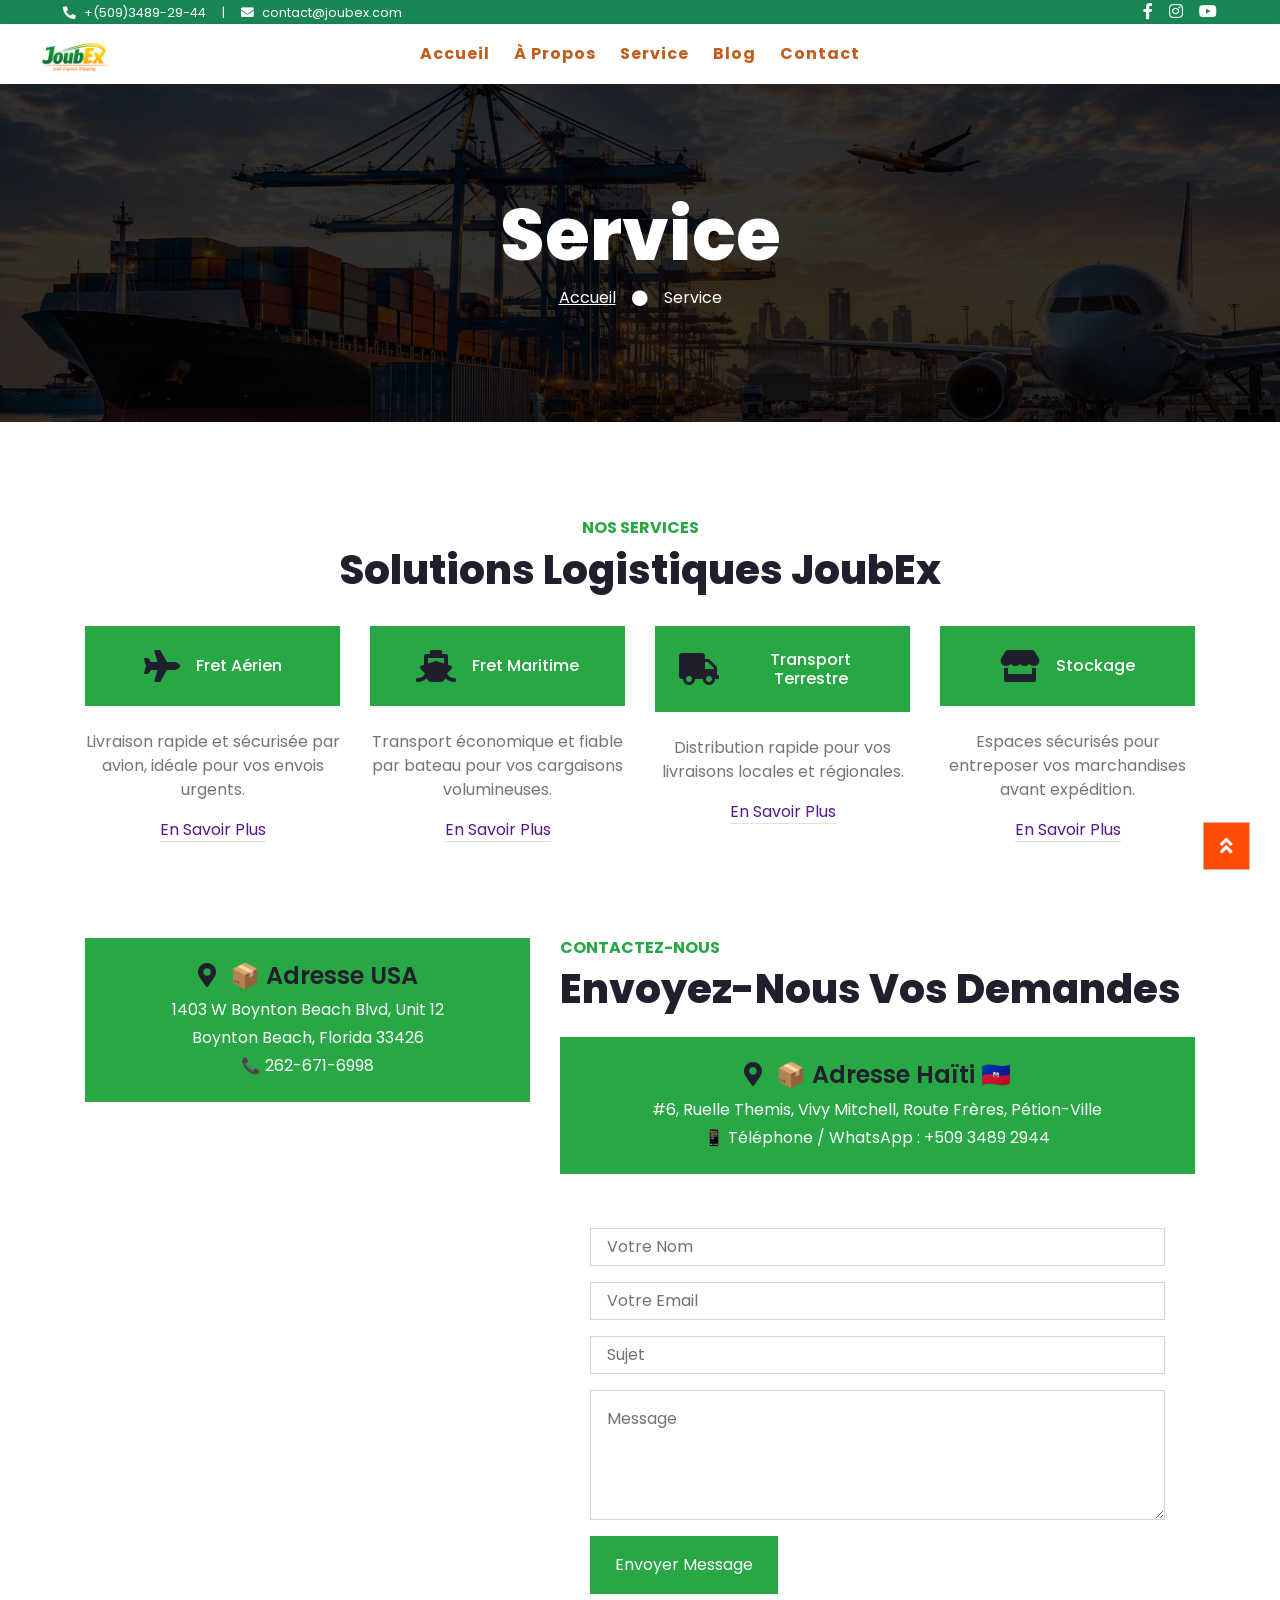
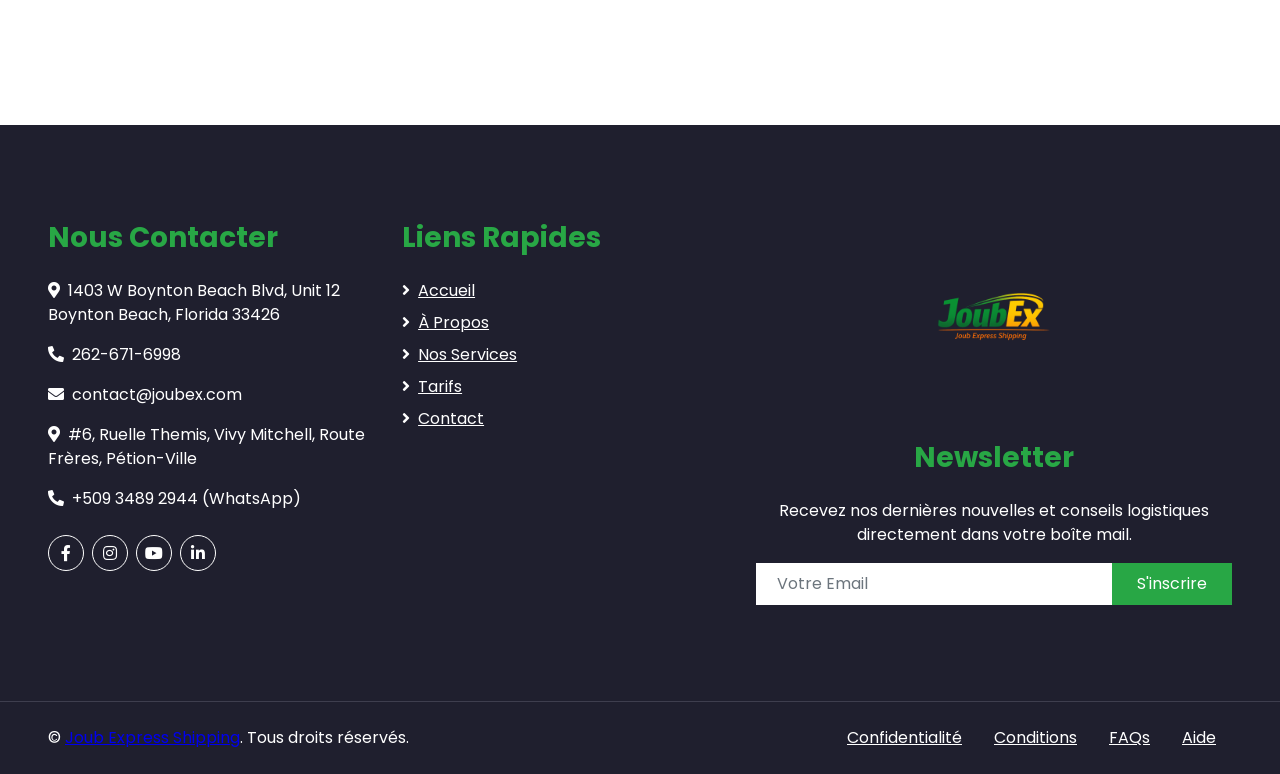
<file: service.html>
<!DOCTYPE html>
<html lang="en">

<head>
    <meta charset="utf-8">
    <title>JOUBEX</title>
    <meta content="width=device-width, initial-scale=1.0" name="viewport">
    <meta content="JoubEx Shipping, Logistique, Transport" name="keywords">
    <meta content="Solutions logistiques rapides et fiables avec JoubEx" name="description">

    <!-- Favicon JoubEx -->
    
    <!-- Ou ka mete pi gwo si ou vle -->
    <link rel="icon" href="img/download.png">
    <link rel="icon" size="500px">

    <!-- Google Web Fonts -->
    <link rel="preconnect" href="https://fonts.gstatic.com">
    <link href="https://fonts.googleapis.com/css2?family=Poppins:wght@100;200;300;400;500;600;700;800;900&display=swap" rel="stylesheet">

    <!-- Font Awesome -->
    <link href="https://cdnjs.cloudflare.com/ajax/libs/font-awesome/5.10.0/css/all.min.css" rel="stylesheet">

    <!-- Customized Bootstrap Stylesheet -->
    <link href="css/style.css" rel="stylesheet">
</head>




<body>
    <!-- Topbar Start -->
     <div class="fixed-header">
    <div class="container-fluid topbar-green" style="background-color:#198754;">
        <div class="row py px-lg-5">
            <div class="col-lg-6 text-center text-lg-left mb-2 mb-lg-0">
                <div class="d-inline-flex align-items-center text-white">
                    <small><i class="fa fa-phone-alt mr-2"></i>+(509)3489-29-44</small>
                    <small class="px-3">|</small>
                    <small><i class="fa fa-envelope mr-2"></i>contact@joubex.com</small>
                </div>
            </div>
            <div class="col-lg-6 text-center text-lg-right">
                <div class="d-inline-flex align-items-center">
                    <a class="text-white px-2" href="https://www.facebook.com/share/1CxmJmTb41/?mibextid=wwXIfr">
                        <i class="fab fa-facebook-f"></i>
                    </a>
                    <!-- <a class="text-white px-2" href="">
                        <i class="fab fa-twitter"></i>
                    </a>
                    <a class="text-white px-2" href="">
                        <i class="fab fa-linkedin-in"></i>
                    </a> -->
                    <a class="text-white px-2" href="https://www.instagram.com/joubex1?igsh=MXU3bWdrYjJiZHRhZA%3D%3D&utm_source=qr">
                        <i class="fab fa-instagram"></i>
                    </a>
                    <a class="text-white pl-2" href="https://youtube.com/@joubexpressshipping?si=jOfGeTtGsoMCFtdF">
                        <i class="fab fa-youtube"></i>
                    </a>
                </div>
            </div>
        </div>
    </div>
    <!-- Topbar End -->


    <!-- Navbar Start -->
    <div class="container-fluid p-0">
        <nav class="navbar navbar-expand-lg bg-light navbar-light px-lg-5 navbar-compact">
            <a href="index.html" class="navbar-brand ml-lg-1 navbar-brand-logo">
                <img src="img/joubex.png" alt="JOUBEX">
            </a>
            <button type="button" class="navbar-toggler" data-toggle="collapse" data-target="#navbarCollapse">
                <span class="navbar-toggler-icon"></span>
            </button>
            <div class="collapse navbar-collapse justify-content-between px-lg-3" id="navbarCollapse">
                <div class="navbar-nav m-auto py-0">
                    <a href="index.html" class="nav-item nav-link active">Accueil</a>
                    <a href="about.html" class="nav-item nav-link">À Propos</a>
                    <a href="service.html" class="nav-item nav-link">Service</a>
                    <a href="blog.html" class="nav-item nav-link">Blog</a>
                    <a href="contact.html" class="nav-item nav-link">Contact</a>
                </div>
                <!-- <a href="donate.html">Faire un Don</a> -->
             </div>
        </nav>
    </div>
    </div>
    <!-- Navbar End -->


    <!-- Header Start -->
    <div class="jumbotron jumbotron-fluid mb-5">
        <div class="container text-center py-5">
            <h1 class="text-white display-3">Service</h1>
            <div class="d-inline-flex align-items-center text-white">
                <p class="m-0"><a class="text-white" href="">Accueil</a></p>
                <i class="fa fa-circle px-3"></i>
                <p class="m-0">Service</p>
            </div>
        </div>
    </div>
    <!-- Header End -->


    <!-- Services Start -->
<div class="container-fluid pt-5">
  <div class="container">
    <div class="text-center pb-2">
      <h6 class="text-success text-uppercase font-weight-bold">Nos Services</h6>
      <h1 class="mb-4">Solutions Logistiques JoubEx</h1>
    </div>
    <div class="row">
      
      <!-- Air Freight -->
      <div class="col-lg-3 col-md-6 text-center mb-5">
        <div class="d-flex align-items-center justify-content-center bg-success mb-4 p-4">
          <i class="fa fa-2x fa-plane text-dark pr-3"></i>
          <h6 class="text-white font-weight-medium m-0">Fret Aérien</h6>
        </div>
        <p>Livraison rapide et sécurisée par avion, idéale pour vos envois urgents.</p>
        <a class="border-bottom text-decoration-none" href="">En Savoir Plus</a>
      </div>

      <!-- Ocean Freight -->
      <div class="col-lg-3 col-md-6 text-center mb-5">
        <div class="d-flex align-items-center justify-content-center bg-success mb-4 p-4">
          <i class="fa fa-2x fa-ship text-dark pr-3"></i>
          <h6 class="text-white font-weight-medium m-0">Fret Maritime</h6>
        </div>
        <p>Transport économique et fiable par bateau pour vos cargaisons volumineuses.</p>
        <a class="border-bottom text-decoration-none" href="">En Savoir Plus</a>
      </div>

      <!-- Land Transport -->
      <div class="col-lg-3 col-md-6 text-center mb-5">
        <div class="d-flex align-items-center justify-content-center bg-success mb-4 p-4">
          <i class="fa fa-2x fa-truck text-dark pr-3"></i>
          <h6 class="text-white font-weight-medium m-0">Transport Terrestre</h6>
        </div>
        <p>Distribution rapide pour vos livraisons locales et régionales.</p>
        <a class="border-bottom text-decoration-none" href="">En Savoir Plus</a>
      </div>

      <!-- Cargo Storage -->
      <div class="col-lg-3 col-md-6 text-center mb-5">
        <div class="d-flex align-items-center justify-content-center bg-success mb-4 p-4">
          <i class="fa fa-2x fa-store text-dark pr-3"></i>
          <h6 class="text-white font-weight-medium m-0">Stockage</h6>
        </div>
        <p>Espaces sécurisés pour entreposer vos marchandises avant expédition.</p>
        <a class="border-bottom text-decoration-none" href="">En Savoir Plus</a>
      </div>

    </div>
  </div>
</div>
<!-- Services End -->


    
<!-- Contact Start -->
<div class="container-fluid py-5">
  <div class="container">
    <div class="row">
      
      <!-- Colonne gauche : Adresse USA + Map -->
      <div class="col-lg-5 pb-4 pb-lg-0">
        <div class="bg-success text-white text-center p-4">
          <h4 class="m-0">
            <i class="fa fa-map-marker-alt mr-2"></i> 📦 Adresse USA
          </h4>
          <p class="mt-2 mb-1">1403 W Boynton Beach Blvd, Unit 12</p>
          <p class="mb-1">Boynton Beach, Florida 33426</p>
          <p class="mb-0">📞 262-671-6998</p>
        </div>
        <!-- Remplacez ce src par le embed Google Maps correct -->
        <iframe 
  src="https://www.google.com/maps/embed?pb=!1m18!1m12!1m3!1d3587.123456789!2d-80.091349!3d26.5282004!2m3!1f0!2f0!3f0!3m2!1i1024!2i768!4f13.1!3m3!1m2!1s0x88d8df5b65e3d0df%3A0x4b9acdc43b89b912!2s1403%20Boynton%20Beach%20Blvd%20Unit%2012%2C%20Boynton%20Beach%2C%20FL%2033426!5e0!3m2!1sfr!2sht!4v1681234567890!5m2!1sfr!2sht" 
  width="100%" height="520" style="border:0;" allowfullscreen="" loading="lazy" 
  referrerpolicy="no-referrer-when-downgrade">
</iframe>

      </div>

      <!-- Colonne droite : Adresse Haïti + Formulaire -->
      <div class="col-lg-7">
        <h6 class="text-success text-uppercase font-weight-bold">Contactez-Nous</h6>
        <h1 class="mb-4">Envoyez-Nous Vos Demandes</h1>

        <div class="bg-success text-white text-center p-4 mb-4">
          <h4 class="m-0">
            <i class="fa fa-map-marker-alt mr-2"></i> 📦 Adresse Haïti 🇭🇹
          </h4>
          <p class="mt-2 mb-1">#6, Ruelle Themis, Vivy Mitchell, Route Frères, Pétion-Ville</p>
          <p class="mb-0">📱 Téléphone / WhatsApp : +509 3489 2944</p>
        </div>

        <!-- Formulaire -->
        <div class="contact-form bg-light" style="padding: 30px;">
          <form id="contactForm" novalidate="novalidate">
            <div class="form-group mb-3">
              <input type="text" class="form-control p-3" id="name" placeholder="Votre Nom" required>
            </div>
            <div class="form-group mb-3">
              <input type="email" class="form-control p-3" id="email" placeholder="Votre Email" required>
            </div>
            <div class="form-group mb-3">
              <input type="text" class="form-control p-3" id="subject" placeholder="Sujet" required>
            </div>
            <div class="form-group mb-3">
              <textarea class="form-control p-3" rows="4" id="message" placeholder="Message" required></textarea>
            </div>
            <button class="btn btn-success py-3 px-4" type="submit">Envoyer Message</button>
          </form>
        </div>
      </div>

    </div>
  </div>
</div>
<!-- Contact End -->


<!-- Footer Start -->
<div class="container-fluid bg-dark text-white mt-5 py-5 px-sm-3 px-md-5">
  <div class="row pt-5">
    
    <!-- Infos de contact -->
    <div class="col-lg-7 col-md-6">
      <div class="row">
        
        <!-- Get In Touch -->
<div class="col-md-6 mb-5">
  <h3 class="text-success mb-4">Nous Contacter</h3>
  
  <!-- Adresse USA -->
  <p><i class="fa fa-map-marker-alt mr-2"></i>1403 W Boynton Beach Blvd, Unit 12<br>
     Boynton Beach, Florida 33426</p>
  <p><i class="fa fa-phone-alt mr-2"></i>262-671-6998</p>
  <p><i class="fa fa-envelope mr-2"></i>contact@joubex.com</p>
  
  <!-- Adresse Haïti -->
  <p><i class="fa fa-map-marker-alt mr-2"></i>#6, Ruelle Themis, Vivy Mitchell, Route Frères, Pétion-Ville</p>
  <p><i class="fa fa-phone-alt mr-2"></i>+509 3489 2944 (WhatsApp)</p>
  
  <!-- Social Media -->
<div class="d-flex justify-content-start mt-4">
  <!-- Facebook -->
  <a class="btn btn-outline-light btn-social mr-2" href="https://www.facebook.com/joubex">
    <i class="fab fa-facebook-f"></i>
  </a>
  
  <!-- Instagram -->
  <a class="btn btn-outline-light btn-social mr-2" href="https://www.instagram.com/joubex1?igsh=MXU3bWdrYjJiZHRhZA%3D%3D&utm_source=qr" target="_blank">
    <i class="fab fa-instagram"></i>
  </a>
  
  <!-- YouTube -->
  <a class="btn btn-outline-light btn-social mr-2" href="https://youtube.com/@joubexpressshipping?si=JFX0TZjjn_9kTscb" target="_blank">
    <i class="fab fa-youtube"></i>
  </a>
  
  <!-- LinkedIn -->
  <a class="btn btn-outline-light btn-social" href="https://www.linkedin.com/company/joubex" target="_blank">
    <i class="fab fa-linkedin-in"></i>
  </a>
</div>

</div>

        
        <!-- Quick Links -->
        <div class="col-md-6 mb-5">
          <h3 class="text-success mb-4">Liens Rapides</h3>
          <div class="d-flex flex-column justify-content-start">
            <a class="text-white mb-2" href="#"><i class="fa fa-angle-right mr-2"></i>Accueil</a>
            <a class="text-white mb-2" href="#"><i class="fa fa-angle-right mr-2"></i>À Propos</a>
            <a class="text-white mb-2" href="#"><i class="fa fa-angle-right mr-2"></i>Nos Services</a>
            <a class="text-white mb-2" href="#"><i class="fa fa-angle-right mr-2"></i>Tarifs</a>
            <a class="text-white" href="#"><i class="fa fa-angle-right mr-2"></i>Contact</a>
          </div>
        </div>
      </div>
    </div>
    
    <!-- Newsletter + Logo -->
    <div class="col-lg-5 col-md-2 mb-5 text-center">
      <!-- Logo JoubEx -->
      <img src="img/joubex.png" alt="JoubEx Logo" style="width:200px; margin-bottom:20px;">
      
      <h3 class="text-success mb-4">Newsletter</h3>
      <p>Recevez nos dernières nouvelles et conseils logistiques directement dans votre boîte mail.</p>
      <div class="w-100">
        <div class="input-group">
          <input type="text" class="form-control border-light" style="padding: 20px;" placeholder="Votre Email">
          <div class="input-group-append">
            <button class="btn btn-success px-4">S'inscrire</button>
          </div>
        </div>
      </div>
    </div>
    
  </div>
</div>

<!-- Footer Bottom -->
<div class="container-fluid bg-dark text-white border-top py-4 px-sm-3 px-md-5" style="border-color: #3E3E4E !important;">
  <div class="row">
    <div class="col-lg-6 text-center text-md-left mb-3 mb-md-0">
      <p class="m-0 text-white">&copy; <a href="#">Joub Express Shipping</a>. Tous droits réservés.</p>
    </div>
    <div class="col-lg-6 text-center text-md-right">
      <ul class="nav d-inline-flex">
        <li class="nav-item"><a class="nav-link text-white py-0" href="#">Confidentialité</a></li>
        <li class="nav-item"><a class="nav-link text-white py-0" href="#">Conditions</a></li>
        <li class="nav-item"><a class="nav-link text-white py-0" href="#">FAQs</a></li>
        <li class="nav-item"><a class="nav-link text-white py-0" href="#">Aide</a></li>
      </ul>
    </div>
  </div>
</div>
<!-- Footer End -->




    <!-- Back to Top -->
    <a href="#" class="btn btn-lg btn-primary back-to-top"><i class="fa fa-angle-double-up"></i></a>


    <!-- JavaScript Libraries -->
    <script src="https://code.jquery.com/jquery-3.4.1.min.js"></script>
    <script src="https://stackpath.bootstrapcdn.com/bootstrap/4.4.1/js/bootstrap.bundle.min.js"></script>
    <script src="lib/easing/easing.min.js"></script>
    <script src="lib/waypoints/waypoints.min.js"></script>

    <!-- Template Javascript -->
    <script src="js/main.js"></script>
</body>

</html>
</file>
<file: css/style.css>
/******* Bootstrap Theming ********/
/*!
 * Bootstrap v4.5.3 (https://getbootstrap.com/)
 * Copyright 2011-2020 The Bootstrap Authors
 * Copyright 2011-2020 Twitter, Inc.
 * Licensed under MIT (https://github.com/twbs/bootstrap/blob/main/LICENSE)
 */
:root {
  --blue: #007bff;
  --indigo: #6610f2;
  --purple: #6f42c1;
  --pink: #e83e8c;
  --red: #dc3545;
  --orange: #fd7e14;
  --yellow: #ffc107;
  --green: #28a745;
  --teal: #20c997;
  --cyan: #17a2b8;
  --white: #fff;
  --gray: #6c757d;
  --gray-dark: #343a40;
  --primary: #FF4800;
  --secondary: #F2F2F4;
  --success: #28a745;
  --info: #17a2b8;
  --warning: #ffc107;
  --danger: #dc3545;
  --light: #FFFFFF;
  --dark: #1F1F2E;
  --breakpoint-xs: 0;
  --breakpoint-sm: 576px;
  --breakpoint-md: 768px;
  --breakpoint-lg: 992px;
  --breakpoint-xl: 1200px;
  --font-family-sans-serif: "Poppins", sans-serif;
  --font-family-monospace: SFMono-Regular, Menlo, Monaco, Consolas, "Liberation Mono", "Courier New", monospace;
}

*,
*::before,
*::after {
  box-sizing: border-box;
}

html {
  font-family: sans-serif;
  line-height: 1.15;
  -webkit-text-size-adjust: 100%;
  -webkit-tap-highlight-color: rgba(0, 0, 0, 0);
}

article, aside, figcaption, figure, footer, header, hgroup, main, nav, section {
  display: block;
}

body {
  margin: 0;
  font-family: "Poppins", sans-serif;
  font-size: 1rem;
  font-weight: 400;
  line-height: 1.5;
  color: #757575;
  text-align: left;
  background-color: #fff;
}

[tabindex="-1"]:focus:not(:focus-visible) {
  outline: 0 !important;
}

hr {
  box-sizing: content-box;
  height: 0;
  overflow: visible;
}

h1, h2, h3, h4, h5, h6 {
  margin-top: 0;
  margin-bottom: 0.5rem;
}

p {
  margin-top: 0;
  margin-bottom: 1rem;
}

abbr[title],
abbr[data-original-title] {
  text-decoration: underline;
  text-decoration: underline dotted;
  cursor: help;
  border-bottom: 0;
  text-decoration-skip-ink: none;
}

address {
  margin-bottom: 1rem;
  font-style: normal;
  line-height: inherit;
}

ol,
ul,
dl {
  margin-top: 0;
  margin-bottom: 1rem;
}

ol ol,
ul ul,
ol ul,
ul ol {
  margin-bottom: 0;
}

dt {
  font-weight: 700;
}

dd {
  margin-bottom: .5rem;
  margin-left: 0;
}

blockquote {
  margin: 0 0 1rem;
}

b,
strong {
  font-weight: bolder;
}

small {
  font-size: 80%;
}

sub,
sup {
  position: relative;
  font-size: 75%;
  line-height: 0;
  vertical-align: baseline;
}

sub {
  bottom: -.25em;
}

sup {
  top: -.5em;
}

/* a {
  color: #FF4800;
  text-decoration: none;
  background-color: transparent;
}

a:hover {
  color: #b33200;
  text-decoration: underline;
} */

a:not([href]):not([class]) {
  color: inherit;
  text-decoration: none;
}

a:not([href]):not([class]):hover {
  color: inherit;
  text-decoration: none;
}

pre,
code,
kbd,
samp {
  font-family: SFMono-Regular, Menlo, Monaco, Consolas, "Liberation Mono", "Courier New", monospace;
  font-size: 1em;
}
.topbar-green a {
    background-color: transparent !important;
    text-decoration: none;
    color: #fff; /* kenbe yo blan nan topbar */
}

.topbar-green a:hover {
    background-color: transparent !important;
    text-decoration: underline;
    color: #ffc107; /* opsyonèl: mete yon ti jòn sou hover */
}

pre {
  margin-top: 0;
  margin-bottom: 1rem;
  overflow: auto;
  -ms-overflow-style: scrollbar;
}

figure {
  margin: 0 0 1rem;
}

img {
  vertical-align: middle;
  border-style: none;
}

svg {
  overflow: hidden;
  vertical-align: middle;
}

table {
  border-collapse: collapse;
}

caption {
  padding-top: 0.75rem;
  padding-bottom: 0.75rem;
  color: #6c757d;
  text-align: left;
  caption-side: bottom;
}

th {
  text-align: inherit;
  text-align: -webkit-match-parent;
}

label {
  display: inline-block;
  margin-bottom: 0.5rem;
}

button {
  border-radius: 0;
}

button:focus {
  outline: 1px dotted;
  outline: 5px auto -webkit-focus-ring-color;
}

input,
button,
select,
optgroup,
textarea {
  margin: 0;
  font-family: inherit;
  font-size: inherit;
  line-height: inherit;
}

button,
input {
  overflow: visible;
}

button,
select {
  text-transform: none;
}

[role="button"] {
  cursor: pointer;
}

select {
  word-wrap: normal;
}

button,
[type="button"],
[type="reset"],
[type="submit"] {
  -webkit-appearance: button;
}

button:not(:disabled),
[type="button"]:not(:disabled),
[type="reset"]:not(:disabled),
[type="submit"]:not(:disabled) {
  cursor: pointer;
}

button::-moz-focus-inner,
[type="button"]::-moz-focus-inner,
[type="reset"]::-moz-focus-inner,
[type="submit"]::-moz-focus-inner {
  padding: 0;
  border-style: none;
}

input[type="radio"],
input[type="checkbox"] {
  box-sizing: border-box;
  padding: 0;
}

textarea {
  overflow: auto;
  resize: vertical;
}

fieldset {
  min-width: 0;
  padding: 0;
  margin: 0;
  border: 0;
}

legend {
  display: block;
  width: 100%;
  max-width: 100%;
  padding: 0;
  margin-bottom: .5rem;
  font-size: 1.5rem;
  line-height: inherit;
  color: inherit;
  white-space: normal;
}

@media (max-width: 1200px) {
  legend {
    font-size: calc(1.275rem + 0.3vw) ;
  }
}

progress {
  vertical-align: baseline;
}

[type="number"]::-webkit-inner-spin-button,
[type="number"]::-webkit-outer-spin-button {
  height: auto;
}

[type="search"] {
  outline-offset: -2px;
  -webkit-appearance: none;
}

[type="search"]::-webkit-search-decoration {
  -webkit-appearance: none;
}

::-webkit-file-upload-button {
  font: inherit;
  -webkit-appearance: button;
}

output {
  display: inline-block;
}

summary {
  display: list-item;
  cursor: pointer;
}

template {
  display: none;
}

[hidden] {
  display: none !important;
}

h1, h2, h3, h4, h5, h6,
.h1, .h2, .h3, .h4, .h5, .h6 {
  margin-bottom: 0.5rem;
  font-weight: 500;
  line-height: 1.2;
  color: #1F1F2E;
}

h1, .h1 {
  font-size: 2.5rem;
}

@media (max-width: 1200px) {
  h1, .h1 {
    font-size: calc(1.375rem + 1.5vw) ;
  }
}

h2, .h2 {
  font-size: 2rem;
}

@media (max-width: 1200px) {
  h2, .h2 {
    font-size: calc(1.325rem + 0.9vw) ;
  }
}

h3, .h3 {
  font-size: 1.75rem;
}

@media (max-width: 1200px) {
  h3, .h3 {
    font-size: calc(1.3rem + 0.6vw) ;
  }
}

h4, .h4 {
  font-size: 1.5rem;
}

@media (max-width: 1200px) {
  h4, .h4 {
    font-size: calc(1.275rem + 0.3vw) ;
  }
}

h5, .h5 {
  font-size: 1.25rem;
}

h6, .h6 {
  font-size: 1rem;
}

.lead {
  font-size: 1.25rem;
  font-weight: 300;
}

.display-1 {
  font-size: 6rem;
  font-weight: 300;
  line-height: 1.2;
}

@media (max-width: 1200px) {
  .display-1 {
    font-size: calc(1.725rem + 5.7vw) ;
  }
}

.display-2 {
  font-size: 5.5rem;
  font-weight: 300;
  line-height: 1.2;
}

@media (max-width: 1200px) {
  .display-2 {
    font-size: calc(1.675rem + 5.1vw) ;
  }
}

.display-3 {
  font-size: 4.5rem;
  font-weight: 300;
  line-height: 1.2;
}

@media (max-width: 1200px) {
  .display-3 {
    font-size: calc(1.575rem + 3.9vw) ;
  }
}

.display-4 {
  font-size: 3.5rem;
  font-weight: 300;
  line-height: 1.2;
}

@media (max-width: 1200px) {
  .display-4 {
    font-size: calc(1.475rem + 2.7vw) ;
  }
}

hr {
  margin-top: 1rem;
  margin-bottom: 1rem;
  border: 0;
  border-top: 1px solid rgba(0, 0, 0, 0.1);
}

small,
.small {
  font-size: 80%;
  font-weight: 400;
}

mark,
.mark {
  padding: 0.2em;
  background-color: #fcf8e3;
}

.list-unstyled {
  padding-left: 0;
  list-style: none;
}

.list-inline {
  padding-left: 0;
  list-style: none;
}

.list-inline-item {
  display: inline-block;
}

.list-inline-item:not(:last-child) {
  margin-right: 0.5rem;
}

.initialism {
  font-size: 90%;
  text-transform: uppercase;
}

.blockquote {
  margin-bottom: 1rem;
  font-size: 1.25rem;
}

.blockquote-footer {
  display: block;
  font-size: 80%;
  color: #6c757d;
}

.blockquote-footer::before {
  content: "\2014\00A0";
}

.img-fluid {
  max-width: 100%;
  height: auto;
}

.img-thumbnail {
  padding: 0.25rem;
  background-color: #fff;
  border: 1px solid #dee2e6;
  max-width: 100%;
  height: auto;
}

.figure {
  display: inline-block;
}

.figure-img {
  margin-bottom: 0.5rem;
  line-height: 1;
}

.figure-caption {
  font-size: 90%;
  color: #6c757d;
}

code {
  font-size: 87.5%;
  color: #e83e8c;
  word-wrap: break-word;
}

a > code {
  color: inherit;
}

kbd {
  padding: 0.2rem 0.4rem;
  font-size: 87.5%;
  color: #fff;
  background-color: #212529;
}

kbd kbd {
  padding: 0;
  font-size: 100%;
  font-weight: 700;
}

pre {
  display: block;
  font-size: 87.5%;
  color: #212529;
}

pre code {
  font-size: inherit;
  color: inherit;
  word-break: normal;
}

.pre-scrollable {
  max-height: 340px;
  overflow-y: scroll;
}

.container,
.container-fluid,
.container-sm,
.container-md,
.container-lg,
.container-xl {
  width: 100%;
  padding-right: 15px;
  padding-left: 15px;
  margin-right: auto;
  margin-left: auto;
}

@media (min-width: 576px) {
  .container, .container-sm {
    max-width: 540px;
  }
}

@media (min-width: 768px) {
  .container, .container-sm, .container-md {
    max-width: 720px;
  }
}

@media (min-width: 992px) {
  .container, .container-sm, .container-md, .container-lg {
    max-width: 960px;
  }
}

@media (min-width: 1200px) {
  .container, .container-sm, .container-md, .container-lg, .container-xl {
    max-width: 1140px;
  }
}

.row {
  display: flex;
  flex-wrap: wrap;
  margin-right: -15px;
  margin-left: -15px;
}

.no-gutters {
  margin-right: 0;
  margin-left: 0;
}

.no-gutters > .col,
.no-gutters > [class*="col-"] {
  padding-right: 0;
  padding-left: 0;
}

.col-1, .col-2, .col-3, .col-4, .col-5, .col-6, .col-7, .col-8, .col-9, .col-10, .col-11, .col-12, .col,
.col-auto, .col-sm-1, .col-sm-2, .col-sm-3, .col-sm-4, .col-sm-5, .col-sm-6, .col-sm-7, .col-sm-8, .col-sm-9, .col-sm-10, .col-sm-11, .col-sm-12, .col-sm,
.col-sm-auto, .col-md-1, .col-md-2, .col-md-3, .col-md-4, .col-md-5, .col-md-6, .col-md-7, .col-md-8, .col-md-9, .col-md-10, .col-md-11, .col-md-12, .col-md,
.col-md-auto, .col-lg-1, .col-lg-2, .col-lg-3, .col-lg-4, .col-lg-5, .col-lg-6, .col-lg-7, .col-lg-8, .col-lg-9, .col-lg-10, .col-lg-11, .col-lg-12, .col-lg,
.col-lg-auto, .col-xl-1, .col-xl-2, .col-xl-3, .col-xl-4, .col-xl-5, .col-xl-6, .col-xl-7, .col-xl-8, .col-xl-9, .col-xl-10, .col-xl-11, .col-xl-12, .col-xl,
.col-xl-auto {
  position: relative;
  width: 100%;
  padding-right: 15px;
  padding-left: 15px;
}

.col {
  flex-basis: 0;
  flex-grow: 1;
  max-width: 100%;
}

.row-cols-1 > * {
  flex: 0 0 100%;
  max-width: 100%;
}

.row-cols-2 > * {
  flex: 0 0 50%;
  max-width: 50%;
}

.row-cols-3 > * {
  flex: 0 0 33.33333%;
  max-width: 33.33333%;
}

.row-cols-4 > * {
  flex: 0 0 25%;
  max-width: 25%;
}

.row-cols-5 > * {
  flex: 0 0 20%;
  max-width: 20%;
}

.row-cols-6 > * {
  flex: 0 0 16.66667%;
  max-width: 16.66667%;
}

.col-auto {
  flex: 0 0 auto;
  width: auto;
  max-width: 100%;
}

.col-1 {
  flex: 0 0 8.33333%;
  max-width: 8.33333%;
}

.col-2 {
  flex: 0 0 16.66667%;
  max-width: 16.66667%;
}

.col-3 {
  flex: 0 0 25%;
  max-width: 25%;
}

.col-4 {
  flex: 0 0 33.33333%;
  max-width: 33.33333%;
}

.col-5 {
  flex: 0 0 41.66667%;
  max-width: 41.66667%;
}

.col-6 {
  flex: 0 0 50%;
  max-width: 50%;
}

.col-7 {
  flex: 0 0 58.33333%;
  max-width: 58.33333%;
}

.col-8 {
  flex: 0 0 66.66667%;
  max-width: 66.66667%;
}

.col-9 {
  flex: 0 0 75%;
  max-width: 75%;
}

.col-10 {
  flex: 0 0 83.33333%;
  max-width: 83.33333%;
}

.col-11 {
  flex: 0 0 91.66667%;
  max-width: 91.66667%;
}

.col-12 {
  flex: 0 0 100%;
  max-width: 100%;
}

.order-first {
  order: -1;
}

.order-last {
  order: 13;
}

.order-0 {
  order: 0;
}

.order-1 {
  order: 1;
}

.order-2 {
  order: 2;
}

.order-3 {
  order: 3;
}

.order-4 {
  order: 4;
}

.order-5 {
  order: 5;
}

.order-6 {
  order: 6;
}

.order-7 {
  order: 7;
}

.order-8 {
  order: 8;
}

.order-9 {
  order: 9;
}

.order-10 {
  order: 10;
}

.order-11 {
  order: 11;
}

.order-12 {
  order: 12;
}

.offset-1 {
  margin-left: 8.33333%;
}

.offset-2 {
  margin-left: 16.66667%;
}

.offset-3 {
  margin-left: 25%;
}

.offset-4 {
  margin-left: 33.33333%;
}

.offset-5 {
  margin-left: 41.66667%;
}

.offset-6 {
  margin-left: 50%;
}

.offset-7 {
  margin-left: 58.33333%;
}

.offset-8 {
  margin-left: 66.66667%;
}

.offset-9 {
  margin-left: 75%;
}

.offset-10 {
  margin-left: 83.33333%;
}

.offset-11 {
  margin-left: 91.66667%;
}

@media (min-width: 576px) {
  .col-sm {
    flex-basis: 0;
    flex-grow: 1;
    max-width: 100%;
  }
  .row-cols-sm-1 > * {
    flex: 0 0 100%;
    max-width: 100%;
  }
  .row-cols-sm-2 > * {
    flex: 0 0 50%;
    max-width: 50%;
  }
  .row-cols-sm-3 > * {
    flex: 0 0 33.33333%;
    max-width: 33.33333%;
  }
  .row-cols-sm-4 > * {
    flex: 0 0 25%;
    max-width: 25%;
  }
  .row-cols-sm-5 > * {
    flex: 0 0 20%;
    max-width: 20%;
  }
  .row-cols-sm-6 > * {
    flex: 0 0 16.66667%;
    max-width: 16.66667%;
  }
  .col-sm-auto {
    flex: 0 0 auto;
    width: auto;
    max-width: 100%;
  }
  .col-sm-1 {
    flex: 0 0 8.33333%;
    max-width: 8.33333%;
  }
  .col-sm-2 {
    flex: 0 0 16.66667%;
    max-width: 16.66667%;
  }
  .col-sm-3 {
    flex: 0 0 25%;
    max-width: 25%;
  }
  .col-sm-4 {
    flex: 0 0 33.33333%;
    max-width: 33.33333%;
  }
  .col-sm-5 {
    flex: 0 0 41.66667%;
    max-width: 41.66667%;
  }
  .col-sm-6 {
    flex: 0 0 50%;
    max-width: 50%;
  }
  .col-sm-7 {
    flex: 0 0 58.33333%;
    max-width: 58.33333%;
  }
  .col-sm-8 {
    flex: 0 0 66.66667%;
    max-width: 66.66667%;
  }
  .col-sm-9 {
    flex: 0 0 75%;
    max-width: 75%;
  }
  .col-sm-10 {
    flex: 0 0 83.33333%;
    max-width: 83.33333%;
  }
  .col-sm-11 {
    flex: 0 0 91.66667%;
    max-width: 91.66667%;
  }
  .col-sm-12 {
    flex: 0 0 100%;
    max-width: 100%;
  }
  .order-sm-first {
    order: -1;
  }
  .order-sm-last {
    order: 13;
  }
  .order-sm-0 {
    order: 0;
  }
  .order-sm-1 {
    order: 1;
  }
  .order-sm-2 {
    order: 2;
  }
  .order-sm-3 {
    order: 3;
  }
  .order-sm-4 {
    order: 4;
  }
  .order-sm-5 {
    order: 5;
  }
  .order-sm-6 {
    order: 6;
  }
  .order-sm-7 {
    order: 7;
  }
  .order-sm-8 {
    order: 8;
  }
  .order-sm-9 {
    order: 9;
  }
  .order-sm-10 {
    order: 10;
  }
  .order-sm-11 {
    order: 11;
  }
  .order-sm-12 {
    order: 12;
  }
  .offset-sm-0 {
    margin-left: 0;
  }
  .offset-sm-1 {
    margin-left: 8.33333%;
  }
  .offset-sm-2 {
    margin-left: 16.66667%;
  }
  .offset-sm-3 {
    margin-left: 25%;
  }
  .offset-sm-4 {
    margin-left: 33.33333%;
  }
  .offset-sm-5 {
    margin-left: 41.66667%;
  }
  .offset-sm-6 {
    margin-left: 50%;
  }
  .offset-sm-7 {
    margin-left: 58.33333%;
  }
  .offset-sm-8 {
    margin-left: 66.66667%;
  }
  .offset-sm-9 {
    margin-left: 75%;
  }
  .offset-sm-10 {
    margin-left: 83.33333%;
  }
  .offset-sm-11 {
    margin-left: 91.66667%;
  }
}

@media (min-width: 768px) {
  .col-md {
    flex-basis: 0;
    flex-grow: 1;
    max-width: 100%;
  }
  .row-cols-md-1 > * {
    flex: 0 0 100%;
    max-width: 100%;
  }
  .row-cols-md-2 > * {
    flex: 0 0 50%;
    max-width: 50%;
  }
  .row-cols-md-3 > * {
    flex: 0 0 33.33333%;
    max-width: 33.33333%;
  }
  .row-cols-md-4 > * {
    flex: 0 0 25%;
    max-width: 25%;
  }
  .row-cols-md-5 > * {
    flex: 0 0 20%;
    max-width: 20%;
  }
  .row-cols-md-6 > * {
    flex: 0 0 16.66667%;
    max-width: 16.66667%;
  }
  .col-md-auto {
    flex: 0 0 auto;
    width: auto;
    max-width: 100%;
  }
  .col-md-1 {
    flex: 0 0 8.33333%;
    max-width: 8.33333%;
  }
  .col-md-2 {
    flex: 0 0 16.66667%;
    max-width: 16.66667%;
  }
  .col-md-3 {
    flex: 0 0 25%;
    max-width: 25%;
  }
  .col-md-4 {
    flex: 0 0 33.33333%;
    max-width: 33.33333%;
  }
  .col-md-5 {
    flex: 0 0 41.66667%;
    max-width: 41.66667%;
  }
  .col-md-6 {
    flex: 0 0 50%;
    max-width: 50%;
  }
  .col-md-7 {
    flex: 0 0 58.33333%;
    max-width: 58.33333%;
  }
  .col-md-8 {
    flex: 0 0 66.66667%;
    max-width: 66.66667%;
  }
  .col-md-9 {
    flex: 0 0 75%;
    max-width: 75%;
  }
  .col-md-10 {
    flex: 0 0 83.33333%;
    max-width: 83.33333%;
  }
  .col-md-11 {
    flex: 0 0 91.66667%;
    max-width: 91.66667%;
  }
  .col-md-12 {
    flex: 0 0 100%;
    max-width: 100%;
  }
  .order-md-first {
    order: -1;
  }
  .order-md-last {
    order: 13;
  }
  .order-md-0 {
    order: 0;
  }
  .order-md-1 {
    order: 1;
  }
  .order-md-2 {
    order: 2;
  }
  .order-md-3 {
    order: 3;
  }
  .order-md-4 {
    order: 4;
  }
  .order-md-5 {
    order: 5;
  }
  .order-md-6 {
    order: 6;
  }
  .order-md-7 {
    order: 7;
  }
  .order-md-8 {
    order: 8;
  }
  .order-md-9 {
    order: 9;
  }
  .order-md-10 {
    order: 10;
  }
  .order-md-11 {
    order: 11;
  }
  .order-md-12 {
    order: 12;
  }
  .offset-md-0 {
    margin-left: 0;
  }
  .offset-md-1 {
    margin-left: 8.33333%;
  }
  .offset-md-2 {
    margin-left: 16.66667%;
  }
  .offset-md-3 {
    margin-left: 25%;
  }
  .offset-md-4 {
    margin-left: 33.33333%;
  }
  .offset-md-5 {
    margin-left: 41.66667%;
  }
  .offset-md-6 {
    margin-left: 50%;
  }
  .offset-md-7 {
    margin-left: 58.33333%;
  }
  .offset-md-8 {
    margin-left: 66.66667%;
  }
  .offset-md-9 {
    margin-left: 75%;
  }
  .offset-md-10 {
    margin-left: 83.33333%;
  }
  .offset-md-11 {
    margin-left: 91.66667%;
  }
}

@media (min-width: 992px) {
  .col-lg {
    flex-basis: 0;
    flex-grow: 1;
    max-width: 100%;
  }
  .row-cols-lg-1 > * {
    flex: 0 0 100%;
    max-width: 100%;
  }
  .row-cols-lg-2 > * {
    flex: 0 0 50%;
    max-width: 50%;
  }
  .row-cols-lg-3 > * {
    flex: 0 0 33.33333%;
    max-width: 33.33333%;
  }
  .row-cols-lg-4 > * {
    flex: 0 0 25%;
    max-width: 25%;
  }
  .row-cols-lg-5 > * {
    flex: 0 0 20%;
    max-width: 20%;
  }
  .row-cols-lg-6 > * {
    flex: 0 0 16.66667%;
    max-width: 16.66667%;
  }
  .col-lg-auto {
    flex: 0 0 auto;
    width: auto;
    max-width: 100%;
  }
  .col-lg-1 {
    flex: 0 0 8.33333%;
    max-width: 8.33333%;
  }
  .col-lg-2 {
    flex: 0 0 16.66667%;
    max-width: 16.66667%;
  }
  .col-lg-3 {
    flex: 0 0 25%;
    max-width: 25%;
  }
  .col-lg-4 {
    flex: 0 0 33.33333%;
    max-width: 33.33333%;
  }
  .col-lg-5 {
    flex: 0 0 41.66667%;
    max-width: 41.66667%;
  }
  .col-lg-6 {
    flex: 0 0 50%;
    max-width: 50%;
  }
  .col-lg-7 {
    flex: 0 0 58.33333%;
    max-width: 58.33333%;
  }
  .col-lg-8 {
    flex: 0 0 66.66667%;
    max-width: 66.66667%;
  }
  .col-lg-9 {
    flex: 0 0 75%;
    max-width: 75%;
  }
  .col-lg-10 {
    flex: 0 0 83.33333%;
    max-width: 83.33333%;
  }
  .col-lg-11 {
    flex: 0 0 91.66667%;
    max-width: 91.66667%;
  }
  .col-lg-12 {
    flex: 0 0 100%;
    max-width: 100%;
  }
  .order-lg-first {
    order: -1;
  }
  .order-lg-last {
    order: 13;
  }
  .order-lg-0 {
    order: 0;
  }
  .order-lg-1 {
    order: 1;
  }
  .order-lg-2 {
    order: 2;
  }
  .order-lg-3 {
    order: 3;
  }
  .order-lg-4 {
    order: 4;
  }
  .order-lg-5 {
    order: 5;
  }
  .order-lg-6 {
    order: 6;
  }
  .order-lg-7 {
    order: 7;
  }
  .order-lg-8 {
    order: 8;
  }
  .order-lg-9 {
    order: 9;
  }
  .order-lg-10 {
    order: 10;
  }
  .order-lg-11 {
    order: 11;
  }
  .order-lg-12 {
    order: 12;
  }
  .offset-lg-0 {
    margin-left: 0;
  }
  .offset-lg-1 {
    margin-left: 8.33333%;
  }
  .offset-lg-2 {
    margin-left: 16.66667%;
  }
  .offset-lg-3 {
    margin-left: 25%;
  }
  .offset-lg-4 {
    margin-left: 33.33333%;
  }
  .offset-lg-5 {
    margin-left: 41.66667%;
  }
  .offset-lg-6 {
    margin-left: 50%;
  }
  .offset-lg-7 {
    margin-left: 58.33333%;
  }
  .offset-lg-8 {
    margin-left: 66.66667%;
  }
  .offset-lg-9 {
    margin-left: 75%;
  }
  .offset-lg-10 {
    margin-left: 83.33333%;
  }
  .offset-lg-11 {
    margin-left: 91.66667%;
  }
}

@media (min-width: 1200px) {
  .col-xl {
    flex-basis: 0;
    flex-grow: 1;
    max-width: 100%;
  }
  .row-cols-xl-1 > * {
    flex: 0 0 100%;
    max-width: 100%;
  }
  .row-cols-xl-2 > * {
    flex: 0 0 50%;
    max-width: 50%;
  }
  .row-cols-xl-3 > * {
    flex: 0 0 33.33333%;
    max-width: 33.33333%;
  }
  .row-cols-xl-4 > * {
    flex: 0 0 25%;
    max-width: 25%;
  }
  .row-cols-xl-5 > * {
    flex: 0 0 20%;
    max-width: 20%;
  }
  .row-cols-xl-6 > * {
    flex: 0 0 16.66667%;
    max-width: 16.66667%;
  }
  .col-xl-auto {
    flex: 0 0 auto;
    width: auto;
    max-width: 100%;
  }
  .col-xl-1 {
    flex: 0 0 8.33333%;
    max-width: 8.33333%;
  }
  .col-xl-2 {
    flex: 0 0 16.66667%;
    max-width: 16.66667%;
  }
  .col-xl-3 {
    flex: 0 0 25%;
    max-width: 25%;
  }
  .col-xl-4 {
    flex: 0 0 33.33333%;
    max-width: 33.33333%;
  }
  .col-xl-5 {
    flex: 0 0 41.66667%;
    max-width: 41.66667%;
  }
  .col-xl-6 {
    flex: 0 0 50%;
    max-width: 50%;
  }
  .col-xl-7 {
    flex: 0 0 58.33333%;
    max-width: 58.33333%;
  }
  .col-xl-8 {
    flex: 0 0 66.66667%;
    max-width: 66.66667%;
  }
  .col-xl-9 {
    flex: 0 0 75%;
    max-width: 75%;
  }
  .col-xl-10 {
    flex: 0 0 83.33333%;
    max-width: 83.33333%;
  }
  .col-xl-11 {
    flex: 0 0 91.66667%;
    max-width: 91.66667%;
  }
  .col-xl-12 {
    flex: 0 0 100%;
    max-width: 100%;
  }
  .order-xl-first {
    order: -1;
  }
  .order-xl-last {
    order: 13;
  }
  .order-xl-0 {
    order: 0;
  }
  .order-xl-1 {
    order: 1;
  }
  .order-xl-2 {
    order: 2;
  }
  .order-xl-3 {
    order: 3;
  }
  .order-xl-4 {
    order: 4;
  }
  .order-xl-5 {
    order: 5;
  }
  .order-xl-6 {
    order: 6;
  }
  .order-xl-7 {
    order: 7;
  }
  .order-xl-8 {
    order: 8;
  }
  .order-xl-9 {
    order: 9;
  }
  .order-xl-10 {
    order: 10;
  }
  .order-xl-11 {
    order: 11;
  }
  .order-xl-12 {
    order: 12;
  }
  .offset-xl-0 {
    margin-left: 0;
  }
  .offset-xl-1 {
    margin-left: 8.33333%;
  }
  .offset-xl-2 {
    margin-left: 16.66667%;
  }
  .offset-xl-3 {
    margin-left: 25%;
  }
  .offset-xl-4 {
    margin-left: 33.33333%;
  }
  .offset-xl-5 {
    margin-left: 41.66667%;
  }
  .offset-xl-6 {
    margin-left: 50%;
  }
  .offset-xl-7 {
    margin-left: 58.33333%;
  }
  .offset-xl-8 {
    margin-left: 66.66667%;
  }
  .offset-xl-9 {
    margin-left: 75%;
  }
  .offset-xl-10 {
    margin-left: 83.33333%;
  }
  .offset-xl-11 {
    margin-left: 91.66667%;
  }
}

.table {
  width: 100%;
  margin-bottom: 1rem;
  color: #757575;
}

.table th,
.table td {
  padding: 0.75rem;
  vertical-align: top;
  border-top: 1px solid #dee2e6;
}

.table thead th {
  vertical-align: bottom;
  border-bottom: 2px solid #dee2e6;
}

.table tbody + tbody {
  border-top: 2px solid #dee2e6;
}

.table-sm th,
.table-sm td {
  padding: 0.3rem;
}

.table-bordered {
  border: 1px solid #dee2e6;
}

.table-bordered th,
.table-bordered td {
  border: 1px solid #dee2e6;
}

.table-bordered thead th,
.table-bordered thead td {
  border-bottom-width: 2px;
}

.table-borderless th,
.table-borderless td,
.table-borderless thead th,
.table-borderless tbody + tbody {
  border: 0;
}

.table-striped tbody tr:nth-of-type(odd) {
  background-color: rgba(0, 0, 0, 0.05);
}

.table-hover tbody tr:hover {
  color: #757575;
  background-color: rgba(0, 0, 0, 0.075);
}

.table-primary,
.table-primary > th,
.table-primary > td {
  background-color: #ffccb8;
}

.table-primary th,
.table-primary td,
.table-primary thead th,
.table-primary tbody + tbody {
  border-color: lightsalmon;
}

.table-hover .table-primary:hover {
  background-color: #ffba9f;
}

.table-hover .table-primary:hover > td,
.table-hover .table-primary:hover > th {
  background-color: #ffba9f;
}

.table-secondary,
.table-secondary > th,
.table-secondary > td {
  background-color: #fbfbfc;
}

.table-secondary th,
.table-secondary td,
.table-secondary thead th,
.table-secondary tbody + tbody {
  border-color: #f8f8f9;
}

.table-hover .table-secondary:hover {
  background-color: #ececf1;
}

.table-hover .table-secondary:hover > td,
.table-hover .table-secondary:hover > th {
  background-color: #ececf1;
}

.table-success,
.table-success > th,
.table-success > td {
  background-color: #c3e6cb;
}

.table-success th,
.table-success td,
.table-success thead th,
.table-success tbody + tbody {
  border-color: #8fd19e;
}

.table-hover .table-success:hover {
  background-color: #b1dfbb;
}

.table-hover .table-success:hover > td,
.table-hover .table-success:hover > th {
  background-color: #b1dfbb;
}

.table-info,
.table-info > th,
.table-info > td {
  background-color: #bee5eb;
}

.table-info th,
.table-info td,
.table-info thead th,
.table-info tbody + tbody {
  border-color: #86cfda;
}

.table-hover .table-info:hover {
  background-color: #abdde5;
}

.table-hover .table-info:hover > td,
.table-hover .table-info:hover > th {
  background-color: #abdde5;
}

.table-warning,
.table-warning > th,
.table-warning > td {
  background-color: #ffeeba;
}

.table-warning th,
.table-warning td,
.table-warning thead th,
.table-warning tbody + tbody {
  border-color: #ffdf7e;
}

.table-hover .table-warning:hover {
  background-color: #ffe8a1;
}

.table-hover .table-warning:hover > td,
.table-hover .table-warning:hover > th {
  background-color: #ffe8a1;
}

.table-danger,
.table-danger > th,
.table-danger > td {
  background-color: #f5c6cb;
}

.table-danger th,
.table-danger td,
.table-danger thead th,
.table-danger tbody + tbody {
  border-color: #ed969e;
}

.table-hover .table-danger:hover {
  background-color: #f1b0b7;
}

.table-hover .table-danger:hover > td,
.table-hover .table-danger:hover > th {
  background-color: #f1b0b7;
}

.table-light,
.table-light > th,
.table-light > td {
  background-color: white;
}

.table-light th,
.table-light td,
.table-light thead th,
.table-light tbody + tbody {
  border-color: white;
}

.table-hover .table-light:hover {
  background-color: #f2f2f2;
}

.table-hover .table-light:hover > td,
.table-hover .table-light:hover > th {
  background-color: #f2f2f2;
}

.table-dark,
.table-dark > th,
.table-dark > td {
  background-color: #c0c0c4;
}

.table-dark th,
.table-dark td,
.table-dark thead th,
.table-dark tbody + tbody {
  border-color: #8b8b92;
}

.table-hover .table-dark:hover {
  background-color: #b3b3b8;
}

.table-hover .table-dark:hover > td,
.table-hover .table-dark:hover > th {
  background-color: #b3b3b8;
}

.table-active,
.table-active > th,
.table-active > td {
  background-color: rgba(0, 0, 0, 0.075);
}

.table-hover .table-active:hover {
  background-color: rgba(0, 0, 0, 0.075);
}

.table-hover .table-active:hover > td,
.table-hover .table-active:hover > th {
  background-color: rgba(0, 0, 0, 0.075);
}

.table .thead-dark th {
  color: #fff;
  background-color: #343a40;
  border-color: #454d55;
}

.table .thead-light th {
  color: #495057;
  background-color: #e9ecef;
  border-color: #dee2e6;
}

.table-dark {
  color: #fff;
  background-color: #343a40;
}

.table-dark th,
.table-dark td,
.table-dark thead th {
  border-color: #454d55;
}

.table-dark.table-bordered {
  border: 0;
}

.table-dark.table-striped tbody tr:nth-of-type(odd) {
  background-color: rgba(255, 255, 255, 0.05);
}

.table-dark.table-hover tbody tr:hover {
  color: #fff;
  background-color: rgba(255, 255, 255, 0.075);
}

@media (max-width: 575.98px) {
  .table-responsive-sm {
    display: block;
    width: 100%;
    overflow-x: auto;
    -webkit-overflow-scrolling: touch;
  }
  .table-responsive-sm > .table-bordered {
    border: 0;
  }
}

@media (max-width: 767.98px) {
  .table-responsive-md {
    display: block;
    width: 100%;
    overflow-x: auto;
    -webkit-overflow-scrolling: touch;
  }
  .table-responsive-md > .table-bordered {
    border: 0;
  }
}

@media (max-width: 991.98px) {
  .table-responsive-lg {
    display: block;
    width: 100%;
    overflow-x: auto;
    -webkit-overflow-scrolling: touch;
  }
  .table-responsive-lg > .table-bordered {
    border: 0;
  }
}

@media (max-width: 1199.98px) {
  .table-responsive-xl {
    display: block;
    width: 100%;
    overflow-x: auto;
    -webkit-overflow-scrolling: touch;
  }
  .table-responsive-xl > .table-bordered {
    border: 0;
  }
}

.table-responsive {
  display: block;
  width: 100%;
  overflow-x: auto;
  -webkit-overflow-scrolling: touch;
}

.table-responsive > .table-bordered {
  border: 0;
}

.form-control {
  display: block;
  width: 100%;
  height: calc(1.5em + 0.75rem + 2px);
  padding: 0.375rem 0.75rem;
  font-size: 1rem;
  font-weight: 400;
  line-height: 1.5;
  color: #495057;
  background-color: #fff;
  background-clip: padding-box;
  border: 1px solid #ced4da;
  border-radius: 0;
  transition: border-color 0.15s ease-in-out, box-shadow 0.15s ease-in-out;
}

@media (prefers-reduced-motion: reduce) {
  .form-control {
    transition: none;
  }
}

.form-control::-ms-expand {
  background-color: transparent;
  border: 0;
}

.form-control:-moz-focusring {
  color: transparent;
  text-shadow: 0 0 0 #495057;
}

.form-control:focus {
  color: #495057;
  background-color: #fff;
  border-color: #ffa480;
  outline: 0;
  box-shadow: 0 0 0 0.2rem rgba(255, 72, 0, 0.25);
}

.form-control::placeholder {
  color: #6c757d;
  opacity: 1;
}

.form-control:disabled, .form-control[readonly] {
  background-color: #e9ecef;
  opacity: 1;
}

input[type="date"].form-control,
input[type="time"].form-control,
input[type="datetime-local"].form-control,
input[type="month"].form-control {
  appearance: none;
}

select.form-control:focus::-ms-value {
  color: #495057;
  background-color: #fff;
}

.form-control-file,
.form-control-range {
  display: block;
  width: 100%;
}

.col-form-label {
  padding-top: calc(0.375rem + 1px);
  padding-bottom: calc(0.375rem + 1px);
  margin-bottom: 0;
  font-size: inherit;
  line-height: 1.5;
}

.col-form-label-lg {
  padding-top: calc(0.5rem + 1px);
  padding-bottom: calc(0.5rem + 1px);
  font-size: 1.25rem;
  line-height: 1.5;
}

.col-form-label-sm {
  padding-top: calc(0.25rem + 1px);
  padding-bottom: calc(0.25rem + 1px);
  font-size: 0.875rem;
  line-height: 1.5;
}

.form-control-plaintext {
  display: block;
  width: 100%;
  padding: 0.375rem 0;
  margin-bottom: 0;
  font-size: 1rem;
  line-height: 1.5;
  color: #757575;
  background-color: transparent;
  border: solid transparent;
  border-width: 1px 0;
}

.form-control-plaintext.form-control-sm, .form-control-plaintext.form-control-lg {
  padding-right: 0;
  padding-left: 0;
}

.form-control-sm {
  height: calc(1.5em + 0.5rem + 2px);
  padding: 0.25rem 0.5rem;
  font-size: 0.875rem;
  line-height: 1.5;
}

.form-control-lg {
  height: calc(1.5em + 1rem + 2px);
  padding: 0.5rem 1rem;
  font-size: 1.25rem;
  line-height: 1.5;
}

select.form-control[size], select.form-control[multiple] {
  height: auto;
}

textarea.form-control {
  height: auto;
}

.form-group {
  margin-bottom: 1rem;
}

.form-text {
  display: block;
  margin-top: 0.25rem;
}

.form-row {
  display: flex;
  flex-wrap: wrap;
  margin-right: -5px;
  margin-left: -5px;
}

.form-row > .col,
.form-row > [class*="col-"] {
  padding-right: 5px;
  padding-left: 5px;
}

.form-check {
  position: relative;
  display: block;
  padding-left: 1.25rem;
}

.form-check-input {
  position: absolute;
  margin-top: 0.3rem;
  margin-left: -1.25rem;
}

.form-check-input[disabled] ~ .form-check-label,
.form-check-input:disabled ~ .form-check-label {
  color: #6c757d;
}

.form-check-label {
  margin-bottom: 0;
}

.form-check-inline {
  display: inline-flex;
  align-items: center;
  padding-left: 0;
  margin-right: 0.75rem;
}

.form-check-inline .form-check-input {
  position: static;
  margin-top: 0;
  margin-right: 0.3125rem;
  margin-left: 0;
}

.valid-feedback {
  display: none;
  width: 100%;
  margin-top: 0.25rem;
  font-size: 80%;
  color: #28a745;
}

.valid-tooltip {
  position: absolute;
  top: 100%;
  left: 0;
  z-index: 5;
  display: none;
  max-width: 100%;
  padding: 0.25rem 0.5rem;
  margin-top: .1rem;
  font-size: 0.875rem;
  line-height: 1.5;
  color: #fff;
  background-color: rgba(40, 167, 69, 0.9);
}

.was-validated :valid ~ .valid-feedback,
.was-validated :valid ~ .valid-tooltip,
.is-valid ~ .valid-feedback,
.is-valid ~ .valid-tooltip {
  display: block;
}

.was-validated .form-control:valid, .form-control.is-valid {
  border-color: #28a745;
  padding-right: calc(1.5em + 0.75rem);
  background-image: url("data:image/svg+xml,%3csvg xmlns='http://www.w3.org/2000/svg' width='8' height='8' viewBox='0 0 8 8'%3e%3cpath fill='%2328a745' d='M2.3 6.73L.6 4.53c-.4-1.04.46-1.4 1.1-.8l1.1 1.4 3.4-3.8c.6-.63 1.6-.27 1.2.7l-4 4.6c-.43.5-.8.4-1.1.1z'/%3e%3c/svg%3e");
  background-repeat: no-repeat;
  background-position: right calc(0.375em + 0.1875rem) center;
  background-size: calc(0.75em + 0.375rem) calc(0.75em + 0.375rem);
}

.was-validated .form-control:valid:focus, .form-control.is-valid:focus {
  border-color: #28a745;
  box-shadow: 0 0 0 0.2rem rgba(40, 167, 69, 0.25);
}

.was-validated textarea.form-control:valid, textarea.form-control.is-valid {
  padding-right: calc(1.5em + 0.75rem);
  background-position: top calc(0.375em + 0.1875rem) right calc(0.375em + 0.1875rem);
}

.was-validated .custom-select:valid, .custom-select.is-valid {
  border-color: #28a745;
  padding-right: calc(0.75em + 2.3125rem);
  background: url("data:image/svg+xml,%3csvg xmlns='http://www.w3.org/2000/svg' width='4' height='5' viewBox='0 0 4 5'%3e%3cpath fill='%23343a40' d='M2 0L0 2h4zm0 5L0 3h4z'/%3e%3c/svg%3e") no-repeat right 0.75rem center/8px 10px, url("data:image/svg+xml,%3csvg xmlns='http://www.w3.org/2000/svg' width='8' height='8' viewBox='0 0 8 8'%3e%3cpath fill='%2328a745' d='M2.3 6.73L.6 4.53c-.4-1.04.46-1.4 1.1-.8l1.1 1.4 3.4-3.8c.6-.63 1.6-.27 1.2.7l-4 4.6c-.43.5-.8.4-1.1.1z'/%3e%3c/svg%3e") #fff no-repeat center right 1.75rem/calc(0.75em + 0.375rem) calc(0.75em + 0.375rem);
}

.was-validated .custom-select:valid:focus, .custom-select.is-valid:focus {
  border-color: #28a745;
  box-shadow: 0 0 0 0.2rem rgba(40, 167, 69, 0.25);
}

.was-validated .form-check-input:valid ~ .form-check-label, .form-check-input.is-valid ~ .form-check-label {
  color: #28a745;
}

.was-validated .form-check-input:valid ~ .valid-feedback,
.was-validated .form-check-input:valid ~ .valid-tooltip, .form-check-input.is-valid ~ .valid-feedback,
.form-check-input.is-valid ~ .valid-tooltip {
  display: block;
}

.was-validated .custom-control-input:valid ~ .custom-control-label, .custom-control-input.is-valid ~ .custom-control-label {
  color: #28a745;
}

.was-validated .custom-control-input:valid ~ .custom-control-label::before, .custom-control-input.is-valid ~ .custom-control-label::before {
  border-color: #28a745;
}

.was-validated .custom-control-input:valid:checked ~ .custom-control-label::before, .custom-control-input.is-valid:checked ~ .custom-control-label::before {
  border-color: #34ce57;
  background-color: #34ce57;
}

.was-validated .custom-control-input:valid:focus ~ .custom-control-label::before, .custom-control-input.is-valid:focus ~ .custom-control-label::before {
  box-shadow: 0 0 0 0.2rem rgba(40, 167, 69, 0.25);
}

.was-validated .custom-control-input:valid:focus:not(:checked) ~ .custom-control-label::before, .custom-control-input.is-valid:focus:not(:checked) ~ .custom-control-label::before {
  border-color: #28a745;
}

.was-validated .custom-file-input:valid ~ .custom-file-label, .custom-file-input.is-valid ~ .custom-file-label {
  border-color: #28a745;
}

.was-validated .custom-file-input:valid:focus ~ .custom-file-label, .custom-file-input.is-valid:focus ~ .custom-file-label {
  border-color: #28a745;
  box-shadow: 0 0 0 0.2rem rgba(40, 167, 69, 0.25);
}

.invalid-feedback {
  display: none;
  width: 100%;
  margin-top: 0.25rem;
  font-size: 80%;
  color: #dc3545;
}


.invalid-tooltip {
  position: absolute;
  top: 100%;
  left: 0;
  z-index: 5;
  display: none;
  max-width: 100%;
  padding: 0.25rem 0.5rem;
  margin-top: .1rem;
  font-size: 0.875rem;
  line-height: 1.5;
  color: #fff;
  background-color: rgba(220, 53, 69, 0.9);
}

.was-validated :invalid ~ .invalid-feedback,
.was-validated :invalid ~ .invalid-tooltip,
.is-invalid ~ .invalid-feedback,
.is-invalid ~ .invalid-tooltip {
  display: block;
}

.was-validated .form-control:invalid, .form-control.is-invalid {
  border-color: #dc3545;
  padding-right: calc(1.5em + 0.75rem);
  background-image: url("data:image/svg+xml,%3csvg xmlns='http://www.w3.org/2000/svg' width='12' height='12' fill='none' stroke='%23dc3545' viewBox='0 0 12 12'%3e%3ccircle cx='6' cy='6' r='4.5'/%3e%3cpath stroke-linejoin='round' d='M5.8 3.6h.4L6 6.5z'/%3e%3ccircle cx='6' cy='8.2' r='.6' fill='%23dc3545' stroke='none'/%3e%3c/svg%3e");
  background-repeat: no-repeat;
  background-position: right calc(0.375em + 0.1875rem) center;
  background-size: calc(0.75em + 0.375rem) calc(0.75em + 0.375rem);
}

.was-validated .form-control:invalid:focus, .form-control.is-invalid:focus {
  border-color: #dc3545;
  box-shadow: 0 0 0 0.2rem rgba(220, 53, 69, 0.25);
}

.was-validated textarea.form-control:invalid, textarea.form-control.is-invalid {
  padding-right: calc(1.5em + 0.75rem);
  background-position: top calc(0.375em + 0.1875rem) right calc(0.375em + 0.1875rem);
}

.was-validated .custom-select:invalid, .custom-select.is-invalid {
  border-color: #dc3545;
  padding-right: calc(0.75em + 2.3125rem);
  background: url("data:image/svg+xml,%3csvg xmlns='http://www.w3.org/2000/svg' width='4' height='5' viewBox='0 0 4 5'%3e%3cpath fill='%23343a40' d='M2 0L0 2h4zm0 5L0 3h4z'/%3e%3c/svg%3e") no-repeat right 0.75rem center/8px 10px, url("data:image/svg+xml,%3csvg xmlns='http://www.w3.org/2000/svg' width='12' height='12' fill='none' stroke='%23dc3545' viewBox='0 0 12 12'%3e%3ccircle cx='6' cy='6' r='4.5'/%3e%3cpath stroke-linejoin='round' d='M5.8 3.6h.4L6 6.5z'/%3e%3ccircle cx='6' cy='8.2' r='.6' fill='%23dc3545' stroke='none'/%3e%3c/svg%3e") #fff no-repeat center right 1.75rem/calc(0.75em + 0.375rem) calc(0.75em + 0.375rem);
}

.was-validated .custom-select:invalid:focus, .custom-select.is-invalid:focus {
  border-color: #dc3545;
  box-shadow: 0 0 0 0.2rem rgba(220, 53, 69, 0.25);
}

.was-validated .form-check-input:invalid ~ .form-check-label, .form-check-input.is-invalid ~ .form-check-label {
  color: #dc3545;
}

.was-validated .form-check-input:invalid ~ .invalid-feedback,
.was-validated .form-check-input:invalid ~ .invalid-tooltip, .form-check-input.is-invalid ~ .invalid-feedback,
.form-check-input.is-invalid ~ .invalid-tooltip {
  display: block;
}

.was-validated .custom-control-input:invalid ~ .custom-control-label, .custom-control-input.is-invalid ~ .custom-control-label {
  color: #dc3545;
}

.was-validated .custom-control-input:invalid ~ .custom-control-label::before, .custom-control-input.is-invalid ~ .custom-control-label::before {
  border-color: #dc3545;
}

.was-validated .custom-control-input:invalid:checked ~ .custom-control-label::before, .custom-control-input.is-invalid:checked ~ .custom-control-label::before {
  border-color: #e4606d;
  background-color: #e4606d;
}

.was-validated .custom-control-input:invalid:focus ~ .custom-control-label::before, .custom-control-input.is-invalid:focus ~ .custom-control-label::before {
  box-shadow: 0 0 0 0.2rem rgba(220, 53, 69, 0.25);
}

.was-validated .custom-control-input:invalid:focus:not(:checked) ~ .custom-control-label::before, .custom-control-input.is-invalid:focus:not(:checked) ~ .custom-control-label::before {
  border-color: #dc3545;
}

.was-validated .custom-file-input:invalid ~ .custom-file-label, .custom-file-input.is-invalid ~ .custom-file-label {
  border-color: #dc3545;
}

.was-validated .custom-file-input:invalid:focus ~ .custom-file-label, .custom-file-input.is-invalid:focus ~ .custom-file-label {
  border-color: #dc3545;
  box-shadow: 0 0 0 0.2rem rgba(220, 53, 69, 0.25);
}

.form-inline {
  display: flex;
  flex-flow: row wrap;
  align-items: center;
}

.form-inline .form-check {
  width: 100%;
}

@media (min-width: 576px) {
  .form-inline label {
    display: flex;
    align-items: center;
    justify-content: center;
    margin-bottom: 0;
  }
  .form-inline .form-group {
    display: flex;
    flex: 0 0 auto;
    flex-flow: row wrap;
    align-items: center;
    margin-bottom: 0;
  }
  .form-inline .form-control {
    display: inline-block;
    width: auto;
    vertical-align: middle;
  }
  .form-inline .form-control-plaintext {
    display: inline-block;
  }
  .form-inline .input-group,
  .form-inline .custom-select {
    width: auto;
  }
  .form-inline .form-check {
    display: flex;
    align-items: center;
    justify-content: center;
    width: auto;
    padding-left: 0;
  }
  .form-inline .form-check-input {
    position: relative;
    flex-shrink: 0;
    margin-top: 0;
    margin-right: 0.25rem;
    margin-left: 0;
  }
  .form-inline .custom-control {
    align-items: center;
    justify-content: center;
  }
  .form-inline .custom-control-label {
    margin-bottom: 0;
  }
}

.btn {
  display: inline-block;
  font-weight: 400;
  color: #757575;
  text-align: center;
  vertical-align: middle;
  user-select: none;
  background-color: transparent;
  border: 1px solid transparent;
  padding: 0.375rem 0.75rem;
  font-size: 1rem;
  line-height: 1.5;
  border-radius: 0;
  transition: color 0.15s ease-in-out, background-color 0.15s ease-in-out, border-color 0.15s ease-in-out, box-shadow 0.15s ease-in-out;
}

@media (prefers-reduced-motion: reduce) {
  .btn {
    transition: none;
  }
}

.btn:hover {
  color: #757575;
  text-decoration: none;
}

.btn:focus, .btn.focus {
  outline: 0;
  box-shadow: 0 0 0 0.2rem rgba(255, 72, 0, 0.25);
}

.btn.disabled, .btn:disabled {
  opacity: 0.65;
}

.btn:not(:disabled):not(.disabled) {
  cursor: pointer;
}

a.btn.disabled,
fieldset:disabled a.btn {
  pointer-events: none;
}

.btn-primary {
  color: #fff;
  background-color: #FF4800;
  border-color: #e6ac95;
}

.btn-primary:hover {
  color: #fff;
  background-color: #d93d00;
  border-color: #cc3a00;
}

.btn-primary:focus, .btn-primary.focus {
  color: #fff;
  background-color: #d93d00;
  border-color: #cc3a00;
  box-shadow: 0 0 0 0.2rem rgba(255, 99, 38, 0.5);
}

.btn-primary.disabled, .btn-primary:disabled {
  color: #fff;
  background-color: #FF4800;
  border-color: #FF4800;
}

.topbar-green a {
    background-color: transparent !important; /* retire background orange */
    text-decoration: none; /* pa mete souliye pa default */
}

.topbar-green a:hover {
    background-color: transparent !important; /* asire pa gen background sou hover */
    text-decoration: underline; /* mete souliye sèlman sou hover */
}


.btn-primary:not(:disabled):not(.disabled):active, .btn-primary:not(:disabled):not(.disabled).active,
.show > .btn-primary.dropdown-toggle {
  color: #fff;
  background-color: #cc3a00;
  border-color: #bf3600;
}

.btn-primary:not(:disabled):not(.disabled):active:focus, .btn-primary:not(:disabled):not(.disabled).active:focus,
.show > .btn-primary.dropdown-toggle:focus {
  box-shadow: 0 0 0 0.2rem rgba(255, 99, 38, 0.5);
}

.btn-secondary {
  color: #212529;
  background-color: #F2F2F4;
  border-color: #F2F2F4;
}

.btn-secondary:hover {
  color: #212529;
  background-color: #dddde2;
  border-color: #d6d6dd;
}

.btn-secondary:focus, .btn-secondary.focus {
  color: #212529;
  background-color: #dddde2;
  border-color: #d6d6dd;
  box-shadow: 0 0 0 0.2rem rgba(211, 211, 214, 0.5);
}

.btn-secondary.disabled, .btn-secondary:disabled {
  color: #212529;
  background-color: #F2F2F4;
  border-color: #F2F2F4;
}

.btn-secondary:not(:disabled):not(.disabled):active, .btn-secondary:not(:disabled):not(.disabled).active,
.show > .btn-secondary.dropdown-toggle {
  color: #212529;
  background-color: #d6d6dd;
  border-color: #cfcfd7;
}

.btn-secondary:not(:disabled):not(.disabled):active:focus, .btn-secondary:not(:disabled):not(.disabled).active:focus,
.show > .btn-secondary.dropdown-toggle:focus {
  box-shadow: 0 0 0 0.2rem rgba(211, 211, 214, 0.5);
}

.btn-success {
  color: #fff;
  background-color: #28a745;
  border-color: #28a745;
}

.btn-success:hover {
  color: #fff;
  background-color: #218838;
  border-color: #1e7e34;
}

.btn-success:focus, .btn-success.focus {
  color: #fff;
  background-color: #218838;
  border-color: #1e7e34;
  box-shadow: 0 0 0 0.2rem rgba(72, 180, 97, 0.5);
}

.btn-success.disabled, .btn-success:disabled {
  color: #fff;
  background-color: #28a745;
  border-color: #28a745;
}

.btn-success:not(:disabled):not(.disabled):active, .btn-success:not(:disabled):not(.disabled).active,
.show > .btn-success.dropdown-toggle {
  color: #fff;
  background-color: #1e7e34;
  border-color: #1c7430;
}

.btn-success:not(:disabled):not(.disabled):active:focus, .btn-success:not(:disabled):not(.disabled).active:focus,
.show > .btn-success.dropdown-toggle:focus {
  box-shadow: 0 0 0 0.2rem rgba(72, 180, 97, 0.5);
}

.btn-info {
  color: #fff;
  background-color: #17a2b8;
  border-color: #17a2b8;
}

.btn-info:hover {
  color: #fff;
  background-color: #138496;
  border-color: #117a8b;
}

.btn-info:focus, .btn-info.focus {
  color: #fff;
  background-color: #138496;
  border-color: #117a8b;
  box-shadow: 0 0 0 0.2rem rgba(58, 176, 195, 0.5);
}

.btn-info.disabled, .btn-info:disabled {
  color: #fff;
  background-color: #17a2b8;
  border-color: #17a2b8;
}

.btn-info:not(:disabled):not(.disabled):active, .btn-info:not(:disabled):not(.disabled).active,
.show > .btn-info.dropdown-toggle {
  color: #fff;
  background-color: #117a8b;
  border-color: #10707f;
}

.btn-info:not(:disabled):not(.disabled):active:focus, .btn-info:not(:disabled):not(.disabled).active:focus,
.show > .btn-info.dropdown-toggle:focus {
  box-shadow: 0 0 0 0.2rem rgba(58, 176, 195, 0.5);
}

.btn-warning {
  color: #212529;
  background-color: #ffc107;
  border-color: #ffc107;
}

.btn-warning:hover {
  color: #212529;
  background-color: #e0a800;
  border-color: #d39e00;
}

.btn-warning:focus, .btn-warning.focus {
  color: #212529;
  background-color: #e0a800;
  border-color: #d39e00;
  box-shadow: 0 0 0 0.2rem rgba(222, 170, 12, 0.5);
}

.btn-warning.disabled, .btn-warning:disabled {
  color: #212529;
  background-color: #ffc107;
  border-color: #ffc107;
}

.btn-warning:not(:disabled):not(.disabled):active, .btn-warning:not(:disabled):not(.disabled).active,
.show > .btn-warning.dropdown-toggle {
  color: #212529;
  background-color: #d39e00;
  border-color: #c69500;
}

.btn-warning:not(:disabled):not(.disabled):active:focus, .btn-warning:not(:disabled):not(.disabled).active:focus,
.show > .btn-warning.dropdown-toggle:focus {
  box-shadow: 0 0 0 0.2rem rgba(222, 170, 12, 0.5);
}

.btn-danger {
  color: #fff;
  background-color: #dc3545;
  border-color: #dc3545;
}

.btn-danger:hover {
  color: #fff;
  background-color: #c82333;
  border-color: #bd2130;
}

.btn-danger:focus, .btn-danger.focus {
  color: #fff;
  background-color: #c82333;
  border-color: #bd2130;
  box-shadow: 0 0 0 0.2rem rgba(225, 83, 97, 0.5);
}

.btn-danger.disabled, .btn-danger:disabled {
  color: #fff;
  background-color: #dc3545;
  border-color: #dc3545;
}

.btn-danger:not(:disabled):not(.disabled):active, .btn-danger:not(:disabled):not(.disabled).active,
.show > .btn-danger.dropdown-toggle {
  color: #fff;
  background-color: #bd2130;
  border-color: #b21f2d;
}

.btn-danger:not(:disabled):not(.disabled):active:focus, .btn-danger:not(:disabled):not(.disabled).active:focus,
.show > .btn-danger.dropdown-toggle:focus {
  box-shadow: 0 0 0 0.2rem rgba(225, 83, 97, 0.5);
}

.btn-light {
  color: #212529;
  background-color: #FFFFFF;
  border-color: #FFFFFF;
}

.btn-light:hover {
  color: #212529;
  background-color: #ececec;
  border-color: #e6e6e6;
}

.btn-light:focus, .btn-light.focus {
  color: #212529;
  background-color: #ececec;
  border-color: #e6e6e6;
  box-shadow: 0 0 0 0.2rem rgba(222, 222, 223, 0.5);
}

.btn-light.disabled, .btn-light:disabled {
  color: #212529;
  background-color: #FFFFFF;
  border-color: #FFFFFF;
}

.btn-light:not(:disabled):not(.disabled):active, .btn-light:not(:disabled):not(.disabled).active,
.show > .btn-light.dropdown-toggle {
  color: #212529;
  background-color: #e6e6e6;
  border-color: #dfdfdf;
}

.btn-light:not(:disabled):not(.disabled):active:focus, .btn-light:not(:disabled):not(.disabled).active:focus,
.show > .btn-light.dropdown-toggle:focus {
  box-shadow: 0 0 0 0.2rem rgba(222, 222, 223, 0.5);
}

.btn-dark {
  color: #fff;
  background-color: #1F1F2E;
  border-color: #1F1F2E;
}

.btn-dark:hover {
  color: #fff;
  background-color: #101017;
  border-color: #0a0a10;
}

.btn-dark:focus, .btn-dark.focus {
  color: #fff;
  background-color: #101017;
  border-color: #0a0a10;
  box-shadow: 0 0 0 0.2rem rgba(65, 65, 77, 0.5);
}

.btn-dark.disabled, .btn-dark:disabled {
  color: #fff;
  background-color: #1F1F2E;
  border-color: #1F1F2E;
}

.btn-dark:not(:disabled):not(.disabled):active, .btn-dark:not(:disabled):not(.disabled).active,
.show > .btn-dark.dropdown-toggle {
  color: #fff;
  background-color: #0a0a10;
  border-color: #050508;
}

.btn-dark:not(:disabled):not(.disabled):active:focus, .btn-dark:not(:disabled):not(.disabled).active:focus,
.show > .btn-dark.dropdown-toggle:focus {
  box-shadow: 0 0 0 0.2rem rgba(65, 65, 77, 0.5);
}

.btn-outline-primary {
  color: #FF4800;
  border-color: #FF4800;
}

.btn-outline-primary:hover {
  color: #fff;
  background-color: #FF4800;
  border-color: #FF4800;
}

.btn-outline-primary:focus, .btn-outline-primary.focus {
  box-shadow: 0 0 0 0.2rem rgba(255, 72, 0, 0.5);
}

.btn-outline-primary.disabled, .btn-outline-primary:disabled {
  color: #FF4800;
  background-color: transparent;
}

.btn-outline-primary:not(:disabled):not(.disabled):active, .btn-outline-primary:not(:disabled):not(.disabled).active,
.show > .btn-outline-primary.dropdown-toggle {
  color: #fff;
  background-color: #FF4800;
  border-color: #FF4800;
}

.btn-outline-primary:not(:disabled):not(.disabled):active:focus, .btn-outline-primary:not(:disabled):not(.disabled).active:focus,
.show > .btn-outline-primary.dropdown-toggle:focus {
  box-shadow: 0 0 0 0.2rem rgba(255, 72, 0, 0.5);
}

.btn-outline-secondary {
  color: #F2F2F4;
  border-color: #F2F2F4;
}

.btn-outline-secondary:hover {
  color: #212529;
  background-color: #F2F2F4;
  border-color: #F2F2F4;
}

.btn-outline-secondary:focus, .btn-outline-secondary.focus {
  box-shadow: 0 0 0 0.2rem rgba(242, 242, 244, 0.5);
}

.btn-outline-secondary.disabled, .btn-outline-secondary:disabled {
  color: #F2F2F4;
  background-color: transparent;
}

.btn-outline-secondary:not(:disabled):not(.disabled):active, .btn-outline-secondary:not(:disabled):not(.disabled).active,
.show > .btn-outline-secondary.dropdown-toggle {
  color: #212529;
  background-color: #F2F2F4;
  border-color: #F2F2F4;
}

.btn-outline-secondary:not(:disabled):not(.disabled):active:focus, .btn-outline-secondary:not(:disabled):not(.disabled).active:focus,
.show > .btn-outline-secondary.dropdown-toggle:focus {
  box-shadow: 0 0 0 0.2rem rgba(242, 242, 244, 0.5);
}

.btn-outline-success {
  color: #28a745;
  border-color: #28a745;
}

.btn-outline-success:hover {
  color: #fff;
  background-color: #28a745;
  border-color: #28a745;
}

.btn-outline-success:focus, .btn-outline-success.focus {
  box-shadow: 0 0 0 0.2rem rgba(40, 167, 69, 0.5);
}

.btn-outline-success.disabled, .btn-outline-success:disabled {
  color: #28a745;
  background-color: transparent;
}

.btn-outline-success:not(:disabled):not(.disabled):active, .btn-outline-success:not(:disabled):not(.disabled).active,
.show > .btn-outline-success.dropdown-toggle {
  color: #fff;
  background-color: #28a745;
  border-color: #28a745;
}

.btn-outline-success:not(:disabled):not(.disabled):active:focus, .btn-outline-success:not(:disabled):not(.disabled).active:focus,
.show > .btn-outline-success.dropdown-toggle:focus {
  box-shadow: 0 0 0 0.2rem rgba(40, 167, 69, 0.5);
}

.btn-outline-info {
  color: #17a2b8;
  border-color: #17a2b8;
}

.btn-outline-info:hover {
  color: #fff;
  background-color: #17a2b8;
  border-color: #17a2b8;
}

.btn-outline-info:focus, .btn-outline-info.focus {
  box-shadow: 0 0 0 0.2rem rgba(23, 162, 184, 0.5);
}

.btn-outline-info.disabled, .btn-outline-info:disabled {
  color: #17a2b8;
  background-color: transparent;
}

.btn-outline-info:not(:disabled):not(.disabled):active, .btn-outline-info:not(:disabled):not(.disabled).active,
.show > .btn-outline-info.dropdown-toggle {
  color: #fff;
  background-color: #17a2b8;
  border-color: #17a2b8;
}

.btn-outline-info:not(:disabled):not(.disabled):active:focus, .btn-outline-info:not(:disabled):not(.disabled).active:focus,
.show > .btn-outline-info.dropdown-toggle:focus {
  box-shadow: 0 0 0 0.2rem rgba(23, 162, 184, 0.5);
}

.btn-outline-warning {
  color: #ffc107;
  border-color: #ffc107;
}

.btn-outline-warning:hover {
  color: #212529;
  background-color: #ffc107;
  border-color: #ffc107;
}

.btn-outline-warning:focus, .btn-outline-warning.focus {
  box-shadow: 0 0 0 0.2rem rgba(255, 193, 7, 0.5);
}

.btn-outline-warning.disabled, .btn-outline-warning:disabled {
  color: #ffc107;
  background-color: transparent;
}

.btn-outline-warning:not(:disabled):not(.disabled):active, .btn-outline-warning:not(:disabled):not(.disabled).active,
.show > .btn-outline-warning.dropdown-toggle {
  color: #212529;
  background-color: #ffc107;
  border-color: #ffc107;
}

.btn-outline-warning:not(:disabled):not(.disabled):active:focus, .btn-outline-warning:not(:disabled):not(.disabled).active:focus,
.show > .btn-outline-warning.dropdown-toggle:focus {
  box-shadow: 0 0 0 0.2rem rgba(255, 193, 7, 0.5);
}

.btn-outline-danger {
  color: #dc3545;
  border-color: #dc3545;
}

.btn-outline-danger:hover {
  color: #fff;
  background-color: #dc3545;
  border-color: #dc3545;
}

.btn-outline-danger:focus, .btn-outline-danger.focus {
  box-shadow: 0 0 0 0.2rem rgba(220, 53, 69, 0.5);
}

.btn-outline-danger.disabled, .btn-outline-danger:disabled {
  color: #dc3545;
  background-color: transparent;
}

.btn-outline-danger:not(:disabled):not(.disabled):active, .btn-outline-danger:not(:disabled):not(.disabled).active,
.show > .btn-outline-danger.dropdown-toggle {
  color: #fff;
  background-color: #dc3545;
  border-color: #dc3545;
}

.btn-outline-danger:not(:disabled):not(.disabled):active:focus, .btn-outline-danger:not(:disabled):not(.disabled).active:focus,
.show > .btn-outline-danger.dropdown-toggle:focus {
  box-shadow: 0 0 0 0.2rem rgba(220, 53, 69, 0.5);
}

.btn-outline-light {
  color: #FFFFFF;
  border-color: #FFFFFF;
}

.btn-outline-light:hover {
  color: #212529;
  background-color: #FFFFFF;
  border-color: #FFFFFF;
}

.btn-outline-light:focus, .btn-outline-light.focus {
  box-shadow: 0 0 0 0.2rem rgba(255, 255, 255, 0.5);
}

.btn-outline-light.disabled, .btn-outline-light:disabled {
  color: #FFFFFF;
  background-color: transparent;
}

.btn-outline-light:not(:disabled):not(.disabled):active, .btn-outline-light:not(:disabled):not(.disabled).active,
.show > .btn-outline-light.dropdown-toggle {
  color: #212529;
  background-color: #FFFFFF;
  border-color: #FFFFFF;
}

.btn-outline-light:not(:disabled):not(.disabled):active:focus, .btn-outline-light:not(:disabled):not(.disabled).active:focus,
.show > .btn-outline-light.dropdown-toggle:focus {
  box-shadow: 0 0 0 0.2rem rgba(255, 255, 255, 0.5);
}

.btn-outline-dark {
  color: #1F1F2E;
  border-color: #1F1F2E;
}

.btn-outline-dark:hover {
  color: #fff;
  background-color: #1F1F2E;
  border-color: #1F1F2E;
}

.btn-outline-dark:focus, .btn-outline-dark.focus {
  box-shadow: 0 0 0 0.2rem rgba(31, 31, 46, 0.5);
}

.btn-outline-dark.disabled, .btn-outline-dark:disabled {
  color: #1F1F2E;
  background-color: transparent;
}

.btn-outline-dark:not(:disabled):not(.disabled):active, .btn-outline-dark:not(:disabled):not(.disabled).active,
.show > .btn-outline-dark.dropdown-toggle {
  color: #fff;
  background-color: #1F1F2E;
  border-color: #1F1F2E;
}

.btn-outline-dark:not(:disabled):not(.disabled):active:focus, .btn-outline-dark:not(:disabled):not(.disabled).active:focus,
.show > .btn-outline-dark.dropdown-toggle:focus {
  box-shadow: 0 0 0 0.2rem rgba(31, 31, 46, 0.5);
}

.btn-link {
  font-weight: 400;
  color: #FF4800;
  text-decoration: none;
}

.btn-link:hover {
  color: #b33200;
  text-decoration: underline;
}

.btn-link:focus, .btn-link.focus {
  text-decoration: underline;
}

.btn-link:disabled, .btn-link.disabled {
  color: #6c757d;
  pointer-events: none;
}

.btn-lg, .btn-group-lg > .btn {
  padding: 0.5rem 1rem;
  font-size: 1.25rem;
  line-height: 1.5;
  border-radius: 0;
}

.btn-sm, .btn-group-sm > .btn {
  padding: 0.25rem 0.5rem;
  font-size: 0.875rem;
  line-height: 1.5;
  border-radius: 0;
}

.btn-block {
  display: block;
  width: 100%;
}

.btn-block + .btn-block {
  margin-top: 0.5rem;
}

input[type="submit"].btn-block,
input[type="reset"].btn-block,
input[type="button"].btn-block {
  width: 100%;
}

.fade {
  transition: opacity 0.15s linear;
}

@media (prefers-reduced-motion: reduce) {
  .fade {
    transition: none;
  }
}

.fade:not(.show) {
  opacity: 0;
}

.collapse:not(.show) {
  display: none;
}

.collapsing {
  position: relative;
  height: 0;
  overflow: hidden;
  transition: height 0.35s ease;
}

@media (prefers-reduced-motion: reduce) {
  .collapsing {
    transition: none;
  }
}

.dropup,
.dropright,
.dropdown,
.dropleft {
  position: relative;
}

.dropdown-toggle {
  white-space: nowrap;
}

.dropdown-toggle::after {
  display: inline-block;
  margin-left: 0.255em;
  vertical-align: 0.255em;
  content: "";
  border-top: 0.3em solid;
  border-right: 0.3em solid transparent;
  border-bottom: 0;
  border-left: 0.3em solid transparent;
}

.dropdown-toggle:empty::after {
  margin-left: 0;
}

.dropdown-menu {
  position: absolute;
  top: 100%;
  left: 0;
  z-index: 1000;
  display: none;
  float: left;
  min-width: 10rem;
  padding: 0.5rem 0;
  margin: 0.125rem 0 0;
  font-size: 1rem;
  color: #757575;
  text-align: left;
  list-style: none;
  background-color: #fff;
  background-clip: padding-box;
  border: 1px solid rgba(0, 0, 0, 0.15);
}

.dropdown-menu-left {
  right: auto;
  left: 0;
}

.dropdown-menu-right {
  right: 0;
  left: auto;
}

@media (min-width: 576px) {
  .dropdown-menu-sm-left {
    right: auto;
    left: 0;
  }
  .dropdown-menu-sm-right {
    right: 0;
    left: auto;
  }
}

@media (min-width: 768px) {
  .dropdown-menu-md-left {
    right: auto;
    left: 0;
  }
  .dropdown-menu-md-right {
    right: 0;
    left: auto;
  }
}

@media (min-width: 992px) {
  .dropdown-menu-lg-left {
    right: auto;
    left: 0;
  }
  .dropdown-menu-lg-right {
    right: 0;
    left: auto;
  }
}

@media (min-width: 1200px) {
  .dropdown-menu-xl-left {
    right: auto;
    left: 0;
  }
  .dropdown-menu-xl-right {
    right: 0;
    left: auto;
  }
}

.dropup .dropdown-menu {
  top: auto;
  bottom: 100%;
  margin-top: 0;
  margin-bottom: 0.125rem;
}

.dropup .dropdown-toggle::after {
  display: inline-block;
  margin-left: 0.255em;
  vertical-align: 0.255em;
  content: "";
  border-top: 0;
  border-right: 0.3em solid transparent;
  border-bottom: 0.3em solid;
  border-left: 0.3em solid transparent;
}

.dropup .dropdown-toggle:empty::after {
  margin-left: 0;
}

.dropright .dropdown-menu {
  top: 0;
  right: auto;
  left: 100%;
  margin-top: 0;
  margin-left: 0.125rem;
}

.dropright .dropdown-toggle::after {
  display: inline-block;
  margin-left: 0.255em;
  vertical-align: 0.255em;
  content: "";
  border-top: 0.3em solid transparent;
  border-right: 0;
  border-bottom: 0.3em solid transparent;
  border-left: 0.3em solid;
}

.dropright .dropdown-toggle:empty::after {
  margin-left: 0;
}

.dropright .dropdown-toggle::after {
  vertical-align: 0;
}

.dropleft .dropdown-menu {
  top: 0;
  right: 100%;
  left: auto;
  margin-top: 0;
  margin-right: 0.125rem;
}

.dropleft .dropdown-toggle::after {
  display: inline-block;
  margin-left: 0.255em;
  vertical-align: 0.255em;
  content: "";
}

.dropleft .dropdown-toggle::after {
  display: none;
}

.dropleft .dropdown-toggle::before {
  display: inline-block;
  margin-right: 0.255em;
  vertical-align: 0.255em;
  content: "";
  border-top: 0.3em solid transparent;
  border-right: 0.3em solid;
  border-bottom: 0.3em solid transparent;
}

.dropleft .dropdown-toggle:empty::after {
  margin-left: 0;
}

.dropleft .dropdown-toggle::before {
  vertical-align: 0;
}

.dropdown-menu[x-placement^="top"], .dropdown-menu[x-placement^="right"], .dropdown-menu[x-placement^="bottom"], .dropdown-menu[x-placement^="left"] {
  right: auto;
  bottom: auto;
}

.dropdown-divider {
  height: 0;
  margin: 0.5rem 0;
  overflow: hidden;
  border-top: 1px solid #e9ecef;
}

.dropdown-item {
  display: block;
  width: 100%;
  padding: 0.25rem 1.5rem;
  clear: both;
  font-weight: 400;
  color: #212529;
  text-align: inherit;
  white-space: nowrap;
  background-color: transparent;
  border: 0;
}

.dropdown-item:hover, .dropdown-item:focus {
  color: #16181b;
  text-decoration: none;
  background-color: #f8f9fa;
}

.dropdown-item.active, .dropdown-item:active {
  color: #fff;
  text-decoration: none;
  background-color: #FF4800;
}

.dropdown-item.disabled, .dropdown-item:disabled {
  color: #6c757d;
  pointer-events: none;
  background-color: transparent;
}

.dropdown-menu.show {
  display: block;
}

.dropdown-header {
  display: block;
  padding: 0.5rem 1.5rem;
  margin-bottom: 0;
  font-size: 0.875rem;
  color: #6c757d;
  white-space: nowrap;
}

.dropdown-item-text {
  display: block;
  padding: 0.25rem 1.5rem;
  color: #212529;
}

.btn-group,
.btn-group-vertical {
  position: relative;
  display: inline-flex;
  vertical-align: middle;
}

.btn-group > .btn,
.btn-group-vertical > .btn {
  position: relative;
  flex: 1 1 auto;
}

.btn-group > .btn:hover,
.btn-group-vertical > .btn:hover {
  z-index: 1;
}

.btn-group > .btn:focus, .btn-group > .btn:active, .btn-group > .btn.active,
.btn-group-vertical > .btn:focus,
.btn-group-vertical > .btn:active,
.btn-group-vertical > .btn.active {
  z-index: 1;
}

.btn-toolbar {
  display: flex;
  flex-wrap: wrap;
  justify-content: flex-start;
}

.btn-toolbar .input-group {
  width: auto;
}

.btn-group > .btn:not(:first-child),
.btn-group > .btn-group:not(:first-child) {
  margin-left: -1px;
}

.dropdown-toggle-split {
  padding-right: 0.5625rem;
  padding-left: 0.5625rem;
}

.dropdown-toggle-split::after,
.dropup .dropdown-toggle-split::after,
.dropright .dropdown-toggle-split::after {
  margin-left: 0;
}

.dropleft .dropdown-toggle-split::before {
  margin-right: 0;
}

.btn-sm + .dropdown-toggle-split, .btn-group-sm > .btn + .dropdown-toggle-split {
  padding-right: 0.375rem;
  padding-left: 0.375rem;
}

.btn-lg + .dropdown-toggle-split, .btn-group-lg > .btn + .dropdown-toggle-split {
  padding-right: 0.75rem;
  padding-left: 0.75rem;
}

.btn-group-vertical {
  flex-direction: column;
  align-items: flex-start;
  justify-content: center;
}

.btn-group-vertical > .btn,
.btn-group-vertical > .btn-group {
  width: 100%;
}

.btn-group-vertical > .btn:not(:first-child),
.btn-group-vertical > .btn-group:not(:first-child) {
  margin-top: -1px;
}

.btn-group-toggle > .btn,
.btn-group-toggle > .btn-group > .btn {
  margin-bottom: 0;
}

.btn-group-toggle > .btn input[type="radio"],
.btn-group-toggle > .btn input[type="checkbox"],
.btn-group-toggle > .btn-group > .btn input[type="radio"],
.btn-group-toggle > .btn-group > .btn input[type="checkbox"] {
  position: absolute;
  clip: rect(0, 0, 0, 0);
  pointer-events: none;
}

.input-group {
  position: relative;
  display: flex;
  flex-wrap: wrap;
  align-items: stretch;
  width: 100%;
}

.input-group > .form-control,
.input-group > .form-control-plaintext,
.input-group > .custom-select,
.input-group > .custom-file {
  position: relative;
  flex: 1 1 auto;
  width: 1%;
  min-width: 0;
  margin-bottom: 0;
}

.input-group > .form-control + .form-control,
.input-group > .form-control + .custom-select,
.input-group > .form-control + .custom-file,
.input-group > .form-control-plaintext + .form-control,
.input-group > .form-control-plaintext + .custom-select,
.input-group > .form-control-plaintext + .custom-file,
.input-group > .custom-select + .form-control,
.input-group > .custom-select + .custom-select,
.input-group > .custom-select + .custom-file,
.input-group > .custom-file + .form-control,
.input-group > .custom-file + .custom-select,
.input-group > .custom-file + .custom-file {
  margin-left: -1px;
}

.input-group > .form-control:focus,
.input-group > .custom-select:focus,
.input-group > .custom-file .custom-file-input:focus ~ .custom-file-label {
  z-index: 3;
}

.input-group > .custom-file .custom-file-input:focus {
  z-index: 4;
}

.input-group > .custom-file {
  display: flex;
  align-items: center;
}

.input-group-prepend,
.input-group-append {
  display: flex;
}

.input-group-prepend .btn,
.input-group-append .btn {
  position: relative;
  z-index: 2;
}

.input-group-prepend .btn:focus,
.input-group-append .btn:focus {
  z-index: 3;
}

.input-group-prepend .btn + .btn,
.input-group-prepend .btn + .input-group-text,
.input-group-prepend .input-group-text + .input-group-text,
.input-group-prepend .input-group-text + .btn,
.input-group-append .btn + .btn,
.input-group-append .btn + .input-group-text,
.input-group-append .input-group-text + .input-group-text,
.input-group-append .input-group-text + .btn {
  margin-left: -1px;
}

.input-group-prepend {
  margin-right: -1px;
}

.input-group-append {
  margin-left: -1px;
}

.input-group-text {
  display: flex;
  align-items: center;
  padding: 0.375rem 0.75rem;
  margin-bottom: 0;
  font-size: 1rem;
  font-weight: 400;
  line-height: 1.5;
  color: #495057;
  text-align: center;
  white-space: nowrap;
  background-color: #e9ecef;
  border: 1px solid #ced4da;
}

.input-group-text input[type="radio"],
.input-group-text input[type="checkbox"] {
  margin-top: 0;
}

.input-group-lg > .form-control:not(textarea),
.input-group-lg > .custom-select {
  height: calc(1.5em + 1rem + 2px);
}

.input-group-lg > .form-control,
.input-group-lg > .custom-select,
.input-group-lg > .input-group-prepend > .input-group-text,
.input-group-lg > .input-group-append > .input-group-text,
.input-group-lg > .input-group-prepend > .btn,
.input-group-lg > .input-group-append > .btn {
  padding: 0.5rem 1rem;
  font-size: 1.25rem;
  line-height: 1.5;
}

.input-group-sm > .form-control:not(textarea),
.input-group-sm > .custom-select {
  height: calc(1.5em + 0.5rem + 2px);
}

.input-group-sm > .form-control,
.input-group-sm > .custom-select,
.input-group-sm > .input-group-prepend > .input-group-text,
.input-group-sm > .input-group-append > .input-group-text,
.input-group-sm > .input-group-prepend > .btn,
.input-group-sm > .input-group-append > .btn {
  padding: 0.25rem 0.5rem;
  font-size: 0.875rem;
  line-height: 1.5;
}

.input-group-lg > .custom-select,
.input-group-sm > .custom-select {
  padding-right: 1.75rem;
}

.custom-control {
  position: relative;
  z-index: 1;
  display: block;
  min-height: 1.5rem;
  padding-left: 1.5rem;
  color-adjust: exact;
}

.custom-control-inline {
  display: inline-flex;
  margin-right: 1rem;
}

.custom-control-input {
  position: absolute;
  left: 0;
  z-index: -1;
  width: 1rem;
  height: 1.25rem;
  opacity: 0;
}

.custom-control-input:checked ~ .custom-control-label::before {
  color: #fff;
  border-color: #FF4800;
  background-color: #FF4800;
}

.custom-control-input:focus ~ .custom-control-label::before {
  box-shadow: 0 0 0 0.2rem rgba(255, 72, 0, 0.25);
}

.custom-control-input:focus:not(:checked) ~ .custom-control-label::before {
  border-color: #ffa480;
}

.custom-control-input:not(:disabled):active ~ .custom-control-label::before {
  color: #fff;
  background-color: #ffc8b3;
  border-color: #ffc8b3;
}

.custom-control-input[disabled] ~ .custom-control-label, .custom-control-input:disabled ~ .custom-control-label {
  color: #6c757d;
}

.custom-control-input[disabled] ~ .custom-control-label::before, .custom-control-input:disabled ~ .custom-control-label::before {
  background-color: #e9ecef;
}

.custom-control-label {
  position: relative;
  margin-bottom: 0;
  vertical-align: top;
}

.custom-control-label::before {
  position: absolute;
  top: 0.25rem;
  left: -1.5rem;
  display: block;
  width: 1rem;
  height: 1rem;
  pointer-events: none;
  content: "";
  background-color: #fff;
  border: #adb5bd solid 1px;
}

.custom-control-label::after {
  position: absolute;
  top: 0.25rem;
  left: -1.5rem;
  display: block;
  width: 1rem;
  height: 1rem;
  content: "";
  background: no-repeat 50% / 50% 50%;
}

.custom-checkbox .custom-control-input:checked ~ .custom-control-label::after {
  background-image: url("data:image/svg+xml,%3csvg xmlns='http://www.w3.org/2000/svg' width='8' height='8' viewBox='0 0 8 8'%3e%3cpath fill='%23fff' d='M6.564.75l-3.59 3.612-1.538-1.55L0 4.26l2.974 2.99L8 2.193z'/%3e%3c/svg%3e");
}

.custom-checkbox .custom-control-input:indeterminate ~ .custom-control-label::before {
  border-color: #FF4800;
  background-color: #FF4800;
}

.custom-checkbox .custom-control-input:indeterminate ~ .custom-control-label::after {
  background-image: url("data:image/svg+xml,%3csvg xmlns='http://www.w3.org/2000/svg' width='4' height='4' viewBox='0 0 4 4'%3e%3cpath stroke='%23fff' d='M0 2h4'/%3e%3c/svg%3e");
}

.custom-checkbox .custom-control-input:disabled:checked ~ .custom-control-label::before {
  background-color: rgba(255, 72, 0, 0.5);
}

.custom-checkbox .custom-control-input:disabled:indeterminate ~ .custom-control-label::before {
  background-color: rgba(255, 72, 0, 0.5);
}

.custom-radio .custom-control-label::before {
  border-radius: 50%;
}

.custom-radio .custom-control-input:checked ~ .custom-control-label::after {
  background-image: url("data:image/svg+xml,%3csvg xmlns='http://www.w3.org/2000/svg' width='12' height='12' viewBox='-4 -4 8 8'%3e%3ccircle r='3' fill='%23fff'/%3e%3c/svg%3e");
}

.custom-radio .custom-control-input:disabled:checked ~ .custom-control-label::before {
  background-color: rgba(255, 72, 0, 0.5);
}

.custom-switch {
  padding-left: 2.25rem;
}

.custom-switch .custom-control-label::before {
  left: -2.25rem;
  width: 1.75rem;
  pointer-events: all;
  border-radius: 0.5rem;
}

.custom-switch .custom-control-label::after {
  top: calc(0.25rem + 2px);
  left: calc(-2.25rem + 2px);
  width: calc(1rem - 4px);
  height: calc(1rem - 4px);
  background-color: #adb5bd;
  border-radius: 0.5rem;
  transition: transform 0.15s ease-in-out, background-color 0.15s ease-in-out, border-color 0.15s ease-in-out, box-shadow 0.15s ease-in-out;
}

@media (prefers-reduced-motion: reduce) {
  .custom-switch .custom-control-label::after {
    transition: none;
  }
}

.custom-switch .custom-control-input:checked ~ .custom-control-label::after {
  background-color: #fff;
  transform: translateX(0.75rem);
}

.custom-switch .custom-control-input:disabled:checked ~ .custom-control-label::before {
  background-color: rgba(255, 72, 0, 0.5);
}

.custom-select {
  display: inline-block;
  width: 100%;
  height: calc(1.5em + 0.75rem + 2px);
  padding: 0.375rem 1.75rem 0.375rem 0.75rem;
  font-size: 1rem;
  font-weight: 400;
  line-height: 1.5;
  color: #495057;
  vertical-align: middle;
  background: #fff url("data:image/svg+xml,%3csvg xmlns='http://www.w3.org/2000/svg' width='4' height='5' viewBox='0 0 4 5'%3e%3cpath fill='%23343a40' d='M2 0L0 2h4zm0 5L0 3h4z'/%3e%3c/svg%3e") no-repeat right 0.75rem center/8px 10px;
  border: 1px solid #ced4da;
  border-radius: 0;
  appearance: none;
}

.custom-select:focus {
  border-color: #ffa480;
  outline: 0;
  box-shadow: 0 0 0 0.2rem rgba(255, 72, 0, 0.25);
}

.custom-select:focus::-ms-value {
  color: #495057;
  background-color: #fff;
}

.custom-select[multiple], .custom-select[size]:not([size="1"]) {
  height: auto;
  padding-right: 0.75rem;
  background-image: none;
}

.custom-select:disabled {
  color: #6c757d;
  background-color: #e9ecef;
}

.custom-select::-ms-expand {
  display: none;
}

.custom-select:-moz-focusring {
  color: transparent;
  text-shadow: 0 0 0 #495057;
}

.custom-select-sm {
  height: calc(1.5em + 0.5rem + 2px);
  padding-top: 0.25rem;
  padding-bottom: 0.25rem;
  padding-left: 0.5rem;
  font-size: 0.875rem;
}

.custom-select-lg {
  height: calc(1.5em + 1rem + 2px);
  padding-top: 0.5rem;
  padding-bottom: 0.5rem;
  padding-left: 1rem;
  font-size: 1.25rem;
}

.custom-file {
  position: relative;
  display: inline-block;
  width: 100%;
  height: calc(1.5em + 0.75rem + 2px);
  margin-bottom: 0;
}

.custom-file-input {
  position: relative;
  z-index: 2;
  width: 100%;
  height: calc(1.5em + 0.75rem + 2px);
  margin: 0;
  opacity: 0;
}

.custom-file-input:focus ~ .custom-file-label {
  border-color: #ffa480;
  box-shadow: 0 0 0 0.2rem rgba(255, 72, 0, 0.25);
}

.custom-file-input[disabled] ~ .custom-file-label,
.custom-file-input:disabled ~ .custom-file-label {
  background-color: #e9ecef;
}

.custom-file-input:lang(en) ~ .custom-file-label::after {
  content: "Browse";
}

.custom-file-input ~ .custom-file-label[data-browse]::after {
  content: attr(data-browse);
}

.custom-file-label {
  position: absolute;
  top: 0;
  right: 0;
  left: 0;
  z-index: 1;
  height: calc(1.5em + 0.75rem + 2px);
  padding: 0.375rem 0.75rem;
  font-weight: 400;
  line-height: 1.5;
  color: #495057;
  background-color: #fff;
  border: 1px solid #ced4da;
}

.custom-file-label::after {
  position: absolute;
  top: 0;
  right: 0;
  bottom: 0;
  z-index: 3;
  display: block;
  height: calc(1.5em + 0.75rem);
  padding: 0.375rem 0.75rem;
  line-height: 1.5;
  color: #495057;
  content: "Browse";
  background-color: #e9ecef;
  border-left: inherit;
}

.custom-range {
  width: 100%;
  height: 1.4rem;
  padding: 0;
  background-color: transparent;
  appearance: none;
}

.custom-range:focus {
  outline: none;
}

.custom-range:focus::-webkit-slider-thumb {
  box-shadow: 0 0 0 1px #fff, 0 0 0 0.2rem rgba(255, 72, 0, 0.25);
}

.custom-range:focus::-moz-range-thumb {
  box-shadow: 0 0 0 1px #fff, 0 0 0 0.2rem rgba(255, 72, 0, 0.25);
}

.custom-range:focus::-ms-thumb {
  box-shadow: 0 0 0 1px #fff, 0 0 0 0.2rem rgba(255, 72, 0, 0.25);
}

.custom-range::-moz-focus-outer {
  border: 0;
}

.custom-range::-webkit-slider-thumb {
  width: 1rem;
  height: 1rem;
  margin-top: -0.25rem;
  background-color: #FF4800;
  border: 0;
  transition: background-color 0.15s ease-in-out, border-color 0.15s ease-in-out, box-shadow 0.15s ease-in-out;
  appearance: none;
}

@media (prefers-reduced-motion: reduce) {
  .custom-range::-webkit-slider-thumb {
    transition: none;
  }
}

.custom-range::-webkit-slider-thumb:active {
  background-color: #ffc8b3;
}

.custom-range::-webkit-slider-runnable-track {
  width: 100%;
  height: 0.5rem;
  color: transparent;
  cursor: pointer;
  background-color: #dee2e6;
  border-color: transparent;
}

.custom-range::-moz-range-thumb {
  width: 1rem;
  height: 1rem;
  background-color: #FF4800;
  border: 0;
  transition: background-color 0.15s ease-in-out, border-color 0.15s ease-in-out, box-shadow 0.15s ease-in-out;
  appearance: none;
}

@media (prefers-reduced-motion: reduce) {
  .custom-range::-moz-range-thumb {
    transition: none;
  }
}

.custom-range::-moz-range-thumb:active {
  background-color: #ffc8b3;
}

.custom-range::-moz-range-track {
  width: 100%;
  height: 0.5rem;
  color: transparent;
  cursor: pointer;
  background-color: #dee2e6;
  border-color: transparent;
}

.custom-range::-ms-thumb {
  width: 1rem;
  height: 1rem;
  margin-top: 0;
  margin-right: 0.2rem;
  margin-left: 0.2rem;
  background-color: #FF4800;
  border: 0;
  transition: background-color 0.15s ease-in-out, border-color 0.15s ease-in-out, box-shadow 0.15s ease-in-out;
  appearance: none;
}

@media (prefers-reduced-motion: reduce) {
  .custom-range::-ms-thumb {
    transition: none;
  }
}

.custom-range::-ms-thumb:active {
  background-color: #ffc8b3;
}

.custom-range::-ms-track {
  width: 100%;
  height: 0.5rem;
  color: transparent;
  cursor: pointer;
  background-color: transparent;
  border-color: transparent;
  border-width: 0.5rem;
}

.custom-range::-ms-fill-lower {
  background-color: #dee2e6;
}

.custom-range::-ms-fill-upper {
  margin-right: 15px;
  background-color: #dee2e6;
}

.custom-range:disabled::-webkit-slider-thumb {
  background-color: #adb5bd;
}

.custom-range:disabled::-webkit-slider-runnable-track {
  cursor: default;
}

.custom-range:disabled::-moz-range-thumb {
  background-color: #adb5bd;
}

.custom-range:disabled::-moz-range-track {
  cursor: default;
}

.custom-range:disabled::-ms-thumb {
  background-color: #adb5bd;
}

.custom-control-label::before,
.custom-file-label,
.custom-select {
  transition: background-color 0.15s ease-in-out, border-color 0.15s ease-in-out, box-shadow 0.15s ease-in-out;
}

@media (prefers-reduced-motion: reduce) {
  .custom-control-label::before,
  .custom-file-label,
  .custom-select {
    transition: none;
  }
}

.nav {
  display: flex;
  flex-wrap: wrap;
  padding-left: 0;
  margin-bottom: 0;
  list-style: none;
}

.nav-link {
  display: block;
  padding: 0.5rem 1rem;
}

.nav-link:hover, .nav-link:focus {
  text-decoration: none;
}

.nav-link.disabled {
  color: #6c757d;
  pointer-events: none;
  cursor: default;
}

.nav-tabs {
  border-bottom: 1px solid #dee2e6;
}

.nav-tabs .nav-item {
  margin-bottom: -1px;
}

.nav-tabs .nav-link {
  border: 1px solid transparent;
}

.nav-tabs .nav-link:hover, .nav-tabs .nav-link:focus {
  border-color: #e9ecef #e9ecef #dee2e6;
}

.nav-tabs .nav-link.disabled {
  color: #6c757d;
  background-color: transparent;
  border-color: transparent;
}

.nav-tabs .nav-link.active,
.nav-tabs .nav-item.show .nav-link {
  color: #495057;
  background-color: #fff;
  border-color: #dee2e6 #dee2e6 #fff;
}

.nav-tabs .dropdown-menu {
  margin-top: -1px;
}

.nav-pills .nav-link.active,
.nav-pills .show > .nav-link {
  color: #fff;
  background-color: #FF4800;
}

.nav-fill > .nav-link,
.nav-fill .nav-item {
  flex: 1 1 auto;
  text-align: center;
}

.nav-justified > .nav-link,
.nav-justified .nav-item {
  flex-basis: 0;
  flex-grow: 1;
  text-align: center;
}

.tab-content > .tab-pane {
  display: none;
}

.tab-content > .active {
  display: block;
}

.navbar {
  position: relative;
  display: flex;
  flex-wrap: wrap;
  align-items: center;
  justify-content: space-between;
  padding: 0.5rem 1rem;
}

.navbar .container,
.navbar .container-fluid, .navbar .container-sm, .navbar .container-md, .navbar .container-lg, .navbar .container-xl {
  display: flex;
  flex-wrap: wrap;
  align-items: center;
  justify-content: space-between;
}

.navbar-brand {
  display: inline-block;
  padding-top: 0.3125rem;
  padding-bottom: 0.3125rem;
  margin-right: 1rem;
  font-size: 1.25rem;
  line-height: inherit;
  white-space: nowrap;
}

.navbar-brand:hover, .navbar-brand:focus {
  text-decoration: none;
}

.navbar-nav {
  display: flex;
  flex-direction: column;
  padding-left: 0;
  margin-bottom: 0;
  list-style: none;
}

.navbar-nav .nav-link {
  padding-right: 0;
  padding-left: 0;
}

.navbar-nav .dropdown-menu {
  position: static;
  float: none;
}

.navbar-text {
  display: inline-block;
  padding-top: 0.5rem;
  padding-bottom: 0.5rem;
}

.navbar-collapse {
  flex-basis: 100%;
  flex-grow: 1;
  align-items: center;
}

.navbar-toggler {
  padding: 0.25rem 0.75rem;
  font-size: 1.25rem;
  line-height: 1;
  background-color: transparent;
  border: 1px solid transparent;
}

.navbar-toggler:hover, .navbar-toggler:focus {
  text-decoration: none;
}

.navbar-toggler-icon {
  display: inline-block;
  width: 1.5em;
  height: 1.5em;
  vertical-align: middle;
  content: "";
  background: no-repeat center center;
  background-size: 100% 100%;
}

@media (max-width: 575.98px) {
  .navbar-expand-sm > .container,
  .navbar-expand-sm > .container-fluid, .navbar-expand-sm > .container-sm, .navbar-expand-sm > .container-md, .navbar-expand-sm > .container-lg, .navbar-expand-sm > .container-xl {
    padding-right: 0;
    padding-left: 0;
  }
}

@media (min-width: 576px) {
  .navbar-expand-sm {
    flex-flow: row nowrap;
    justify-content: flex-start;
  }
  .navbar-expand-sm .navbar-nav {
    flex-direction: row;
  }
  .navbar-expand-sm .navbar-nav .dropdown-menu {
    position: absolute;
  }
  .navbar-expand-sm .navbar-nav .nav-link {
    padding-right: 0.5rem;
    padding-left: 0.5rem;
  }
  .navbar-expand-sm > .container,
  .navbar-expand-sm > .container-fluid, .navbar-expand-sm > .container-sm, .navbar-expand-sm > .container-md, .navbar-expand-sm > .container-lg, .navbar-expand-sm > .container-xl {
    flex-wrap: nowrap;
  }
  .navbar-expand-sm .navbar-collapse {
    display: flex !important;
    flex-basis: auto;
  }
  .navbar-expand-sm .navbar-toggler {
    display: none;
  }
}

@media (max-width: 767.98px) {
  .navbar-expand-md > .container,
  .navbar-expand-md > .container-fluid, .navbar-expand-md > .container-sm, .navbar-expand-md > .container-md, .navbar-expand-md > .container-lg, .navbar-expand-md > .container-xl {
    padding-right: 0;
    padding-left: 0;
  }
}

@media (min-width: 768px) {
  .navbar-expand-md {
    flex-flow: row nowrap;
    justify-content: flex-start;
  }
  .navbar-expand-md .navbar-nav {
    flex-direction: row;
  }
  .navbar-expand-md .navbar-nav .dropdown-menu {
    position: absolute;
  }
  .navbar-expand-md .navbar-nav .nav-link {
    padding-right: 0.5rem;
    padding-left: 0.5rem;
  }
  .navbar-expand-md > .container,
  .navbar-expand-md > .container-fluid, .navbar-expand-md > .container-sm, .navbar-expand-md > .container-md, .navbar-expand-md > .container-lg, .navbar-expand-md > .container-xl {
    flex-wrap: nowrap;
  }
  .navbar-expand-md .navbar-collapse {
    display: flex !important;
    flex-basis: auto;
  }
  .navbar-expand-md .navbar-toggler {
    display: none;
  }
}

@media (max-width: 991.98px) {
  .navbar-expand-lg > .container,
  .navbar-expand-lg > .container-fluid, .navbar-expand-lg > .container-sm, .navbar-expand-lg > .container-md, .navbar-expand-lg > .container-lg, .navbar-expand-lg > .container-xl {
    padding-right: 0;
    padding-left: 0;
  }
}

@media (min-width: 992px) {
  .navbar-expand-lg {
    flex-flow: row nowrap;
    justify-content: flex-start;
  }
  .navbar-expand-lg .navbar-nav {
    flex-direction: row;
  }
  .navbar-expand-lg .navbar-nav .dropdown-menu {
    position: absolute;
  }
  .navbar-expand-lg .navbar-nav .nav-link {
    padding-right: 0.5rem;
    padding-left: 0.5rem;
  }
  .navbar-expand-lg > .container,
  .navbar-expand-lg > .container-fluid, .navbar-expand-lg > .container-sm, .navbar-expand-lg > .container-md, .navbar-expand-lg > .container-lg, .navbar-expand-lg > .container-xl {
    flex-wrap: nowrap;
  }
  .navbar-expand-lg .navbar-collapse {
    display: flex !important;
    flex-basis: auto;
  }
  .navbar-expand-lg .navbar-toggler {
    display: none;
  }
}

@media (max-width: 1199.98px) {
  .navbar-expand-xl > .container,
  .navbar-expand-xl > .container-fluid, .navbar-expand-xl > .container-sm, .navbar-expand-xl > .container-md, .navbar-expand-xl > .container-lg, .navbar-expand-xl > .container-xl {
    padding-right: 0;
    padding-left: 0;
  }
}

@media (min-width: 1200px) {
  .navbar-expand-xl {
    flex-flow: row nowrap;
    justify-content: flex-start;
  }
  .navbar-expand-xl .navbar-nav {
    flex-direction: row;
  }
  .navbar-expand-xl .navbar-nav .dropdown-menu {
    position: absolute;
  }
  .navbar-expand-xl .navbar-nav .nav-link {
    padding-right: 0.5rem;
    padding-left: 0.5rem;
  }
  .navbar-expand-xl > .container,
  .navbar-expand-xl > .container-fluid, .navbar-expand-xl > .container-sm, .navbar-expand-xl > .container-md, .navbar-expand-xl > .container-lg, .navbar-expand-xl > .container-xl {
    flex-wrap: nowrap;
  }
  .navbar-expand-xl .navbar-collapse {
    display: flex !important;
    flex-basis: auto;
  }
  .navbar-expand-xl .navbar-toggler {
    display: none;
  }
}

.navbar-expand {
  flex-flow: row nowrap;
  justify-content: flex-start;
}

.navbar-expand > .container,
.navbar-expand > .container-fluid, .navbar-expand > .container-sm, .navbar-expand > .container-md, .navbar-expand > .container-lg, .navbar-expand > .container-xl {
  padding-right: 0;
  padding-left: 0;
}

.navbar-expand .navbar-nav {
  flex-direction: row;
}

.navbar-expand .navbar-nav .dropdown-menu {
  position: absolute;
}

.navbar-expand .navbar-nav .nav-link {
  padding-right: 0.5rem;
  padding-left: 0.5rem;
}

.navbar-expand > .container,
.navbar-expand > .container-fluid, .navbar-expand > .container-sm, .navbar-expand > .container-md, .navbar-expand > .container-lg, .navbar-expand > .container-xl {
  flex-wrap: nowrap;
}

.navbar-expand .navbar-collapse {
  display: flex !important;
  flex-basis: auto;
}

.navbar-expand .navbar-toggler {
  display: none;
}

.navbar-light .navbar-brand {
  color: rgba(0, 0, 0, 0.9);
}

.navbar-light .navbar-brand:hover, .navbar-light .navbar-brand:focus {
  color: rgba(0, 0, 0, 0.9);
}

.navbar-light .navbar-nav .nav-link {
  color: rgba(0, 0, 0, 0.5);
}

.navbar-light .navbar-nav .nav-link:hover, .navbar-light .navbar-nav .nav-link:focus {
  color: rgba(0, 0, 0, 0.7);
}

.navbar-light .navbar-nav .nav-link.disabled {
  color: rgba(0, 0, 0, 0.3);
}

.navbar-light .navbar-nav .show > .nav-link,
.navbar-light .navbar-nav .active > .nav-link,
.navbar-light .navbar-nav .nav-link.show,
.navbar-light .navbar-nav .nav-link.active {
  color: rgba(0, 0, 0, 0.9);
}

.navbar-light .navbar-toggler {
  color: rgba(0, 0, 0, 0.5);
  border-color: rgba(0, 0, 0, 0.1);
}

.navbar-light .navbar-toggler-icon {
  background-image: url("data:image/svg+xml,%3csvg xmlns='http://www.w3.org/2000/svg' width='30' height='30' viewBox='0 0 30 30'%3e%3cpath stroke='rgba%280, 0, 0, 0.5%29' stroke-linecap='round' stroke-miterlimit='10' stroke-width='2' d='M4 7h22M4 15h22M4 23h22'/%3e%3c/svg%3e");
}

.navbar-light .navbar-text {
  color: rgba(0, 0, 0, 0.5);
}

.navbar-light .navbar-text a {
  color: rgba(0, 0, 0, 0.9);
}

.navbar-light .navbar-text a:hover, .navbar-light .navbar-text a:focus {
  color: rgba(0, 0, 0, 0.9);
}

.navbar-dark .navbar-brand {
  color: #fff;
}

.navbar-dark .navbar-brand:hover, .navbar-dark .navbar-brand:focus {
  color: #fff;
}

.navbar-dark .navbar-nav .nav-link {
  color: rgba(255, 255, 255, 0.5);
}

.navbar-dark .navbar-nav .nav-link:hover, .navbar-dark .navbar-nav .nav-link:focus {
  color: rgba(255, 255, 255, 0.75);
}

.navbar-dark .navbar-nav .nav-link.disabled {
  color: rgba(255, 255, 255, 0.25);
}

.navbar-dark .navbar-nav .show > .nav-link,
.navbar-dark .navbar-nav .active > .nav-link,
.navbar-dark .navbar-nav .nav-link.show,
.navbar-dark .navbar-nav .nav-link.active {
  color: #fff;
}

.navbar-dark .navbar-toggler {
  color: rgba(255, 255, 255, 0.5);
  border-color: rgba(255, 255, 255, 0.1);
}

.navbar-dark .navbar-toggler-icon {
  background-image: url("data:image/svg+xml,%3csvg xmlns='http://www.w3.org/2000/svg' width='30' height='30' viewBox='0 0 30 30'%3e%3cpath stroke='rgba%28255, 255, 255, 0.5%29' stroke-linecap='round' stroke-miterlimit='10' stroke-width='2' d='M4 7h22M4 15h22M4 23h22'/%3e%3c/svg%3e");
}

.navbar-dark .navbar-text {
  color: rgba(255, 255, 255, 0.5);
}

.navbar-dark .navbar-text a {
  color: #fff;
}

.navbar-dark .navbar-text a:hover, .navbar-dark .navbar-text a:focus {
  color: #fff;
}

.card {
  position: relative;
  display: flex;
  flex-direction: column;
  min-width: 0;
  word-wrap: break-word;
  background-color: #fff;
  background-clip: border-box;
  border: 1px solid rgba(0, 0, 0, 0.125);
}

.card > hr {
  margin-right: 0;
  margin-left: 0;
}

.card > .list-group {
  border-top: inherit;
  border-bottom: inherit;
}

.card > .list-group:first-child {
  border-top-width: 0;
}

.card > .list-group:last-child {
  border-bottom-width: 0;
}

.card > .card-header + .list-group,
.card > .list-group + .card-footer {
  border-top: 0;
}

.card-body {
  flex: 1 1 auto;
  min-height: 1px;
  padding: 1.25rem;
}

.card-title {
  margin-bottom: 0.75rem;
}

.card-subtitle {
  margin-top: -0.375rem;
  margin-bottom: 0;
}

.card-text:last-child {
  margin-bottom: 0;
}

.card-link:hover {
  text-decoration: none;
}

.card-link + .card-link {
  margin-left: 1.25rem;
}

.card-header {
  padding: 0.75rem 1.25rem;
  margin-bottom: 0;
  background-color: rgba(0, 0, 0, 0.03);
  border-bottom: 1px solid rgba(0, 0, 0, 0.125);
}

.card-footer {
  padding: 0.75rem 1.25rem;
  background-color: rgba(0, 0, 0, 0.03);
  border-top: 1px solid rgba(0, 0, 0, 0.125);
}

.card-header-tabs {
  margin-right: -0.625rem;
  margin-bottom: -0.75rem;
  margin-left: -0.625rem;
  border-bottom: 0;
}

.card-header-pills {
  margin-right: -0.625rem;
  margin-left: -0.625rem;
}

.card-img-overlay {
  position: absolute;
  top: 0;
  right: 0;
  bottom: 0;
  left: 0;
  padding: 1.25rem;
}

.card-img,
.card-img-top,
.card-img-bottom {
  flex-shrink: 0;
  width: 100%;
}

.card-deck .card {
  margin-bottom: 15px;
}

@media (min-width: 576px) {
  .card-deck {
    display: flex;
    flex-flow: row wrap;
    margin-right: -15px;
    margin-left: -15px;
  }
  .card-deck .card {
    flex: 1 0 0%;
    margin-right: 15px;
    margin-bottom: 0;
    margin-left: 15px;
  }
}

.card-group > .card {
  margin-bottom: 15px;
}

@media (min-width: 576px) {
  .card-group {
    display: flex;
    flex-flow: row wrap;
  }
  .card-group > .card {
    flex: 1 0 0%;
    margin-bottom: 0;
  }
  .card-group > .card + .card {
    margin-left: 0;
    border-left: 0;
  }
}

.card-columns .card {
  margin-bottom: 0.75rem;
}

@media (min-width: 576px) {
  .card-columns {
    column-count: 3;
    column-gap: 1.25rem;
    orphans: 1;
    widows: 1;
  }
  .card-columns .card {
    display: inline-block;
    width: 100%;
  }
}

.accordion {
  overflow-anchor: none;
}

.accordion > .card {
  overflow: hidden;
}

.accordion > .card:not(:last-of-type) {
  border-bottom: 0;
}

.accordion > .card > .card-header {
  margin-bottom: -1px;
}

.breadcrumb {
  display: flex;
  flex-wrap: wrap;
  padding: 0.75rem 1rem;
  margin-bottom: 1rem;
  list-style: none;
  background-color: #e9ecef;
}

.breadcrumb-item {
  display: flex;
}

.breadcrumb-item + .breadcrumb-item {
  padding-left: 0.5rem;
}

.breadcrumb-item + .breadcrumb-item::before {
  display: inline-block;
  padding-right: 0.5rem;
  color: #6c757d;
  content: "/";
}

.breadcrumb-item + .breadcrumb-item:hover::before {
  text-decoration: underline;
}

.breadcrumb-item + .breadcrumb-item:hover::before {
  text-decoration: none;
}

.breadcrumb-item.active {
  color: #6c757d;
}

.pagination {
  display: flex;
  padding-left: 0;
  list-style: none;
}

.page-link {
  position: relative;
  display: block;
  padding: 0.5rem 0.75rem;
  margin-left: -1px;
  line-height: 1.25;
  color: #FF4800;
  background-color: #fff;
  border: 1px solid #dee2e6;
}

.page-link:hover {
  z-index: 2;
  color: #b33200;
  text-decoration: none;
  background-color: #e9ecef;
  border-color: #dee2e6;
}

.page-link:focus {
  z-index: 3;
  outline: 0;
  box-shadow: 0 0 0 0.2rem rgba(255, 72, 0, 0.25);
}

.page-item:first-child .page-link {
  margin-left: 0;
}

.page-item.active .page-link {
  z-index: 3;
  color: #fff;
  background-color: #FF4800;
  border-color: #FF4800;
}

.page-item.disabled .page-link {
  color: #6c757d;
  pointer-events: none;
  cursor: auto;
  background-color: #fff;
  border-color: #dee2e6;
}

.pagination-lg .page-link {
  padding: 0.75rem 1.5rem;
  font-size: 1.25rem;
  line-height: 1.5;
}

.pagination-sm .page-link {
  padding: 0.25rem 0.5rem;
  font-size: 0.875rem;
  line-height: 1.5;
}

.badge {
  display: inline-block;
  padding: 0.25em 0.4em;
  font-size: 75%;
  font-weight: 700;
  line-height: 1;
  text-align: center;
  white-space: nowrap;
  vertical-align: baseline;
  transition: color 0.15s ease-in-out, background-color 0.15s ease-in-out, border-color 0.15s ease-in-out, box-shadow 0.15s ease-in-out;
}

@media (prefers-reduced-motion: reduce) {
  .badge {
    transition: none;
  }
}

a.badge:hover, a.badge:focus {
  text-decoration: none;
}

.badge:empty {
  display: none;
}

.btn .badge {
  position: relative;
  top: -1px;
}

.badge-pill {
  padding-right: 0.6em;
  padding-left: 0.6em;
}

.badge-primary {
  color: #fff;
  background-color: #FF4800;
}

a.badge-primary:hover, a.badge-primary:focus {
  color: #fff;
  background-color: #cc3a00;
}

a.badge-primary:focus, a.badge-primary.focus {
  outline: 0;
  box-shadow: 0 0 0 0.2rem rgba(255, 72, 0, 0.5);
}

.badge-secondary {
  color: #212529;
  background-color: #F2F2F4;
}

a.badge-secondary:hover, a.badge-secondary:focus {
  color: #212529;
  background-color: #d6d6dd;
}

a.badge-secondary:focus, a.badge-secondary.focus {
  outline: 0;
  box-shadow: 0 0 0 0.2rem rgba(242, 242, 244, 0.5);
}

.badge-success {
  color: #fff;
  background-color: #28a745;
}

a.badge-success:hover, a.badge-success:focus {
  color: #fff;
  background-color: #1e7e34;
}

a.badge-success:focus, a.badge-success.focus {
  outline: 0;
  box-shadow: 0 0 0 0.2rem rgba(40, 167, 69, 0.5);
}

.badge-info {
  color: #fff;
  background-color: #17a2b8;
}

a.badge-info:hover, a.badge-info:focus {
  color: #fff;
  background-color: #117a8b;
}

a.badge-info:focus, a.badge-info.focus {
  outline: 0;
  box-shadow: 0 0 0 0.2rem rgba(23, 162, 184, 0.5);
}

.badge-warning {
  color: #212529;
  background-color: #ffc107;
}

a.badge-warning:hover, a.badge-warning:focus {
  color: #212529;
  background-color: #d39e00;
}

a.badge-warning:focus, a.badge-warning.focus {
  outline: 0;
  box-shadow: 0 0 0 0.2rem rgba(255, 193, 7, 0.5);
}

.badge-danger {
  color: #fff;
  background-color: #dc3545;
}

a.badge-danger:hover, a.badge-danger:focus {
  color: #fff;
  background-color: #bd2130;
}

a.badge-danger:focus, a.badge-danger.focus {
  outline: 0;
  box-shadow: 0 0 0 0.2rem rgba(220, 53, 69, 0.5);
}

.badge-light {
  color: #212529;
  background-color: #FFFFFF;
}

a.badge-light:hover, a.badge-light:focus {
  color: #212529;
  background-color: #e6e6e6;
}

a.badge-light:focus, a.badge-light.focus {
  outline: 0;
  box-shadow: 0 0 0 0.2rem rgba(255, 255, 255, 0.5);
}

.badge-dark {
  color: #fff;
  background-color: #1F1F2E;
}

a.badge-dark:hover, a.badge-dark:focus {
  color: #fff;
  background-color: #0a0a10;
}

a.badge-dark:focus, a.badge-dark.focus {
  outline: 0;
  box-shadow: 0 0 0 0.2rem rgba(31, 31, 46, 0.5);
}

.jumbotron {
  padding: 2rem 1rem;
  margin-bottom: 2rem;
  background-color: #e9ecef;
}

@media (min-width: 576px) {
  .jumbotron {
    padding: 4rem 2rem;
  }
}

.jumbotron-fluid {
  padding-right: 0;
  padding-left: 0;
}

.alert {
  position: relative;
  padding: 0.75rem 1.25rem;
  margin-bottom: 1rem;
  border: 1px solid transparent;
}

.alert-heading {
  color: inherit;
}

.alert-link {
  font-weight: 700;
}

.alert-dismissible {
  padding-right: 4rem;
}

.alert-dismissible .close {
  position: absolute;
  top: 0;
  right: 0;
  z-index: 2;
  padding: 0.75rem 1.25rem;
  color: inherit;
}

.alert-primary {
  color: #852500;
  background-color: #ffdacc;
  border-color: #ffccb8;
}

.alert-primary hr {
  border-top-color: #ffba9f;
}

.alert-primary .alert-link {
  color: #521700;
}

.alert-secondary {
  color: #7e7e7f;
  background-color: #fcfcfd;
  border-color: #fbfbfc;
}

.alert-secondary hr {
  border-top-color: #ececf1;
}

.alert-secondary .alert-link {
  color: #656565;
}

.alert-success {
  color: #155724;
  background-color: #d4edda;
  border-color: #c3e6cb;
}

.alert-success hr {
  border-top-color: #b1dfbb;
}

.alert-success .alert-link {
  color: #0b2e13;
}

.alert-info {
  color: #0c5460;
  background-color: #d1ecf1;
  border-color: #bee5eb;
}

.alert-info hr {
  border-top-color: #abdde5;
}

.alert-info .alert-link {
  color: #062c33;
}

.alert-warning {
  color: #856404;
  background-color: #fff3cd;
  border-color: #ffeeba;
}

.alert-warning hr {
  border-top-color: #ffe8a1;
}

.alert-warning .alert-link {
  color: #533f03;
}

.alert-danger {
  color: #721c24;
  background-color: #f8d7da;
  border-color: #f5c6cb;
}

.alert-danger hr {
  border-top-color: #f1b0b7;
}

.alert-danger .alert-link {
  color: #491217;
}

.alert-light {
  color: #858585;
  background-color: white;
  border-color: white;
}

.alert-light hr {
  border-top-color: #f2f2f2;
}

.alert-light .alert-link {
  color: #6c6c6c;
}

.alert-dark {
  color: #101018;
  background-color: #d2d2d5;
  border-color: #c0c0c4;
}

.alert-dark hr {
  border-top-color: #b3b3b8;
}

.alert-dark .alert-link {
  color: black;
}

@keyframes progress-bar-stripes {
  from {
    background-position: 1rem 0;
  }
  to {
    background-position: 0 0;
  }
}

.progress {
  display: flex;
  height: 1rem;
  overflow: hidden;
  line-height: 0;
  font-size: 0.75rem;
  background-color: #e9ecef;
}

.progress-bar {
  display: flex;
  flex-direction: column;
  justify-content: center;
  overflow: hidden;
  color: #fff;
  text-align: center;
  white-space: nowrap;
  background-color: #FF4800;
  transition: width 0.6s ease;
}

@media (prefers-reduced-motion: reduce) {
  .progress-bar {
    transition: none;
  }
}

.progress-bar-striped {
  background-image: linear-gradient(45deg, rgba(255, 255, 255, 0.15) 25%, transparent 25%, transparent 50%, rgba(255, 255, 255, 0.15) 50%, rgba(255, 255, 255, 0.15) 75%, transparent 75%, transparent);
  background-size: 1rem 1rem;
}

.progress-bar-animated {
  animation: progress-bar-stripes 1s linear infinite;
}

@media (prefers-reduced-motion: reduce) {
  .progress-bar-animated {
    animation: none;
  }
}

.media {
  display: flex;
  align-items: flex-start;
}

.media-body {
  flex: 1;
}

.list-group {
  display: flex;
  flex-direction: column;
  padding-left: 0;
  margin-bottom: 0;
}

.list-group-item-action {
  width: 100%;
  color: #495057;
  text-align: inherit;
}

.list-group-item-action:hover, .list-group-item-action:focus {
  z-index: 1;
  color: #495057;
  text-decoration: none;
  background-color: #f8f9fa;
}

.list-group-item-action:active {
  color: #757575;
  background-color: #e9ecef;
}

.list-group-item {
  position: relative;
  display: block;
  padding: 0.75rem 1.25rem;
  background-color: #fff;
  border: 1px solid rgba(0, 0, 0, 0.125);
}

.list-group-item.disabled, .list-group-item:disabled {
  color: #6c757d;
  pointer-events: none;
  background-color: #fff;
}

.list-group-item.active {
  z-index: 2;
  color: #fff;
  background-color: #FF4800;
  border-color: #FF4800;
}

.list-group-item + .list-group-item {
  border-top-width: 0;
}

.list-group-item + .list-group-item.active {
  margin-top: -1px;
  border-top-width: 1px;
}

.list-group-horizontal {
  flex-direction: row;
}

.list-group-horizontal > .list-group-item.active {
  margin-top: 0;
}

.list-group-horizontal > .list-group-item + .list-group-item {
  border-top-width: 1px;
  border-left-width: 0;
}

.list-group-horizontal > .list-group-item + .list-group-item.active {
  margin-left: -1px;
  border-left-width: 1px;
}

@media (min-width: 576px) {
  .list-group-horizontal-sm {
    flex-direction: row;
  }
  .list-group-horizontal-sm > .list-group-item.active {
    margin-top: 0;
  }
  .list-group-horizontal-sm > .list-group-item + .list-group-item {
    border-top-width: 1px;
    border-left-width: 0;
  }
  .list-group-horizontal-sm > .list-group-item + .list-group-item.active {
    margin-left: -1px;
    border-left-width: 1px;
  }
}

@media (min-width: 768px) {
  .list-group-horizontal-md {
    flex-direction: row;
  }
  .list-group-horizontal-md > .list-group-item.active {
    margin-top: 0;
  }
  .list-group-horizontal-md > .list-group-item + .list-group-item {
    border-top-width: 1px;
    border-left-width: 0;
  }
  .list-group-horizontal-md > .list-group-item + .list-group-item.active {
    margin-left: -1px;
    border-left-width: 1px;
  }
}

@media (min-width: 992px) {
  .list-group-horizontal-lg {
    flex-direction: row;
  }
  .list-group-horizontal-lg > .list-group-item.active {
    margin-top: 0;
  }
  .list-group-horizontal-lg > .list-group-item + .list-group-item {
    border-top-width: 1px;
    border-left-width: 0;
  }
  .list-group-horizontal-lg > .list-group-item + .list-group-item.active {
    margin-left: -1px;
    border-left-width: 1px;
  }
}

@media (min-width: 1200px) {
  .list-group-horizontal-xl {
    flex-direction: row;
  }
  .list-group-horizontal-xl > .list-group-item.active {
    margin-top: 0;
  }
  .list-group-horizontal-xl > .list-group-item + .list-group-item {
    border-top-width: 1px;
    border-left-width: 0;
  }
  .list-group-horizontal-xl > .list-group-item + .list-group-item.active {
    margin-left: -1px;
    border-left-width: 1px;
  }
}

.list-group-flush > .list-group-item {
  border-width: 0 0 1px;
}

.list-group-flush > .list-group-item:last-child {
  border-bottom-width: 0;
}

.list-group-item-primary {
  color: #852500;
  background-color: #ffccb8;
}

.list-group-item-primary.list-group-item-action:hover, .list-group-item-primary.list-group-item-action:focus {
  color: #852500;
  background-color: #ffba9f;
}

.list-group-item-primary.list-group-item-action.active {
  color: #fff;
  background-color: #852500;
  border-color: #852500;
}

.list-group-item-secondary {
  color: #7e7e7f;
  background-color: #fbfbfc;
}

.list-group-item-secondary.list-group-item-action:hover, .list-group-item-secondary.list-group-item-action:focus {
  color: #7e7e7f;
  background-color: #ececf1;
}

.list-group-item-secondary.list-group-item-action.active {
  color: #fff;
  background-color: #7e7e7f;
  border-color: #7e7e7f;
}

.list-group-item-success {
  color: #155724;
  background-color: #c3e6cb;
}

.list-group-item-success.list-group-item-action:hover, .list-group-item-success.list-group-item-action:focus {
  color: #155724;
  background-color: #b1dfbb;
}

.list-group-item-success.list-group-item-action.active {
  color: #fff;
  background-color: #155724;
  border-color: #155724;
}

.list-group-item-info {
  color: #0c5460;
  background-color: #bee5eb;
}

.list-group-item-info.list-group-item-action:hover, .list-group-item-info.list-group-item-action:focus {
  color: #0c5460;
  background-color: #abdde5;
}

.list-group-item-info.list-group-item-action.active {
  color: #fff;
  background-color: #0c5460;
  border-color: #0c5460;
}

.list-group-item-warning {
  color: #856404;
  background-color: #ffeeba;
}

.list-group-item-warning.list-group-item-action:hover, .list-group-item-warning.list-group-item-action:focus {
  color: #856404;
  background-color: #ffe8a1;
}

.list-group-item-warning.list-group-item-action.active {
  color: #fff;
  background-color: #856404;
  border-color: #856404;
}

.list-group-item-danger {
  color: #721c24;
  background-color: #f5c6cb;
}

.list-group-item-danger.list-group-item-action:hover, .list-group-item-danger.list-group-item-action:focus {
  color: #721c24;
  background-color: #f1b0b7;
}

.list-group-item-danger.list-group-item-action.active {
  color: #fff;
  background-color: #721c24;
  border-color: #721c24;
}

.list-group-item-light {
  color: #858585;
  background-color: white;
}

.list-group-item-light.list-group-item-action:hover, .list-group-item-light.list-group-item-action:focus {
  color: #858585;
  background-color: #f2f2f2;
}

.list-group-item-light.list-group-item-action.active {
  color: #fff;
  background-color: #858585;
  border-color: #858585;
}

.list-group-item-dark {
  color: #101018;
  background-color: #c0c0c4;
}

.list-group-item-dark.list-group-item-action:hover, .list-group-item-dark.list-group-item-action:focus {
  color: #101018;
  background-color: #b3b3b8;
}

.list-group-item-dark.list-group-item-action.active {
  color: #fff;
  background-color: #101018;
  border-color: #101018;
}

.close {
  float: right;
  font-size: 1.5rem;
  font-weight: 700;
  line-height: 1;
  color: #000;
  text-shadow: 0 1px 0 #fff;
  opacity: .5;
}

@media (max-width: 1200px) {
  .close {
    font-size: calc(1.275rem + 0.3vw) ;
  }
}

.close:hover {
  color: #000;
  text-decoration: none;
}

.close:not(:disabled):not(.disabled):hover, .close:not(:disabled):not(.disabled):focus {
  opacity: .75;
}

button.close {
  padding: 0;
  background-color: transparent;
  border: 0;
}

a.close.disabled {
  pointer-events: none;
}

.toast {
  flex-basis: 350px;
  max-width: 350px;
  font-size: 0.875rem;
  background-color: rgba(255, 255, 255, 0.85);
  background-clip: padding-box;
  border: 1px solid rgba(0, 0, 0, 0.1);
  box-shadow: 0 0.25rem 0.75rem rgba(0, 0, 0, 0.1);
  opacity: 0;
}

.toast:not(:last-child) {
  margin-bottom: 0.75rem;
}

.toast.showing {
  opacity: 1;
}

.toast.show {
  display: block;
  opacity: 1;
}

.toast.hide {
  display: none;
}

.toast-header {
  display: flex;
  align-items: center;
  padding: 0.25rem 0.75rem;
  color: #6c757d;
  background-color: rgba(255, 255, 255, 0.85);
  background-clip: padding-box;
  border-bottom: 1px solid rgba(0, 0, 0, 0.05);
}

.toast-body {
  padding: 0.75rem;
}

.modal-open {
  overflow: hidden;
}

.modal-open .modal {
  overflow-x: hidden;
  overflow-y: auto;
}

.modal {
  position: fixed;
  top: 0;
  left: 0;
  z-index: 1050;
  display: none;
  width: 100%;
  height: 100%;
  overflow: hidden;
  outline: 0;
}

.modal-dialog {
  position: relative;
  width: auto;
  margin: 0.5rem;
  pointer-events: none;
}

.modal.fade .modal-dialog {
  transition: transform 0.3s ease-out;
  transform: translate(0, -50px);
}

@media (prefers-reduced-motion: reduce) {
  .modal.fade .modal-dialog {
    transition: none;
  }
}

.modal.show .modal-dialog {
  transform: none;
}

.modal.modal-static .modal-dialog {
  transform: scale(1.02);
}

.modal-dialog-scrollable {
  display: flex;
  max-height: calc(100% - 1rem);
}

.modal-dialog-scrollable .modal-content {
  max-height: calc(100vh - 1rem);
  overflow: hidden;
}

.modal-dialog-scrollable .modal-header,
.modal-dialog-scrollable .modal-footer {
  flex-shrink: 0;
}

.modal-dialog-scrollable .modal-body {
  overflow-y: auto;
}

.modal-dialog-centered {
  display: flex;
  align-items: center;
  min-height: calc(100% - 1rem);
}

.modal-dialog-centered::before {
  display: block;
  height: calc(100vh - 1rem);
  height: min-content;
  content: "";
}

.modal-dialog-centered.modal-dialog-scrollable {
  flex-direction: column;
  justify-content: center;
  height: 100%;
}

.modal-dialog-centered.modal-dialog-scrollable .modal-content {
  max-height: none;
}

.modal-dialog-centered.modal-dialog-scrollable::before {
  content: none;
}

.modal-content {
  position: relative;
  display: flex;
  flex-direction: column;
  width: 100%;
  pointer-events: auto;
  background-color: #fff;
  background-clip: padding-box;
  border: 1px solid rgba(0, 0, 0, 0.2);
  outline: 0;
}

.modal-backdrop {
  position: fixed;
  top: 0;
  left: 0;
  z-index: 1040;
  width: 100vw;
  height: 100vh;
  background-color: #000;
}

.modal-backdrop.fade {
  opacity: 0;
}

.modal-backdrop.show {
  opacity: 0.5;
}

.modal-header {
  display: flex;
  align-items: flex-start;
  justify-content: space-between;
  padding: 1rem 1rem;
  border-bottom: 1px solid #dee2e6;
}

.modal-header .close {
  padding: 1rem 1rem;
  margin: -1rem -1rem -1rem auto;
}

.modal-title {
  margin-bottom: 0;
  line-height: 1.5;
}

.modal-body {
  position: relative;
  flex: 1 1 auto;
  padding: 1rem;
}

.modal-footer {
  display: flex;
  flex-wrap: wrap;
  align-items: center;
  justify-content: flex-end;
  padding: 0.75rem;
  border-top: 1px solid #dee2e6;
}

.modal-footer > * {
  margin: 0.25rem;
}

.modal-scrollbar-measure {
  position: absolute;
  top: -9999px;
  width: 50px;
  height: 50px;
  overflow: scroll;
}

@media (min-width: 576px) {
  .modal-dialog {
    max-width: 500px;
    margin: 1.75rem auto;
  }
  .modal-dialog-scrollable {
    max-height: calc(100% - 3.5rem);
  }
  .modal-dialog-scrollable .modal-content {
    max-height: calc(100vh - 3.5rem);
  }
  .modal-dialog-centered {
    min-height: calc(100% - 3.5rem);
  }
  .modal-dialog-centered::before {
    height: calc(100vh - 3.5rem);
    height: min-content;
  }
  .modal-sm {
    max-width: 300px;
  }
}

@media (min-width: 992px) {
  .modal-lg,
  .modal-xl {
    max-width: 800px;
  }
}

@media (min-width: 1200px) {
  .modal-xl {
    max-width: 1140px;
  }
}

.tooltip {
  position: absolute;
  z-index: 1070;
  display: block;
  margin: 0;
  font-family: "Poppins", sans-serif;
  font-style: normal;
  font-weight: 400;
  line-height: 1.5;
  text-align: left;
  text-align: start;
  text-decoration: none;
  text-shadow: none;
  text-transform: none;
  letter-spacing: normal;
  word-break: normal;
  word-spacing: normal;
  white-space: normal;
  line-break: auto;
  font-size: 0.875rem;
  word-wrap: break-word;
  opacity: 0;
}

.tooltip.show {
  opacity: 0.9;
}

.tooltip .arrow {
  position: absolute;
  display: block;
  width: 0.8rem;
  height: 0.4rem;
}

.tooltip .arrow::before {
  position: absolute;
  content: "";
  border-color: transparent;
  border-style: solid;
}

.bs-tooltip-top, .bs-tooltip-auto[x-placement^="top"] {
  padding: 0.4rem 0;
}

.bs-tooltip-top .arrow, .bs-tooltip-auto[x-placement^="top"] .arrow {
  bottom: 0;
}

.bs-tooltip-top .arrow::before, .bs-tooltip-auto[x-placement^="top"] .arrow::before {
  top: 0;
  border-width: 0.4rem 0.4rem 0;
  border-top-color: #000;
}

.bs-tooltip-right, .bs-tooltip-auto[x-placement^="right"] {
  padding: 0 0.4rem;
}

.bs-tooltip-right .arrow, .bs-tooltip-auto[x-placement^="right"] .arrow {
  left: 0;
  width: 0.4rem;
  height: 0.8rem;
}

.bs-tooltip-right .arrow::before, .bs-tooltip-auto[x-placement^="right"] .arrow::before {
  right: 0;
  border-width: 0.4rem 0.4rem 0.4rem 0;
  border-right-color: #000;
}

.bs-tooltip-bottom, .bs-tooltip-auto[x-placement^="bottom"] {
  padding: 0.4rem 0;
}

.bs-tooltip-bottom .arrow, .bs-tooltip-auto[x-placement^="bottom"] .arrow {
  top: 0;
}

.bs-tooltip-bottom .arrow::before, .bs-tooltip-auto[x-placement^="bottom"] .arrow::before {
  bottom: 0;
  border-width: 0 0.4rem 0.4rem;
  border-bottom-color: #000;
}

.bs-tooltip-left, .bs-tooltip-auto[x-placement^="left"] {
  padding: 0 0.4rem;
}

.bs-tooltip-left .arrow, .bs-tooltip-auto[x-placement^="left"] .arrow {
  right: 0;
  width: 0.4rem;
  height: 0.8rem;
}

.bs-tooltip-left .arrow::before, .bs-tooltip-auto[x-placement^="left"] .arrow::before {
  left: 0;
  border-width: 0.4rem 0 0.4rem 0.4rem;
  border-left-color: #000;
}

.tooltip-inner {
  max-width: 200px;
  padding: 0.25rem 0.5rem;
  color: #fff;
  text-align: center;
  background-color: #000;
}

.popover {
  position: absolute;
  top: 0;
  left: 0;
  z-index: 1060;
  display: block;
  max-width: 276px;
  font-family: "Poppins", sans-serif;
  font-style: normal;
  font-weight: 400;
  line-height: 1.5;
  text-align: left;
  text-align: start;
  text-decoration: none;
  text-shadow: none;
  text-transform: none;
  letter-spacing: normal;
  word-break: normal;
  word-spacing: normal;
  white-space: normal;
  line-break: auto;
  font-size: 0.875rem;
  word-wrap: break-word;
  background-color: #fff;
  background-clip: padding-box;
  border: 1px solid rgba(0, 0, 0, 0.2);
}

.popover .arrow {
  position: absolute;
  display: block;
  width: 1rem;
  height: 0.5rem;
  margin: 0 0.3rem;
}

.popover .arrow::before, .popover .arrow::after {
  position: absolute;
  display: block;
  content: "";
  border-color: transparent;
  border-style: solid;
}

.bs-popover-top, .bs-popover-auto[x-placement^="top"] {
  margin-bottom: 0.5rem;
}

.bs-popover-top > .arrow, .bs-popover-auto[x-placement^="top"] > .arrow {
  bottom: calc(-0.5rem - 1px);
}

.bs-popover-top > .arrow::before, .bs-popover-auto[x-placement^="top"] > .arrow::before {
  bottom: 0;
  border-width: 0.5rem 0.5rem 0;
  border-top-color: rgba(0, 0, 0, 0.25);
}

.bs-popover-top > .arrow::after, .bs-popover-auto[x-placement^="top"] > .arrow::after {
  bottom: 1px;
  border-width: 0.5rem 0.5rem 0;
  border-top-color: #fff;
}

.bs-popover-right, .bs-popover-auto[x-placement^="right"] {
  margin-left: 0.5rem;
}

.bs-popover-right > .arrow, .bs-popover-auto[x-placement^="right"] > .arrow {
  left: calc(-0.5rem - 1px);
  width: 0.5rem;
  height: 1rem;
  margin: 0.3rem 0;
}

.bs-popover-right > .arrow::before, .bs-popover-auto[x-placement^="right"] > .arrow::before {
  left: 0;
  border-width: 0.5rem 0.5rem 0.5rem 0;
  border-right-color: rgba(0, 0, 0, 0.25);
}

.bs-popover-right > .arrow::after, .bs-popover-auto[x-placement^="right"] > .arrow::after {
  left: 1px;
  border-width: 0.5rem 0.5rem 0.5rem 0;
  border-right-color: #fff;
}

.bs-popover-bottom, .bs-popover-auto[x-placement^="bottom"] {
  margin-top: 0.5rem;
}

.bs-popover-bottom > .arrow, .bs-popover-auto[x-placement^="bottom"] > .arrow {
  top: calc(-0.5rem - 1px);
}

.bs-popover-bottom > .arrow::before, .bs-popover-auto[x-placement^="bottom"] > .arrow::before {
  top: 0;
  border-width: 0 0.5rem 0.5rem 0.5rem;
  border-bottom-color: rgba(0, 0, 0, 0.25);
}

.bs-popover-bottom > .arrow::after, .bs-popover-auto[x-placement^="bottom"] > .arrow::after {
  top: 1px;
  border-width: 0 0.5rem 0.5rem 0.5rem;
  border-bottom-color: #fff;
}

.bs-popover-bottom .popover-header::before, .bs-popover-auto[x-placement^="bottom"] .popover-header::before {
  position: absolute;
  top: 0;
  left: 50%;
  display: block;
  width: 1rem;
  margin-left: -0.5rem;
  content: "";
  border-bottom: 1px solid #f7f7f7;
}

.bs-popover-left, .bs-popover-auto[x-placement^="left"] {
  margin-right: 0.5rem;
}

.bs-popover-left > .arrow, .bs-popover-auto[x-placement^="left"] > .arrow {
  right: calc(-0.5rem - 1px);
  width: 0.5rem;
  height: 1rem;
  margin: 0.3rem 0;
}

.bs-popover-left > .arrow::before, .bs-popover-auto[x-placement^="left"] > .arrow::before {
  right: 0;
  border-width: 0.5rem 0 0.5rem 0.5rem;
  border-left-color: rgba(0, 0, 0, 0.25);
}

.bs-popover-left > .arrow::after, .bs-popover-auto[x-placement^="left"] > .arrow::after {
  right: 1px;
  border-width: 0.5rem 0 0.5rem 0.5rem;
  border-left-color: #fff;
}

.popover-header {
  padding: 0.5rem 0.75rem;
  margin-bottom: 0;
  font-size: 1rem;
  color: #1F1F2E;
  background-color: #f7f7f7;
  border-bottom: 1px solid #ebebeb;
}

.popover-header:empty {
  display: none;
}

.popover-body {
  padding: 0.5rem 0.75rem;
  color: #757575;
}

.carousel {
  position: relative;
}

.carousel.pointer-event {
  touch-action: pan-y;
}

.carousel-inner {
  position: relative;
  width: 100%;
  overflow: hidden;
}

.carousel-inner::after {
  display: block;
  clear: both;
  content: "";
}

.carousel-item {
  position: relative;
  display: none;
  float: left;
  width: 100%;
  margin-right: -100%;
  backface-visibility: hidden;
  transition: transform 0.6s ease-in-out;
}

@media (prefers-reduced-motion: reduce) {
  .carousel-item {
    transition: none;
  }
}

.carousel-item.active,
.carousel-item-next,
.carousel-item-prev {
  display: block;
}

.carousel-item-next:not(.carousel-item-left),
.active.carousel-item-right {
  transform: translateX(100%);
}

.carousel-item-prev:not(.carousel-item-right),
.active.carousel-item-left {
  transform: translateX(-100%);
}

.carousel-fade .carousel-item {
  opacity: 0;
  transition-property: opacity;
  transform: none;
}

.carousel-fade .carousel-item.active,
.carousel-fade .carousel-item-next.carousel-item-left,
.carousel-fade .carousel-item-prev.carousel-item-right {
  z-index: 1;
  opacity: 1;
}

.carousel-fade .active.carousel-item-left,
.carousel-fade .active.carousel-item-right {
  z-index: 0;
  opacity: 0;
  transition: opacity 0s 0.6s;
}

@media (prefers-reduced-motion: reduce) {
  .carousel-fade .active.carousel-item-left,
  .carousel-fade .active.carousel-item-right {
    transition: none;
  }
}

.carousel-control-prev,
.carousel-control-next {
  position: absolute;
  top: 0;
  bottom: 0;
  z-index: 1;
  display: flex;
  align-items: center;
  justify-content: center;
  width: 15%;
  color: #fff;
  text-align: center;
  opacity: 0.5;
  transition: opacity 0.15s ease;
}

@media (prefers-reduced-motion: reduce) {
  .carousel-control-prev,
  .carousel-control-next {
    transition: none;
  }
}

.carousel-control-prev:hover, .carousel-control-prev:focus,
.carousel-control-next:hover,
.carousel-control-next:focus {
  color: #fff;
  text-decoration: none;
  outline: 0;
  opacity: 0.9;
}

.carousel-control-prev {
  left: 0;
}

.carousel-control-next {
  right: 0;
}

.carousel-control-prev-icon,
.carousel-control-next-icon {
  display: inline-block;
  width: 20px;
  height: 20px;
  background: no-repeat 50% / 100% 100%;
}

.carousel-control-prev-icon {
  background-image: url("data:image/svg+xml,%3csvg xmlns='http://www.w3.org/2000/svg' fill='%23fff' width='8' height='8' viewBox='0 0 8 8'%3e%3cpath d='M5.25 0l-4 4 4 4 1.5-1.5L4.25 4l2.5-2.5L5.25 0z'/%3e%3c/svg%3e");
}

.carousel-control-next-icon {
  background-image: url("data:image/svg+xml,%3csvg xmlns='http://www.w3.org/2000/svg' fill='%23fff' width='8' height='8' viewBox='0 0 8 8'%3e%3cpath d='M2.75 0l-1.5 1.5L3.75 4l-2.5 2.5L2.75 8l4-4-4-4z'/%3e%3c/svg%3e");
}

.carousel-indicators {
  position: absolute;
  right: 0;
  bottom: 0;
  left: 0;
  z-index: 15;
  display: flex;
  justify-content: center;
  padding-left: 0;
  margin-right: 15%;
  margin-left: 15%;
  list-style: none;
}

.carousel-indicators li {
  box-sizing: content-box;
  flex: 0 1 auto;
  width: 30px;
  height: 3px;
  margin-right: 3px;
  margin-left: 3px;
  text-indent: -999px;
  cursor: pointer;
  background-color: #fff;
  background-clip: padding-box;
  border-top: 10px solid transparent;
  border-bottom: 10px solid transparent;
  opacity: .5;
  transition: opacity 0.6s ease;
}

@media (prefers-reduced-motion: reduce) {
  .carousel-indicators li {
    transition: none;
  }
}

.carousel-indicators .active {
  opacity: 1;
}

.carousel-caption {
  position: absolute;
  right: 15%;
  bottom: 20px;
  left: 15%;
  z-index: 10;
  padding-top: 20px;
  padding-bottom: 20px;
  color: #fff;
  text-align: center;
}

@keyframes spinner-border {
  to {
    transform: rotate(360deg);
  }
}

.spinner-border {
  display: inline-block;
  width: 2rem;
  height: 2rem;
  vertical-align: text-bottom;
  border: 0.25em solid currentColor;
  border-right-color: transparent;
  border-radius: 50%;
  animation: spinner-border .75s linear infinite;
}

.spinner-border-sm {
  width: 1rem;
  height: 1rem;
  border-width: 0.2em;
}

@keyframes spinner-grow {
  0% {
    transform: scale(0);
  }
  50% {
    opacity: 1;
    transform: none;
  }
}

.spinner-grow {
  display: inline-block;
  width: 2rem;
  height: 2rem;
  vertical-align: text-bottom;
  background-color: currentColor;
  border-radius: 50%;
  opacity: 0;
  animation: spinner-grow .75s linear infinite;
}

.spinner-grow-sm {
  width: 1rem;
  height: 1rem;
}

.align-baseline {
  vertical-align: baseline !important;
}

.align-top {
  vertical-align: top !important;
}

.align-middle {
  vertical-align: middle !important;
}

.align-bottom {
  vertical-align: bottom !important;
}

.align-text-bottom {
  vertical-align: text-bottom !important;
}

.align-text-top {
  vertical-align: text-top !important;
}

.bg-primary {
  background-color: #FF4800 !important;
}

a.bg-primary:hover, a.bg-primary:focus,
button.bg-primary:hover,
button.bg-primary:focus {
  background-color: #cc3a00 !important;
}

.bg-secondary {
  background-color: #F2F2F4 !important;
}

a.bg-secondary:hover, a.bg-secondary:focus,
button.bg-secondary:hover,
button.bg-secondary:focus {
  background-color: #d6d6dd !important;
}

.bg-success {
  background-color: #28a745 !important;
}

a.bg-success:hover, a.bg-success:focus,
button.bg-success:hover,
button.bg-success:focus {
  background-color: #1e7e34 !important;
}

.bg-info {
  background-color: #17a2b8 !important;
}

a.bg-info:hover, a.bg-info:focus,
button.bg-info:hover,
button.bg-info:focus {
  background-color: #117a8b !important;
}

.bg-warning {
  background-color: #ffc107 !important;
}

a.bg-warning:hover, a.bg-warning:focus,
button.bg-warning:hover,
button.bg-warning:focus {
  background-color: #d39e00 !important;
}

.bg-danger {
  background-color: #dc3545 !important;
}

a.bg-danger:hover, a.bg-danger:focus,
button.bg-danger:hover,
button.bg-danger:focus {
  background-color: #bd2130 !important;
}

.bg-light {
  background-color: #FFFFFF !important;
}

a.bg-light:hover, a.bg-light:focus,
button.bg-light:hover,
button.bg-light:focus {
  background-color: #e6e6e6 !important;
}

.bg-dark {
  background-color: #1F1F2E !important;
}

a.bg-dark:hover, a.bg-dark:focus,
button.bg-dark:hover,
button.bg-dark:focus {
  background-color: #0a0a10 !important;
}

.bg-white {
  background-color: #fff !important;
}

.bg-transparent {
  background-color: transparent !important;
}

.border {
  border: 1px solid #dee2e6 !important;
}

.border-top {
  border-top: 1px solid #dee2e6 !important;
}

.border-right {
  border-right: 1px solid #dee2e6 !important;
}

.border-bottom {
  border-bottom: 1px solid #dee2e6 !important;
}

.border-left {
  border-left: 1px solid #dee2e6 !important;
}

.border-0 {
  border: 0 !important;
}

.border-top-0 {
  border-top: 0 !important;
}

.border-right-0 {
  border-right: 0 !important;
}

.border-bottom-0 {
  border-bottom: 0 !important;
}

.border-left-0 {
  border-left: 0 !important;
}

.border-primary {
  border-color: #FF4800 !important;
}

.border-secondary {
  border-color: #F2F2F4 !important;
}

.border-success {
  border-color: #28a745 !important;
}

.border-info {
  border-color: #17a2b8 !important;
}

.border-warning {
  border-color: #ffc107 !important;
}

.border-danger {
  border-color: #dc3545 !important;
}

.border-light {
  border-color: #FFFFFF !important;
}

.border-dark {
  border-color: #1F1F2E !important;
}

.border-white {
  border-color: #fff !important;
}

.rounded-sm {
  border-radius: 0.2rem !important;
}

.rounded {
  border-radius: 0.25rem !important;
}

.rounded-top {
  border-top-left-radius: 0.25rem !important;
  border-top-right-radius: 0.25rem !important;
}

.rounded-right {
  border-top-right-radius: 0.25rem !important;
  border-bottom-right-radius: 0.25rem !important;
}

.rounded-bottom {
  border-bottom-right-radius: 0.25rem !important;
  border-bottom-left-radius: 0.25rem !important;
}

.rounded-left {
  border-top-left-radius: 0.25rem !important;
  border-bottom-left-radius: 0.25rem !important;
}

.rounded-lg {
  border-radius: 0.3rem !important;
}

.rounded-circle {
  border-radius: 50% !important;
}

.rounded-pill {
  border-radius: 50rem !important;
}

.rounded-0 {
  border-radius: 0 !important;
}

.clearfix::after {
  display: block;
  clear: both;
  content: "";
}

.d-none {
  display: none !important;
}

.d-inline {
  display: inline !important;
}

.d-inline-block {
  display: inline-block !important;
}

.d-block {
  display: block !important;
}

.d-table {
  display: table !important;
}

.d-table-row {
  display: table-row !important;
}

.d-table-cell {
  display: table-cell !important;
}

.d-flex {
  display: flex !important;
}

.d-inline-flex {
  display: inline-flex !important;
}

@media (min-width: 576px) {
  .d-sm-none {
    display: none !important;
  }
  .d-sm-inline {
    display: inline !important;
  }
  .d-sm-inline-block {
    display: inline-block !important;
  }
  .d-sm-block {
    display: block !important;
  }
  .d-sm-table {
    display: table !important;
  }
  .d-sm-table-row {
    display: table-row !important;
  }
  .d-sm-table-cell {
    display: table-cell !important;
  }
  .d-sm-flex {
    display: flex !important;
  }
  .d-sm-inline-flex {
    display: inline-flex !important;
  }
}

@media (min-width: 768px) {
  .d-md-none {
    display: none !important;
  }
  .d-md-inline {
    display: inline !important;
  }
  .d-md-inline-block {
    display: inline-block !important;
  }
  .d-md-block {
    display: block !important;
  }
  .d-md-table {
    display: table !important;
  }
  .d-md-table-row {
    display: table-row !important;
  }
  .d-md-table-cell {
    display: table-cell !important;
  }
  .d-md-flex {
    display: flex !important;
  }
  .d-md-inline-flex {
    display: inline-flex !important;
  }
}

@media (min-width: 992px) {
  .d-lg-none {
    display: none !important;
  }
  .d-lg-inline {
    display: inline !important;
  }
  .d-lg-inline-block {
    display: inline-block !important;
  }
  .d-lg-block {
    display: block !important;
  }
  .d-lg-table {
    display: table !important;
  }
  .d-lg-table-row {
    display: table-row !important;
  }
  .d-lg-table-cell {
    display: table-cell !important;
  }
  .d-lg-flex {
    display: flex !important;
  }
  .d-lg-inline-flex {
    display: inline-flex !important;
  }
}

@media (min-width: 1200px) {
  .d-xl-none {
    display: none !important;
  }
  .d-xl-inline {
    display: inline !important;
  }
  .d-xl-inline-block {
    display: inline-block !important;
  }
  .d-xl-block {
    display: block !important;
  }
  .d-xl-table {
    display: table !important;
  }
  .d-xl-table-row {
    display: table-row !important;
  }
  .d-xl-table-cell {
    display: table-cell !important;
  }
  .d-xl-flex {
    display: flex !important;
  }
  .d-xl-inline-flex {
    display: inline-flex !important;
  }
}

@media print {
  .d-print-none {
    display: none !important;
  }
  .d-print-inline {
    display: inline !important;
  }
  .d-print-inline-block {
    display: inline-block !important;
  }
  .d-print-block {
    display: block !important;
  }
  .d-print-table {
    display: table !important;
  }
  .d-print-table-row {
    display: table-row !important;
  }
  .d-print-table-cell {
    display: table-cell !important;
  }
  .d-print-flex {
    display: flex !important;
  }
  .d-print-inline-flex {
    display: inline-flex !important;
  }
}

.embed-responsive {
  position: relative;
  display: block;
  width: 100%;
  padding: 0;
  overflow: hidden;
}

.embed-responsive::before {
  display: block;
  content: "";
}

.embed-responsive .embed-responsive-item,
.embed-responsive iframe,
.embed-responsive embed,
.embed-responsive object,
.embed-responsive video {
  position: absolute;
  top: 0;
  bottom: 0;
  left: 0;
  width: 100%;
  height: 100%;
  border: 0;
}

.embed-responsive-21by9::before {
  padding-top: 42.85714%;
}

.embed-responsive-16by9::before {
  padding-top: 56.25%;
}

.embed-responsive-4by3::before {
  padding-top: 75%;
}

.embed-responsive-1by1::before {
  padding-top: 100%;
}

.flex-row {
  flex-direction: row !important;
}

.flex-column {
  flex-direction: column !important;
}

.flex-row-reverse {
  flex-direction: row-reverse !important;
}

.flex-column-reverse {
  flex-direction: column-reverse !important;
}

.flex-wrap {
  flex-wrap: wrap !important;
}

.flex-nowrap {
  flex-wrap: nowrap !important;
}

.flex-wrap-reverse {
  flex-wrap: wrap-reverse !important;
}

.flex-fill {
  flex: 1 1 auto !important;
}

.flex-grow-0 {
  flex-grow: 0 !important;
}

.flex-grow-1 {
  flex-grow: 1 !important;
}

.flex-shrink-0 {
  flex-shrink: 0 !important;
}

.flex-shrink-1 {
  flex-shrink: 1 !important;
}

.justify-content-start {
  justify-content: flex-start !important;
}

.justify-content-end {
  justify-content: flex-end !important;
}

.justify-content-center {
  justify-content: center !important;
}

.justify-content-between {
  justify-content: space-between !important;
}

.justify-content-around {
  justify-content: space-around !important;
}

.align-items-start {
  align-items: flex-start !important;
}

.align-items-end {
  align-items: flex-end !important;
}

.align-items-center {
  align-items: center !important;
}

.align-items-baseline {
  align-items: baseline !important;
}

.align-items-stretch {
  align-items: stretch !important;
}

.align-content-start {
  align-content: flex-start !important;
}

.align-content-end {
  align-content: flex-end !important;
}

.align-content-center {
  align-content: center !important;
}

.align-content-between {
  align-content: space-between !important;
}

.align-content-around {
  align-content: space-around !important;
}

.align-content-stretch {
  align-content: stretch !important;
}

.align-self-auto {
  align-self: auto !important;
}

.align-self-start {
  align-self: flex-start !important;
}

.align-self-end {
  align-self: flex-end !important;
}

.align-self-center {
  align-self: center !important;
}

.align-self-baseline {
  align-self: baseline !important;
}

.align-self-stretch {
  align-self: stretch !important;
}

@media (min-width: 576px) {
  .flex-sm-row {
    flex-direction: row !important;
  }
  .flex-sm-column {
    flex-direction: column !important;
  }
  .flex-sm-row-reverse {
    flex-direction: row-reverse !important;
  }
  .flex-sm-column-reverse {
    flex-direction: column-reverse !important;
  }
  .flex-sm-wrap {
    flex-wrap: wrap !important;
  }
  .flex-sm-nowrap {
    flex-wrap: nowrap !important;
  }
  .flex-sm-wrap-reverse {
    flex-wrap: wrap-reverse !important;
  }
  .flex-sm-fill {
    flex: 1 1 auto !important;
  }
  .flex-sm-grow-0 {
    flex-grow: 0 !important;
  }
  .flex-sm-grow-1 {
    flex-grow: 1 !important;
  }
  .flex-sm-shrink-0 {
    flex-shrink: 0 !important;
  }
  .flex-sm-shrink-1 {
    flex-shrink: 1 !important;
  }
  .justify-content-sm-start {
    justify-content: flex-start !important;
  }
  .justify-content-sm-end {
    justify-content: flex-end !important;
  }
  .justify-content-sm-center {
    justify-content: center !important;
  }
  .justify-content-sm-between {
    justify-content: space-between !important;
  }
  .justify-content-sm-around {
    justify-content: space-around !important;
  }
  .align-items-sm-start {
    align-items: flex-start !important;
  }
  .align-items-sm-end {
    align-items: flex-end !important;
  }
  .align-items-sm-center {
    align-items: center !important;
  }
  .align-items-sm-baseline {
    align-items: baseline !important;
  }
  .align-items-sm-stretch {
    align-items: stretch !important;
  }
  .align-content-sm-start {
    align-content: flex-start !important;
  }
  .align-content-sm-end {
    align-content: flex-end !important;
  }
  .align-content-sm-center {
    align-content: center !important;
  }
  .align-content-sm-between {
    align-content: space-between !important;
  }
  .align-content-sm-around {
    align-content: space-around !important;
  }
  .align-content-sm-stretch {
    align-content: stretch !important;
  }
  .align-self-sm-auto {
    align-self: auto !important;
  }
  .align-self-sm-start {
    align-self: flex-start !important;
  }
  .align-self-sm-end {
    align-self: flex-end !important;
  }
  .align-self-sm-center {
    align-self: center !important;
  }
  .align-self-sm-baseline {
    align-self: baseline !important;
  }
  .align-self-sm-stretch {
    align-self: stretch !important;
  }
}

@media (min-width: 768px) {
  .flex-md-row {
    flex-direction: row !important;
  }
  .flex-md-column {
    flex-direction: column !important;
  }
  .flex-md-row-reverse {
    flex-direction: row-reverse !important;
  }
  .flex-md-column-reverse {
    flex-direction: column-reverse !important;
  }
  .flex-md-wrap {
    flex-wrap: wrap !important;
  }
  .flex-md-nowrap {
    flex-wrap: nowrap !important;
  }
  .flex-md-wrap-reverse {
    flex-wrap: wrap-reverse !important;
  }
  .flex-md-fill {
    flex: 1 1 auto !important;
  }
  .flex-md-grow-0 {
    flex-grow: 0 !important;
  }
  .flex-md-grow-1 {
    flex-grow: 1 !important;
  }
  .flex-md-shrink-0 {
    flex-shrink: 0 !important;
  }
  .flex-md-shrink-1 {
    flex-shrink: 1 !important;
  }
  .justify-content-md-start {
    justify-content: flex-start !important;
  }
  .justify-content-md-end {
    justify-content: flex-end !important;
  }
  .justify-content-md-center {
    justify-content: center !important;
  }
  .justify-content-md-between {
    justify-content: space-between !important;
  }
  .justify-content-md-around {
    justify-content: space-around !important;
  }
  .align-items-md-start {
    align-items: flex-start !important;
  }
  .align-items-md-end {
    align-items: flex-end !important;
  }
  .align-items-md-center {
    align-items: center !important;
  }
  .align-items-md-baseline {
    align-items: baseline !important;
  }
  .align-items-md-stretch {
    align-items: stretch !important;
  }
  .align-content-md-start {
    align-content: flex-start !important;
  }
  .align-content-md-end {
    align-content: flex-end !important;
  }
  .align-content-md-center {
    align-content: center !important;
  }
  .align-content-md-between {
    align-content: space-between !important;
  }
  .align-content-md-around {
    align-content: space-around !important;
  }
  .align-content-md-stretch {
    align-content: stretch !important;
  }
  .align-self-md-auto {
    align-self: auto !important;
  }
  .align-self-md-start {
    align-self: flex-start !important;
  }
  .align-self-md-end {
    align-self: flex-end !important;
  }
  .align-self-md-center {
    align-self: center !important;
  }
  .align-self-md-baseline {
    align-self: baseline !important;
  }
  .align-self-md-stretch {
    align-self: stretch !important;
  }
}

@media (min-width: 992px) {
  .flex-lg-row {
    flex-direction: row !important;
  }
  .flex-lg-column {
    flex-direction: column !important;
  }
  .flex-lg-row-reverse {
    flex-direction: row-reverse !important;
  }
  .flex-lg-column-reverse {
    flex-direction: column-reverse !important;
  }
  .flex-lg-wrap {
    flex-wrap: wrap !important;
  }
  .flex-lg-nowrap {
    flex-wrap: nowrap !important;
  }
  .flex-lg-wrap-reverse {
    flex-wrap: wrap-reverse !important;
  }
  .flex-lg-fill {
    flex: 1 1 auto !important;
  }
  .flex-lg-grow-0 {
    flex-grow: 0 !important;
  }
  .flex-lg-grow-1 {
    flex-grow: 1 !important;
  }
  .flex-lg-shrink-0 {
    flex-shrink: 0 !important;
  }
  .flex-lg-shrink-1 {
    flex-shrink: 1 !important;
  }
  .justify-content-lg-start {
    justify-content: flex-start !important;
  }
  .justify-content-lg-end {
    justify-content: flex-end !important;
  }
  .justify-content-lg-center {
    justify-content: center !important;
  }
  .justify-content-lg-between {
    justify-content: space-between !important;
  }
  .justify-content-lg-around {
    justify-content: space-around !important;
  }
  .align-items-lg-start {
    align-items: flex-start !important;
  }
  .align-items-lg-end {
    align-items: flex-end !important;
  }
  .align-items-lg-center {
    align-items: center !important;
  }
  .align-items-lg-baseline {
    align-items: baseline !important;
  }
  .align-items-lg-stretch {
    align-items: stretch !important;
  }
  .align-content-lg-start {
    align-content: flex-start !important;
  }
  .align-content-lg-end {
    align-content: flex-end !important;
  }
  .align-content-lg-center {
    align-content: center !important;
  }
  .align-content-lg-between {
    align-content: space-between !important;
  }
  .align-content-lg-around {
    align-content: space-around !important;
  }
  .align-content-lg-stretch {
    align-content: stretch !important;
  }
  .align-self-lg-auto {
    align-self: auto !important;
  }
  .align-self-lg-start {
    align-self: flex-start !important;
  }
  .align-self-lg-end {
    align-self: flex-end !important;
  }
  .align-self-lg-center {
    align-self: center !important;
  }
  .align-self-lg-baseline {
    align-self: baseline !important;
  }
  .align-self-lg-stretch {
    align-self: stretch !important;
  }
}

@media (min-width: 1200px) {
  .flex-xl-row {
    flex-direction: row !important;
  }
  .flex-xl-column {
    flex-direction: column !important;
  }
  .flex-xl-row-reverse {
    flex-direction: row-reverse !important;
  }
  .flex-xl-column-reverse {
    flex-direction: column-reverse !important;
  }
  .flex-xl-wrap {
    flex-wrap: wrap !important;
  }
  .flex-xl-nowrap {
    flex-wrap: nowrap !important;
  }
  .flex-xl-wrap-reverse {
    flex-wrap: wrap-reverse !important;
  }
  .flex-xl-fill {
    flex: 1 1 auto !important;
  }
  .flex-xl-grow-0 {
    flex-grow: 0 !important;
  }
  .flex-xl-grow-1 {
    flex-grow: 1 !important;
  }
  .flex-xl-shrink-0 {
    flex-shrink: 0 !important;
  }
  .flex-xl-shrink-1 {
    flex-shrink: 1 !important;
  }
  .justify-content-xl-start {
    justify-content: flex-start !important;
  }
  .justify-content-xl-end {
    justify-content: flex-end !important;
  }
  .justify-content-xl-center {
    justify-content: center !important;
  }
  .justify-content-xl-between {
    justify-content: space-between !important;
  }
  .justify-content-xl-around {
    justify-content: space-around !important;
  }
  .align-items-xl-start {
    align-items: flex-start !important;
  }
  .align-items-xl-end {
    align-items: flex-end !important;
  }
  .align-items-xl-center {
    align-items: center !important;
  }
  .align-items-xl-baseline {
    align-items: baseline !important;
  }
  .align-items-xl-stretch {
    align-items: stretch !important;
  }
  .align-content-xl-start {
    align-content: flex-start !important;
  }
  .align-content-xl-end {
    align-content: flex-end !important;
  }
  .align-content-xl-center {
    align-content: center !important;
  }
  .align-content-xl-between {
    align-content: space-between !important;
  }
  .align-content-xl-around {
    align-content: space-around !important;
  }
  .align-content-xl-stretch {
    align-content: stretch !important;
  }
  .align-self-xl-auto {
    align-self: auto !important;
  }
  .align-self-xl-start {
    align-self: flex-start !important;
  }
  .align-self-xl-end {
    align-self: flex-end !important;
  }
  .align-self-xl-center {
    align-self: center !important;
  }
  .align-self-xl-baseline {
    align-self: baseline !important;
  }
  .align-self-xl-stretch {
    align-self: stretch !important;
  }
}

.float-left {
  float: left !important;
}

.float-right {
  float: right !important;
}

.float-none {
  float: none !important;
}

@media (min-width: 576px) {
  .float-sm-left {
    float: left !important;
  }
  .float-sm-right {
    float: right !important;
  }
  .float-sm-none {
    float: none !important;
  }
}

@media (min-width: 768px) {
  .float-md-left {
    float: left !important;
  }
  .float-md-right {
    float: right !important;
  }
  .float-md-none {
    float: none !important;
  }
}

@media (min-width: 992px) {
  .float-lg-left {
    float: left !important;
  }
  .float-lg-right {
    float: right !important;
  }
  .float-lg-none {
    float: none !important;
  }
}

@media (min-width: 1200px) {
  .float-xl-left {
    float: left !important;
  }
  .float-xl-right {
    float: right !important;
  }
  .float-xl-none {
    float: none !important;
  }
}

.user-select-all {
  user-select: all !important;
}

.user-select-auto {
  user-select: auto !important;
}

.user-select-none {
  user-select: none !important;
}

.overflow-auto {
  overflow: auto !important;
}

.overflow-hidden {
  overflow: hidden !important;
}

.position-static {
  position: static !important;
}

.position-relative {
  position: relative !important;
}

.position-absolute {
  position: absolute !important;
}

.position-fixed {
  position: fixed !important;
}

.position-sticky {
  position: sticky !important;
}

.fixed-top {
  position: fixed;
  top: 0;
  right: 0;
  left: 0;
  z-index: 1030;
}

.fixed-bottom {
  position: fixed;
  right: 0;
  bottom: 0;
  left: 0;
  z-index: 1030;
}

@supports (position: sticky) {
  .sticky-top {
    position: sticky;
    top: 0;
    z-index: 1020;
  }
}

.sr-only {
  position: absolute;
  width: 1px;
  height: 1px;
  padding: 0;
  margin: -1px;
  overflow: hidden;
  clip: rect(0, 0, 0, 0);
  white-space: nowrap;
  border: 0;
}

.sr-only-focusable:active, .sr-only-focusable:focus {
  position: static;
  width: auto;
  height: auto;
  overflow: visible;
  clip: auto;
  white-space: normal;
}

.shadow-sm {
  box-shadow: 0 0.125rem 0.25rem rgba(0, 0, 0, 0.075) !important;
}

.shadow {
  box-shadow: 0 0.5rem 1rem rgba(0, 0, 0, 0.15) !important;
}

.shadow-lg {
  box-shadow: 0 1rem 3rem rgba(0, 0, 0, 0.175) !important;
}

.shadow-none {
  box-shadow: none !important;
}

.w-25 {
  width: 25% !important;
}

.w-50 {
  width: 50% !important;
}

.w-75 {
  width: 75% !important;
}

.w-100 {
  width: 100% !important;
}

.w-auto {
  width: auto !important;
}

.h-25 {
  height: 25% !important;
}

.h-50 {
  height: 50% !important;
}

.h-75 {
  height: 75% !important;
}

.h-100 {
  height: 100% !important;
}

.h-auto {
  height: auto !important;
}

.mw-100 {
  max-width: 100% !important;
}

.mh-100 {
  max-height: 100% !important;
}

.min-vw-100 {
  min-width: 100vw !important;
}

.min-vh-100 {
  min-height: 100vh !important;
}

.vw-100 {
  width: 100vw !important;
}

.vh-100 {
  height: 100vh !important;
}

.m-0 {
  margin: 0 !important;
}

.mt-0,
.my-0 {
  margin-top: 0 !important;
}

.mr-0,
.mx-0 {
  margin-right: 0 !important;
}

.mb-0,
.my-0 {
  margin-bottom: 0 !important;
}

.ml-0,
.mx-0 {
  margin-left: 0 !important;
}

.m-1 {
  margin: 0.25rem !important;
}

.mt-1,
.my-1 {
  margin-top: 0.25rem !important;
}

.mr-1,
.mx-1 {
  margin-right: 0.25rem !important;
}

.mb-1,
.my-1 {
  margin-bottom: 0.25rem !important;
}

.ml-1,
.mx-1 {
  margin-left: 0.25rem !important;
}

.m-2 {
  margin: 0.5rem !important;
}

.mt-2,
.my-2 {
  margin-top: 0.5rem !important;
}

.mr-2,
.mx-2 {
  margin-right: 0.5rem !important;
}

.mb-2,
.my-2 {
  margin-bottom: 0.5rem !important;
}

.ml-2,
.mx-2 {
  margin-left: 0.5rem !important;
}

.m-3 {
  margin: 1rem !important;
}

.mt-3,
.my-3 {
  margin-top: 1rem !important;
}

.mr-3,
.mx-3 {
  margin-right: 1rem !important;
}

.mb-3,
.my-3 {
  margin-bottom: 1rem !important;
}

.ml-3,
.mx-3 {
  margin-left: 1rem !important;
}

.m-4 {
  margin: 1.5rem !important;
}

.mt-4,
.my-4 {
  margin-top: 1.5rem !important;
}

.mr-4,
.mx-4 {
  margin-right: 1.5rem !important;
}

.mb-4,
.my-4 {
  margin-bottom: 1.5rem !important;
}

.ml-4,
.mx-4 {
  margin-left: 1.5rem !important;
}

.m-5 {
  margin: 3rem !important;
}

.mt-5,
.my-5 {
  margin-top: 3rem !important;
}

.mr-5,
.mx-5 {
  margin-right: 3rem !important;
}

.mb-5,
.my-5 {
  margin-bottom: 3rem !important;
}

.ml-5,
.mx-5 {
  margin-left: 3rem !important;
}

.p-0 {
  padding: 0 !important;
}

.pt-0,
.py-0 {
  padding-top: 0 !important;
}

.pr-0,
.px-0 {
  padding-right: 0 !important;
}

.pb-0,
.py-0 {
  padding-bottom: 0 !important;
}

.pl-0,
.px-0 {
  padding-left: 0 !important;
}

.p-1 {
  padding: 0.25rem !important;
}

.pt-1,
.py-1 {
  padding-top: 0.25rem !important;
}

.pr-1,
.px-1 {
  padding-right: 0.25rem !important;
}

.pb-1,
.py-1 {
  padding-bottom: 0.25rem !important;
}

.pl-1,
.px-1 {
  padding-left: 0.25rem !important;
}

.p-2 {
  padding: 0.5rem !important;
}

.pt-2,
.py-2 {
  padding-top: 0.5rem !important;
}

.pr-2,
.px-2 {
  padding-right: 0.5rem !important;
}

.pb-2,
.py-2 {
  padding-bottom: 0.5rem !important;
}

.pl-2,
.px-2 {
  padding-left: 0.5rem !important;
}

.p-3 {
  padding: 1rem !important;
}

.pt-3,
.py-3 {
  padding-top: 1rem !important;
}

.pr-3,
.px-3 {
  padding-right: 1rem !important;
}

.pb-3,
.py-3 {
  padding-bottom: 1rem !important;
}

.pl-3,
.px-3 {
  padding-left: 1rem !important;
}

.p-4 {
  padding: 1.5rem !important;
}

.pt-4,
.py-4 {
  padding-top: 1.5rem !important;
}

.pr-4,
.px-4 {
  padding-right: 1.5rem !important;
}

.pb-4,
.py-4 {
  padding-bottom: 1.5rem !important;
}

.pl-4,
.px-4 {
  padding-left: 1.5rem !important;
}

.p-5 {
  padding: 3rem !important;
}

.pt-5,
.py-5 {
  padding-top: 3rem !important;
}

.pr-5,
.px-5 {
  padding-right: 3rem !important;
}

.pb-5,
.py-5 {
  padding-bottom: 3rem !important;
}

.pl-5,
.px-5 {
  padding-left: 3rem !important;
}

.m-n1 {
  margin: -0.25rem !important;
}

.mt-n1,
.my-n1 {
  margin-top: -0.25rem !important;
}

.mr-n1,
.mx-n1 {
  margin-right: -0.25rem !important;
}

.mb-n1,
.my-n1 {
  margin-bottom: -0.25rem !important;
}

.ml-n1,
.mx-n1 {
  margin-left: -0.25rem !important;
}

.m-n2 {
  margin: -0.5rem !important;
}

.mt-n2,
.my-n2 {
  margin-top: -0.5rem !important;
}

.mr-n2,
.mx-n2 {
  margin-right: -0.5rem !important;
}

.mb-n2,
.my-n2 {
  margin-bottom: -0.5rem !important;
}

.ml-n2,
.mx-n2 {
  margin-left: -0.5rem !important;
}

.m-n3 {
  margin: -1rem !important;
}

.mt-n3,
.my-n3 {
  margin-top: -1rem !important;
}

.mr-n3,
.mx-n3 {
  margin-right: -1rem !important;
}

.mb-n3,
.my-n3 {
  margin-bottom: -1rem !important;
}

.ml-n3,
.mx-n3 {
  margin-left: -1rem !important;
}

.m-n4 {
  margin: -1.5rem !important;
}

.mt-n4,
.my-n4 {
  margin-top: -1.5rem !important;
}

.mr-n4,
.mx-n4 {
  margin-right: -1.5rem !important;
}

.mb-n4,
.my-n4 {
  margin-bottom: -1.5rem !important;
}

.ml-n4,
.mx-n4 {
  margin-left: -1.5rem !important;
}

.m-n5 {
  margin: -3rem !important;
}

.mt-n5,
.my-n5 {
  margin-top: -3rem !important;
}

.mr-n5,
.mx-n5 {
  margin-right: -3rem !important;
}

.mb-n5,
.my-n5 {
  margin-bottom: -3rem !important;
}

.ml-n5,
.mx-n5 {
  margin-left: -3rem !important;
}

.m-auto {
  margin: auto !important;
}

.mt-auto,
.my-auto {
  margin-top: auto !important;
}

.mr-auto,
.mx-auto {
  margin-right: auto !important;
}

.mb-auto,
.my-auto {
  margin-bottom: auto !important;
}

.ml-auto,
.mx-auto {
  margin-left: auto !important;
}

@media (min-width: 576px) {
  .m-sm-0 {
    margin: 0 !important;
  }
  .mt-sm-0,
  .my-sm-0 {
    margin-top: 0 !important;
  }
  .mr-sm-0,
  .mx-sm-0 {
    margin-right: 0 !important;
  }
  .mb-sm-0,
  .my-sm-0 {
    margin-bottom: 0 !important;
  }
  .ml-sm-0,
  .mx-sm-0 {
    margin-left: 0 !important;
  }
  .m-sm-1 {
    margin: 0.25rem !important;
  }
  .mt-sm-1,
  .my-sm-1 {
    margin-top: 0.25rem !important;
  }
  .mr-sm-1,
  .mx-sm-1 {
    margin-right: 0.25rem !important;
  }
  .mb-sm-1,
  .my-sm-1 {
    margin-bottom: 0.25rem !important;
  }
  .ml-sm-1,
  .mx-sm-1 {
    margin-left: 0.25rem !important;
  }
  .m-sm-2 {
    margin: 0.5rem !important;
  }
  .mt-sm-2,
  .my-sm-2 {
    margin-top: 0.5rem !important;
  }
  .mr-sm-2,
  .mx-sm-2 {
    margin-right: 0.5rem !important;
  }
  .mb-sm-2,
  .my-sm-2 {
    margin-bottom: 0.5rem !important;
  }
  .ml-sm-2,
  .mx-sm-2 {
    margin-left: 0.5rem !important;
  }
  .m-sm-3 {
    margin: 1rem !important;
  }
  .mt-sm-3,
  .my-sm-3 {
    margin-top: 1rem !important;
  }
  .mr-sm-3,
  .mx-sm-3 {
    margin-right: 1rem !important;
  }
  .mb-sm-3,
  .my-sm-3 {
    margin-bottom: 1rem !important;
  }
  .ml-sm-3,
  .mx-sm-3 {
    margin-left: 1rem !important;
  }
  .m-sm-4 {
    margin: 1.5rem !important;
  }
  .mt-sm-4,
  .my-sm-4 {
    margin-top: 1.5rem !important;
  }
  .mr-sm-4,
  .mx-sm-4 {
    margin-right: 1.5rem !important;
  }
  .mb-sm-4,
  .my-sm-4 {
    margin-bottom: 1.5rem !important;
  }
  .ml-sm-4,
  .mx-sm-4 {
    margin-left: 1.5rem !important;
  }
  .m-sm-5 {
    margin: 3rem !important;
  }
  .mt-sm-5,
  .my-sm-5 {
    margin-top: 3rem !important;
  }
  .mr-sm-5,
  .mx-sm-5 {
    margin-right: 3rem !important;
  }
  .mb-sm-5,
  .my-sm-5 {
    margin-bottom: 3rem !important;
  }
  .ml-sm-5,
  .mx-sm-5 {
    margin-left: 3rem !important;
  }
  .p-sm-0 {
    padding: 0 !important;
  }
  .pt-sm-0,
  .py-sm-0 {
    padding-top: 0 !important;
  }
  .pr-sm-0,
  .px-sm-0 {
    padding-right: 0 !important;
  }
  .pb-sm-0,
  .py-sm-0 {
    padding-bottom: 0 !important;
  }
  .pl-sm-0,
  .px-sm-0 {
    padding-left: 0 !important;
  }
  .p-sm-1 {
    padding: 0.25rem !important;
  }
  .pt-sm-1,
  .py-sm-1 {
    padding-top: 0.25rem !important;
  }
  .pr-sm-1,
  .px-sm-1 {
    padding-right: 0.25rem !important;
  }
  .pb-sm-1,
  .py-sm-1 {
    padding-bottom: 0.25rem !important;
  }
  .pl-sm-1,
  .px-sm-1 {
    padding-left: 0.25rem !important;
  }
  .p-sm-2 {
    padding: 0.5rem !important;
  }
  .pt-sm-2,
  .py-sm-2 {
    padding-top: 0.5rem !important;
  }
  .pr-sm-2,
  .px-sm-2 {
    padding-right: 0.5rem !important;
  }
  .pb-sm-2,
  .py-sm-2 {
    padding-bottom: 0.5rem !important;
  }
  .pl-sm-2,
  .px-sm-2 {
    padding-left: 0.5rem !important;
  }
  .p-sm-3 {
    padding: 1rem !important;
  }
  .pt-sm-3,
  .py-sm-3 {
    padding-top: 1rem !important;
  }
  .pr-sm-3,
  .px-sm-3 {
    padding-right: 1rem !important;
  }
  .pb-sm-3,
  .py-sm-3 {
    padding-bottom: 1rem !important;
  }
  .pl-sm-3,
  .px-sm-3 {
    padding-left: 1rem !important;
  }
  .p-sm-4 {
    padding: 1.5rem !important;
  }
  .pt-sm-4,
  .py-sm-4 {
    padding-top: 1.5rem !important;
  }
  .pr-sm-4,
  .px-sm-4 {
    padding-right: 1.5rem !important;
  }
  .pb-sm-4,
  .py-sm-4 {
    padding-bottom: 1.5rem !important;
  }
  .pl-sm-4,
  .px-sm-4 {
    padding-left: 1.5rem !important;
  }
  .p-sm-5 {
    padding: 3rem !important;
  }
  .pt-sm-5,
  .py-sm-5 {
    padding-top: 3rem !important;
  }
  .pr-sm-5,
  .px-sm-5 {
    padding-right: 3rem !important;
  }
  .pb-sm-5,
  .py-sm-5 {
    padding-bottom: 3rem !important;
  }
  .pl-sm-5,
  .px-sm-5 {
    padding-left: 3rem !important;
  }
  .m-sm-n1 {
    margin: -0.25rem !important;
  }
  .mt-sm-n1,
  .my-sm-n1 {
    margin-top: -0.25rem !important;
  }
  .mr-sm-n1,
  .mx-sm-n1 {
    margin-right: -0.25rem !important;
  }
  .mb-sm-n1,
  .my-sm-n1 {
    margin-bottom: -0.25rem !important;
  }
  .ml-sm-n1,
  .mx-sm-n1 {
    margin-left: -0.25rem !important;
  }
  .m-sm-n2 {
    margin: -0.5rem !important;
  }
  .mt-sm-n2,
  .my-sm-n2 {
    margin-top: -0.5rem !important;
  }
  .mr-sm-n2,
  .mx-sm-n2 {
    margin-right: -0.5rem !important;
  }
  .mb-sm-n2,
  .my-sm-n2 {
    margin-bottom: -0.5rem !important;
  }
  .ml-sm-n2,
  .mx-sm-n2 {
    margin-left: -0.5rem !important;
  }
  .m-sm-n3 {
    margin: -1rem !important;
  }
  .mt-sm-n3,
  .my-sm-n3 {
    margin-top: -1rem !important;
  }
  .mr-sm-n3,
  .mx-sm-n3 {
    margin-right: -1rem !important;
  }
  .mb-sm-n3,
  .my-sm-n3 {
    margin-bottom: -1rem !important;
  }
  .ml-sm-n3,
  .mx-sm-n3 {
    margin-left: -1rem !important;
  }
  .m-sm-n4 {
    margin: -1.5rem !important;
  }
  .mt-sm-n4,
  .my-sm-n4 {
    margin-top: -1.5rem !important;
  }
  .mr-sm-n4,
  .mx-sm-n4 {
    margin-right: -1.5rem !important;
  }
  .mb-sm-n4,
  .my-sm-n4 {
    margin-bottom: -1.5rem !important;
  }
  .ml-sm-n4,
  .mx-sm-n4 {
    margin-left: -1.5rem !important;
  }
  .m-sm-n5 {
    margin: -3rem !important;
  }
  .mt-sm-n5,
  .my-sm-n5 {
    margin-top: -3rem !important;
  }
  .mr-sm-n5,
  .mx-sm-n5 {
    margin-right: -3rem !important;
  }
  .mb-sm-n5,
  .my-sm-n5 {
    margin-bottom: -3rem !important;
  }
  .ml-sm-n5,
  .mx-sm-n5 {
    margin-left: -3rem !important;
  }
  .m-sm-auto {
    margin: auto !important;
  }
  .mt-sm-auto,
  .my-sm-auto {
    margin-top: auto !important;
  }
  .mr-sm-auto,
  .mx-sm-auto {
    margin-right: auto !important;
  }
  .mb-sm-auto,
  .my-sm-auto {
    margin-bottom: auto !important;
  }
  .ml-sm-auto,
  .mx-sm-auto {
    margin-left: auto !important;
  }
}

@media (min-width: 768px) {
  .m-md-0 {
    margin: 0 !important;
  }
  .mt-md-0,
  .my-md-0 {
    margin-top: 0 !important;
  }
  .mr-md-0,
  .mx-md-0 {
    margin-right: 0 !important;
  }
  .mb-md-0,
  .my-md-0 {
    margin-bottom: 0 !important;
  }
  .ml-md-0,
  .mx-md-0 {
    margin-left: 0 !important;
  }
  .m-md-1 {
    margin: 0.25rem !important;
  }
  .mt-md-1,
  .my-md-1 {
    margin-top: 0.25rem !important;
  }
  .mr-md-1,
  .mx-md-1 {
    margin-right: 0.25rem !important;
  }
  .mb-md-1,
  .my-md-1 {
    margin-bottom: 0.25rem !important;
  }
  .ml-md-1,
  .mx-md-1 {
    margin-left: 0.25rem !important;
  }
  .m-md-2 {
    margin: 0.5rem !important;
  }
  .mt-md-2,
  .my-md-2 {
    margin-top: 0.5rem !important;
  }
  .mr-md-2,
  .mx-md-2 {
    margin-right: 0.5rem !important;
  }
  .mb-md-2,
  .my-md-2 {
    margin-bottom: 0.5rem !important;
  }
  .ml-md-2,
  .mx-md-2 {
    margin-left: 0.5rem !important;
  }
  .m-md-3 {
    margin: 1rem !important;
  }
  .mt-md-3,
  .my-md-3 {
    margin-top: 1rem !important;
  }
  .mr-md-3,
  .mx-md-3 {
    margin-right: 1rem !important;
  }
  .mb-md-3,
  .my-md-3 {
    margin-bottom: 1rem !important;
  }
  .ml-md-3,
  .mx-md-3 {
    margin-left: 1rem !important;
  }
  .m-md-4 {
    margin: 1.5rem !important;
  }
  .mt-md-4,
  .my-md-4 {
    margin-top: 1.5rem !important;
  }
  .mr-md-4,
  .mx-md-4 {
    margin-right: 1.5rem !important;
  }
  .mb-md-4,
  .my-md-4 {
    margin-bottom: 1.5rem !important;
  }
  .ml-md-4,
  .mx-md-4 {
    margin-left: 1.5rem !important;
  }
  .m-md-5 {
    margin: 3rem !important;
  }
  .mt-md-5,
  .my-md-5 {
    margin-top: 3rem !important;
  }
  .mr-md-5,
  .mx-md-5 {
    margin-right: 3rem !important;
  }
  .mb-md-5,
  .my-md-5 {
    margin-bottom: 3rem !important;
  }
  .ml-md-5,
  .mx-md-5 {
    margin-left: 3rem !important;
  }
  .p-md-0 {
    padding: 0 !important;
  }
  .pt-md-0,
  .py-md-0 {
    padding-top: 0 !important;
  }
  .pr-md-0,
  .px-md-0 {
    padding-right: 0 !important;
  }
  .pb-md-0,
  .py-md-0 {
    padding-bottom: 0 !important;
  }
  .pl-md-0,
  .px-md-0 {
    padding-left: 0 !important;
  }
  .p-md-1 {
    padding: 0.25rem !important;
  }
  .pt-md-1,
  .py-md-1 {
    padding-top: 0.25rem !important;
  }
  .pr-md-1,
  .px-md-1 {
    padding-right: 0.25rem !important;
  }
  .pb-md-1,
  .py-md-1 {
    padding-bottom: 0.25rem !important;
  }
  .pl-md-1,
  .px-md-1 {
    padding-left: 0.25rem !important;
  }
  .p-md-2 {
    padding: 0.5rem !important;
  }
  .pt-md-2,
  .py-md-2 {
    padding-top: 0.5rem !important;
  }
  .pr-md-2,
  .px-md-2 {
    padding-right: 0.5rem !important;
  }
  .pb-md-2,
  .py-md-2 {
    padding-bottom: 0.5rem !important;
  }
  .pl-md-2,
  .px-md-2 {
    padding-left: 0.5rem !important;
  }
  .p-md-3 {
    padding: 1rem !important;
  }
  .pt-md-3,
  .py-md-3 {
    padding-top: 1rem !important;
  }
  .pr-md-3,
  .px-md-3 {
    padding-right: 1rem !important;
  }
  .pb-md-3,
  .py-md-3 {
    padding-bottom: 1rem !important;
  }
  .pl-md-3,
  .px-md-3 {
    padding-left: 1rem !important;
  }
  .p-md-4 {
    padding: 1.5rem !important;
  }
  .pt-md-4,
  .py-md-4 {
    padding-top: 1.5rem !important;
  }
  .pr-md-4,
  .px-md-4 {
    padding-right: 1.5rem !important;
  }
  .pb-md-4,
  .py-md-4 {
    padding-bottom: 1.5rem !important;
  }
  .pl-md-4,
  .px-md-4 {
    padding-left: 1.5rem !important;
  }
  .p-md-5 {
    padding: 3rem !important;
  }
  .pt-md-5,
  .py-md-5 {
    padding-top: 3rem !important;
  }
  .pr-md-5,
  .px-md-5 {
    padding-right: 3rem !important;
  }
  .pb-md-5,
  .py-md-5 {
    padding-bottom: 3rem !important;
  }
  .pl-md-5,
  .px-md-5 {
    padding-left: 3rem !important;
  }
  .m-md-n1 {
    margin: -0.25rem !important;
  }
  .mt-md-n1,
  .my-md-n1 {
    margin-top: -0.25rem !important;
  }
  .mr-md-n1,
  .mx-md-n1 {
    margin-right: -0.25rem !important;
  }
  .mb-md-n1,
  .my-md-n1 {
    margin-bottom: -0.25rem !important;
  }
  .ml-md-n1,
  .mx-md-n1 {
    margin-left: -0.25rem !important;
  }
  .m-md-n2 {
    margin: -0.5rem !important;
  }
  .mt-md-n2,
  .my-md-n2 {
    margin-top: -0.5rem !important;
  }
  .mr-md-n2,
  .mx-md-n2 {
    margin-right: -0.5rem !important;
  }
  .mb-md-n2,
  .my-md-n2 {
    margin-bottom: -0.5rem !important;
  }
  .ml-md-n2,
  .mx-md-n2 {
    margin-left: -0.5rem !important;
  }
  .m-md-n3 {
    margin: -1rem !important;
  }
  .mt-md-n3,
  .my-md-n3 {
    margin-top: -1rem !important;
  }
  .mr-md-n3,
  .mx-md-n3 {
    margin-right: -1rem !important;
  }
  .mb-md-n3,
  .my-md-n3 {
    margin-bottom: -1rem !important;
  }
  .ml-md-n3,
  .mx-md-n3 {
    margin-left: -1rem !important;
  }
  .m-md-n4 {
    margin: -1.5rem !important;
  }
  .mt-md-n4,
  .my-md-n4 {
    margin-top: -1.5rem !important;
  }
  .mr-md-n4,
  .mx-md-n4 {
    margin-right: -1.5rem !important;
  }
  .mb-md-n4,
  .my-md-n4 {
    margin-bottom: -1.5rem !important;
  }
  .ml-md-n4,
  .mx-md-n4 {
    margin-left: -1.5rem !important;
  }
  .m-md-n5 {
    margin: -3rem !important;
  }
  .mt-md-n5,
  .my-md-n5 {
    margin-top: -3rem !important;
  }
  .mr-md-n5,
  .mx-md-n5 {
    margin-right: -3rem !important;
  }
  .mb-md-n5,
  .my-md-n5 {
    margin-bottom: -3rem !important;
  }
  .ml-md-n5,
  .mx-md-n5 {
    margin-left: -3rem !important;
  }
  .m-md-auto {
    margin: auto !important;
  }
  .mt-md-auto,
  .my-md-auto {
    margin-top: auto !important;
  }
  .mr-md-auto,
  .mx-md-auto {
    margin-right: auto !important;
  }
  .mb-md-auto,
  .my-md-auto {
    margin-bottom: auto !important;
  }
  .ml-md-auto,
  .mx-md-auto {
    margin-left: auto !important;
  }
}

@media (min-width: 992px) {
  .m-lg-0 {
    margin: 0 !important;
  }
  .mt-lg-0,
  .my-lg-0 {
    margin-top: 0 !important;
  }
  .mr-lg-0,
  .mx-lg-0 {
    margin-right: 0 !important;
  }
  .mb-lg-0,
  .my-lg-0 {
    margin-bottom: 0 !important;
  }
  .ml-lg-0,
  .mx-lg-0 {
    margin-left: 0 !important;
  }
  .m-lg-1 {
    margin: 0.25rem !important;
  }
  .mt-lg-1,
  .my-lg-1 {
    margin-top: 0.25rem !important;
  }
  .mr-lg-1,
  .mx-lg-1 {
    margin-right: 0.25rem !important;
  }
  .mb-lg-1,
  .my-lg-1 {
    margin-bottom: 0.25rem !important;
  }
  .ml-lg-1,
  .mx-lg-1 {
    margin-left: 0.25rem !important;
  }
  .m-lg-2 {
    margin: 0.5rem !important;
  }
  .mt-lg-2,
  .my-lg-2 {
    margin-top: 0.5rem !important;
  }
  .mr-lg-2,
  .mx-lg-2 {
    margin-right: 0.5rem !important;
  }
  .mb-lg-2,
  .my-lg-2 {
    margin-bottom: 0.5rem !important;
  }
  .ml-lg-2,
  .mx-lg-2 {
    margin-left: 0.5rem !important;
  }
  .m-lg-3 {
    margin: 1rem !important;
  }
  .mt-lg-3,
  .my-lg-3 {
    margin-top: 1rem !important;
  }
  .mr-lg-3,
  .mx-lg-3 {
    margin-right: 1rem !important;
  }
  .mb-lg-3,
  .my-lg-3 {
    margin-bottom: 1rem !important;
  }
  .ml-lg-3,
  .mx-lg-3 {
    margin-left: 1rem !important;
  }
  .m-lg-4 {
    margin: 1.5rem !important;
  }
  .mt-lg-4,
  .my-lg-4 {
    margin-top: 1.5rem !important;
  }
  .mr-lg-4,
  .mx-lg-4 {
    margin-right: 1.5rem !important;
  }
  .mb-lg-4,
  .my-lg-4 {
    margin-bottom: 1.5rem !important;
  }
  .ml-lg-4,
  .mx-lg-4 {
    margin-left: 1.5rem !important;
  }
  .m-lg-5 {
    margin: 3rem !important;
  }
  .mt-lg-5,
  .my-lg-5 {
    margin-top: 3rem !important;
  }
  .mr-lg-5,
  .mx-lg-5 {
    margin-right: 3rem !important;
  }
  .mb-lg-5,
  .my-lg-5 {
    margin-bottom: 3rem !important;
  }
  .ml-lg-5,
  .mx-lg-5 {
    margin-left: 3rem !important;
  }
  .p-lg-0 {
    padding: 0 !important;
  }
  .pt-lg-0,
  .py-lg-0 {
    padding-top: 0 !important;
  }
  .pr-lg-0,
  .px-lg-0 {
    padding-right: 0 !important;
  }
  .pb-lg-0,
  .py-lg-0 {
    padding-bottom: 0 !important;
  }
  .pl-lg-0,
  .px-lg-0 {
    padding-left: 0 !important;
  }
  .p-lg-1 {
    padding: 0.25rem !important;
  }
  .pt-lg-1,
  .py-lg-1 {
    padding-top: 0.25rem !important;
  }
  .pr-lg-1,
  .px-lg-1 {
    padding-right: 0.25rem !important;
  }
  .pb-lg-1,
  .py-lg-1 {
    padding-bottom: 0.25rem !important;
  }
  .pl-lg-1,
  .px-lg-1 {
    padding-left: 0.25rem !important;
  }
  .p-lg-2 {
    padding: 0.5rem !important;
  }
  .pt-lg-2,
  .py-lg-2 {
    padding-top: 0.5rem !important;
  }
  .pr-lg-2,
  .px-lg-2 {
    padding-right: 0.5rem !important;
  }
  .pb-lg-2,
  .py-lg-2 {
    padding-bottom: 0.5rem !important;
  }
  .pl-lg-2,
  .px-lg-2 {
    padding-left: 0.5rem !important;
  }
  .p-lg-3 {
    padding: 1rem !important;
  }
  .pt-lg-3,
  .py-lg-3 {
    padding-top: 1rem !important;
  }
  .pr-lg-3,
  .px-lg-3 {
    padding-right: 1rem !important;
  }
  .pb-lg-3,
  .py-lg-3 {
    padding-bottom: 1rem !important;
  }
  .pl-lg-3,
  .px-lg-3 {
    padding-left: 1rem !important;
  }
  .p-lg-4 {
    padding: 1.5rem !important;
  }
  .pt-lg-4,
  .py-lg-4 {
    padding-top: 1.5rem !important;
  }
  .pr-lg-4,
  .px-lg-4 {
    padding-right: 1.5rem !important;
  }
  .pb-lg-4,
  .py-lg-4 {
    padding-bottom: 1.5rem !important;
  }
  .pl-lg-4,
  .px-lg-4 {
    padding-left: 1.5rem !important;
  }
  .p-lg-5 {
    padding: 3rem !important;
  }
  .pt-lg-5,
  .py-lg-5 {
    padding-top: 3rem !important;
  }
  .pr-lg-5,
  .px-lg-5 {
    padding-right: 3rem !important;
  }
  .pb-lg-5,
  .py-lg-5 {
    padding-bottom: 3rem !important;
  }
  .pl-lg-5,
  .px-lg-5 {
    padding-left: 3rem !important;
  }
  .m-lg-n1 {
    margin: -0.25rem !important;
  }
  .mt-lg-n1,
  .my-lg-n1 {
    margin-top: -0.25rem !important;
  }
  .mr-lg-n1,
  .mx-lg-n1 {
    margin-right: -0.25rem !important;
  }
  .mb-lg-n1,
  .my-lg-n1 {
    margin-bottom: -0.25rem !important;
  }
  .ml-lg-n1,
  .mx-lg-n1 {
    margin-left: -0.25rem !important;
  }
  .m-lg-n2 {
    margin: -0.5rem !important;
  }
  .mt-lg-n2,
  .my-lg-n2 {
    margin-top: -0.5rem !important;
  }
  .mr-lg-n2,
  .mx-lg-n2 {
    margin-right: -0.5rem !important;
  }
  .mb-lg-n2,
  .my-lg-n2 {
    margin-bottom: -0.5rem !important;
  }
  .ml-lg-n2,
  .mx-lg-n2 {
    margin-left: -0.5rem !important;
  }
  .m-lg-n3 {
    margin: -1rem !important;
  }
  .mt-lg-n3,
  .my-lg-n3 {
    margin-top: -1rem !important;
  }
  .mr-lg-n3,
  .mx-lg-n3 {
    margin-right: -1rem !important;
  }
  .mb-lg-n3,
  .my-lg-n3 {
    margin-bottom: -1rem !important;
  }
  .ml-lg-n3,
  .mx-lg-n3 {
    margin-left: -1rem !important;
  }
  .m-lg-n4 {
    margin: -1.5rem !important;
  }
  .mt-lg-n4,
  .my-lg-n4 {
    margin-top: -1.5rem !important;
  }
  .mr-lg-n4,
  .mx-lg-n4 {
    margin-right: -1.5rem !important;
  }
  .mb-lg-n4,
  .my-lg-n4 {
    margin-bottom: -1.5rem !important;
  }
  .ml-lg-n4,
  .mx-lg-n4 {
    margin-left: -1.5rem !important;
  }
  .m-lg-n5 {
    margin: -3rem !important;
  }
  .mt-lg-n5,
  .my-lg-n5 {
    margin-top: -3rem !important;
  }
  .mr-lg-n5,
  .mx-lg-n5 {
    margin-right: -3rem !important;
  }
  .mb-lg-n5,
  .my-lg-n5 {
    margin-bottom: -3rem !important;
  }
  .ml-lg-n5,
  .mx-lg-n5 {
    margin-left: -3rem !important;
  }
  .m-lg-auto {
    margin: auto !important;
  }
  .mt-lg-auto,
  .my-lg-auto {
    margin-top: auto !important;
  }
  .mr-lg-auto,
  .mx-lg-auto {
    margin-right: auto !important;
  }
  .mb-lg-auto,
  .my-lg-auto {
    margin-bottom: auto !important;
  }
  .ml-lg-auto,
  .mx-lg-auto {
    margin-left: auto !important;
  }
}

@media (min-width: 1200px) {
  .m-xl-0 {
    margin: 0 !important;
  }
  .mt-xl-0,
  .my-xl-0 {
    margin-top: 0 !important;
  }
  .mr-xl-0,
  .mx-xl-0 {
    margin-right: 0 !important;
  }
  .mb-xl-0,
  .my-xl-0 {
    margin-bottom: 0 !important;
  }
  .ml-xl-0,
  .mx-xl-0 {
    margin-left: 0 !important;
  }
  .m-xl-1 {
    margin: 0.25rem !important;
  }
  .mt-xl-1,
  .my-xl-1 {
    margin-top: 0.25rem !important;
  }
  .mr-xl-1,
  .mx-xl-1 {
    margin-right: 0.25rem !important;
  }
  .mb-xl-1,
  .my-xl-1 {
    margin-bottom: 0.25rem !important;
  }
  .ml-xl-1,
  .mx-xl-1 {
    margin-left: 0.25rem !important;
  }
  .m-xl-2 {
    margin: 0.5rem !important;
  }
  .mt-xl-2,
  .my-xl-2 {
    margin-top: 0.5rem !important;
  }
  .mr-xl-2,
  .mx-xl-2 {
    margin-right: 0.5rem !important;
  }
  .mb-xl-2,
  .my-xl-2 {
    margin-bottom: 0.5rem !important;
  }
  .ml-xl-2,
  .mx-xl-2 {
    margin-left: 0.5rem !important;
  }
  .m-xl-3 {
    margin: 1rem !important;
  }
  .mt-xl-3,
  .my-xl-3 {
    margin-top: 1rem !important;
  }
  .mr-xl-3,
  .mx-xl-3 {
    margin-right: 1rem !important;
  }
  .mb-xl-3,
  .my-xl-3 {
    margin-bottom: 1rem !important;
  }
  .ml-xl-3,
  .mx-xl-3 {
    margin-left: 1rem !important;
  }
  .m-xl-4 {
    margin: 1.5rem !important;
  }
  .mt-xl-4,
  .my-xl-4 {
    margin-top: 1.5rem !important;
  }
  .mr-xl-4,
  .mx-xl-4 {
    margin-right: 1.5rem !important;
  }
  .mb-xl-4,
  .my-xl-4 {
    margin-bottom: 1.5rem !important;
  }
  .ml-xl-4,
  .mx-xl-4 {
    margin-left: 1.5rem !important;
  }
  .m-xl-5 {
    margin: 3rem !important;
  }
  .mt-xl-5,
  .my-xl-5 {
    margin-top: 3rem !important;
  }
  .mr-xl-5,
  .mx-xl-5 {
    margin-right: 3rem !important;
  }
  .mb-xl-5,
  .my-xl-5 {
    margin-bottom: 3rem !important;
  }
  .ml-xl-5,
  .mx-xl-5 {
    margin-left: 3rem !important;
  }
  .p-xl-0 {
    padding: 0 !important;
  }
  .pt-xl-0,
  .py-xl-0 {
    padding-top: 0 !important;
  }
  .pr-xl-0,
  .px-xl-0 {
    padding-right: 0 !important;
  }
  .pb-xl-0,
  .py-xl-0 {
    padding-bottom: 0 !important;
  }
  .pl-xl-0,
  .px-xl-0 {
    padding-left: 0 !important;
  }
  .p-xl-1 {
    padding: 0.25rem !important;
  }
  .pt-xl-1,
  .py-xl-1 {
    padding-top: 0.25rem !important;
  }
  .pr-xl-1,
  .px-xl-1 {
    padding-right: 0.25rem !important;
  }
  .pb-xl-1,
  .py-xl-1 {
    padding-bottom: 0.25rem !important;
  }
  .pl-xl-1,
  .px-xl-1 {
    padding-left: 0.25rem !important;
  }
  .p-xl-2 {
    padding: 0.5rem !important;
  }
  .pt-xl-2,
  .py-xl-2 {
    padding-top: 0.5rem !important;
  }
  .pr-xl-2,
  .px-xl-2 {
    padding-right: 0.5rem !important;
  }
  .pb-xl-2,
  .py-xl-2 {
    padding-bottom: 0.5rem !important;
  }
  .pl-xl-2,
  .px-xl-2 {
    padding-left: 0.5rem !important;
  }
  .p-xl-3 {
    padding: 1rem !important;
  }
  .pt-xl-3,
  .py-xl-3 {
    padding-top: 1rem !important;
  }
  .pr-xl-3,
  .px-xl-3 {
    padding-right: 1rem !important;
  }
  .pb-xl-3,
  .py-xl-3 {
    padding-bottom: 1rem !important;
  }
  .pl-xl-3,
  .px-xl-3 {
    padding-left: 1rem !important;
  }
  .p-xl-4 {
    padding: 1.5rem !important;
  }
  .pt-xl-4,
  .py-xl-4 {
    padding-top: 1.5rem !important;
  }
  .pr-xl-4,
  .px-xl-4 {
    padding-right: 1.5rem !important;
  }
  .pb-xl-4,
  .py-xl-4 {
    padding-bottom: 1.5rem !important;
  }
  .pl-xl-4,
  .px-xl-4 {
    padding-left: 1.5rem !important;
  }
  .p-xl-5 {
    padding: 3rem !important;
  }
  .pt-xl-5,
  .py-xl-5 {
    padding-top: 3rem !important;
  }
  .pr-xl-5,
  .px-xl-5 {
    padding-right: 3rem !important;
  }
  .pb-xl-5,
  .py-xl-5 {
    padding-bottom: 3rem !important;
  }
  .pl-xl-5,
  .px-xl-5 {
    padding-left: 3rem !important;
  }
  .m-xl-n1 {
    margin: -0.25rem !important;
  }
  .mt-xl-n1,
  .my-xl-n1 {
    margin-top: -0.25rem !important;
  }
  .mr-xl-n1,
  .mx-xl-n1 {
    margin-right: -0.25rem !important;
  }
  .mb-xl-n1,
  .my-xl-n1 {
    margin-bottom: -0.25rem !important;
  }
  .ml-xl-n1,
  .mx-xl-n1 {
    margin-left: -0.25rem !important;
  }
  .m-xl-n2 {
    margin: -0.5rem !important;
  }
  .mt-xl-n2,
  .my-xl-n2 {
    margin-top: -0.5rem !important;
  }
  .mr-xl-n2,
  .mx-xl-n2 {
    margin-right: -0.5rem !important;
  }
  .mb-xl-n2,
  .my-xl-n2 {
    margin-bottom: -0.5rem !important;
  }
  .ml-xl-n2,
  .mx-xl-n2 {
    margin-left: -0.5rem !important;
  }
  .m-xl-n3 {
    margin: -1rem !important;
  }
  .mt-xl-n3,
  .my-xl-n3 {
    margin-top: -1rem !important;
  }
  .mr-xl-n3,
  .mx-xl-n3 {
    margin-right: -1rem !important;
  }
  .mb-xl-n3,
  .my-xl-n3 {
    margin-bottom: -1rem !important;
  }
  .ml-xl-n3,
  .mx-xl-n3 {
    margin-left: -1rem !important;
  }
  .m-xl-n4 {
    margin: -1.5rem !important;
  }
  .mt-xl-n4,
  .my-xl-n4 {
    margin-top: -1.5rem !important;
  }
  .mr-xl-n4,
  .mx-xl-n4 {
    margin-right: -1.5rem !important;
  }
  .mb-xl-n4,
  .my-xl-n4 {
    margin-bottom: -1.5rem !important;
  }
  .ml-xl-n4,
  .mx-xl-n4 {
    margin-left: -1.5rem !important;
  }
  .m-xl-n5 {
    margin: -3rem !important;
  }
  .mt-xl-n5,
  .my-xl-n5 {
    margin-top: -3rem !important;
  }
  .mr-xl-n5,
  .mx-xl-n5 {
    margin-right: -3rem !important;
  }
  .mb-xl-n5,
  .my-xl-n5 {
    margin-bottom: -3rem !important;
  }
  .ml-xl-n5,
  .mx-xl-n5 {
    margin-left: -3rem !important;
  }
  .m-xl-auto {
    margin: auto !important;
  }
  .mt-xl-auto,
  .my-xl-auto {
    margin-top: auto !important;
  }
  .mr-xl-auto,
  .mx-xl-auto {
    margin-right: auto !important;
  }
  .mb-xl-auto,
  .my-xl-auto {
    margin-bottom: auto !important;
  }
  .ml-xl-auto,
  .mx-xl-auto {
    margin-left: auto !important;
  }
}

.stretched-link::after {
  position: absolute;
  top: 0;
  right: 0;
  bottom: 0;
  left: 0;
  z-index: 1;
  pointer-events: auto;
  content: "";
  background-color: rgba(0, 0, 0, 0);
}

.text-monospace {
  font-family: SFMono-Regular, Menlo, Monaco, Consolas, "Liberation Mono", "Courier New", monospace !important;
}

.text-justify {
  text-align: justify !important;
}

.text-wrap {
  white-space: normal !important;
}

.text-nowrap {
  white-space: nowrap !important;
}

.text-truncate {
  overflow: hidden;
  text-overflow: ellipsis;
  white-space: nowrap;
}

.text-left {
  text-align: left !important;
}

.text-right {
  text-align: right !important;
}

.text-center {
  text-align: center !important;
}

@media (min-width: 576px) {
  .text-sm-left {
    text-align: left !important;
  }
  .text-sm-right {
    text-align: right !important;
  }
  .text-sm-center {
    text-align: center !important;
  }
}

@media (min-width: 768px) {
  .text-md-left {
    text-align: left !important;
  }
  .text-md-right {
    text-align: right !important;
  }
  .text-md-center {
    text-align: center !important;
  }
}

@media (min-width: 992px) {
  .text-lg-left {
    text-align: left !important;
  }
  .text-lg-right {
    text-align: right !important;
  }
  .text-lg-center {
    text-align: center !important;
  }
}

@media (min-width: 1200px) {
  .text-xl-left {
    text-align: left !important;
  }
  .text-xl-right {
    text-align: right !important;
  }
  .text-xl-center {
    text-align: center !important;
  }
}

.text-lowercase {
  text-transform: lowercase !important;
}

.text-uppercase {
  text-transform: uppercase !important;
}

.text-capitalize {
  text-transform: capitalize !important;
}

.font-weight-light {
  font-weight: 300 !important;
}

.font-weight-lighter {
  font-weight: lighter !important;
}

.font-weight-normal {
  font-weight: 400 !important;
}

.font-weight-bold {
  font-weight: 700 !important;
}

.font-weight-bolder {
  font-weight: bolder !important;
}

.font-italic {
  font-style: italic !important;
}

.text-white {
  color: #fff !important;
}

.text-primary {
  color: #FF4800 !important;
}

a.text-primary:hover, a.text-primary:focus {
  color: #b33200 !important;
}

.text-secondary {
  color: #F2F2F4 !important;
}

a.text-secondary:hover, a.text-secondary:focus {
  color: #c9c9d1 !important;
}

.text-success {
  color: #28a745 !important;
}

a.text-success:hover, a.text-success:focus {
  color: #19692c !important;
}

.text-info {
  color: #17a2b8 !important;
}

a.text-info:hover, a.text-info:focus {
  color: #0f6674 !important;
}

.text-warning {
  color: #ffc107 !important;
}

a.text-warning:hover, a.text-warning:focus {
  color: #ba8b00 !important;
}

.text-danger {
  color: #dc3545 !important;
}

a.text-danger:hover, a.text-danger:focus {
  color: #a71d2a !important;
}

.text-light {
  color: #FFFFFF !important;
}

a.text-light:hover, a.text-light:focus {
  color: #d9d9d9 !important;
}

.text-dark {
  color: #1F1F2E !important;
}

a.text-dark:hover, a.text-dark:focus {
  color: black !important;
}

.text-body {
  color: #757575 !important;
}

.text-muted {
  color: #6c757d !important;
}

.text-black-50 {
  color: rgba(0, 0, 0, 0.5) !important;
}

.text-white-50 {
  color: rgba(255, 255, 255, 0.5) !important;
}

.text-hide {
  font: 0/0 a;
  color: transparent;
  text-shadow: none;
  background-color: transparent;
  border: 0;
}

.text-decoration-none {
  text-decoration: none !important;
}

.text-break {
  word-break: break-word !important;
  word-wrap: break-word !important;
}

.text-reset {
  color: inherit !important;
}

.visible {
  visibility: visible !important;
}

.invisible {
  visibility: hidden !important;
}

@media print {
  *,
  *::before,
  *::after {
    text-shadow: none !important;
    box-shadow: none !important;
  }
  a:not(.btn) {
    text-decoration: underline;
  }
  abbr[title]::after {
    content: " (" attr(title) ")";
  }
  pre {
    white-space: pre-wrap !important;
  }
  pre,
  blockquote {
    border: 1px solid #adb5bd;
    page-break-inside: avoid;
  }
  thead {
    display: table-header-group;
  }
  tr,
  img {
    page-break-inside: avoid;
  }
  p,
  h2,
  h3 {
    orphans: 3;
    widows: 3;
  }
  h2,
  h3 {
    page-break-after: avoid;
  }
  @page {
    size: a3;
  }
  body {
    min-width: 992px !important;
  }
  .container {
    min-width: 992px !important;
  }
  .navbar {
    display: none;
  }
  .badge {
    border: 1px solid #000;
  }
  .table {
    border-collapse: collapse !important;
  }
  .table td,
  .table th {
    background-color: #fff !important;
  }
  .table-bordered th,
  .table-bordered td {
    border: 1px solid #dee2e6 !important;
  }
  .table-dark {
    color: inherit;
  }
  .table-dark th,
  .table-dark td,
  .table-dark thead th,
  .table-dark tbody + tbody {
    border-color: #dee2e6;
  }
  .table .thead-dark th {
    color: inherit;
    border-color: #dee2e6;
  }
}

/********** Template CSS ************/
.font-weight-black {
  font-weight: 900 !important;
}

h1,
.font-weight-bolder {
  font-weight: 800 !important;
}

h2,
h3,
.font-weight-bold {
  font-weight: 700 !important;
}

h4,
h5 .font-weight-semi-bold {
  font-weight: 600 !important;
}

h6,
.font-weight-medium {
  font-weight: 500 !important;
}

p,
.font-weight-normal {
  font-weight: 400 !important;
}

.font-weight-light {
  font-weight: 300 !important;
}

.font-weight-lighter {
  font-weight: 200 !important;
}

.font-weight-thin {
  font-weight: 100 !important;
}

.btn-social {
  width: 36px;
  height: 36px;
  padding-left: 0;
  padding-right: 0;
  text-align: center;
  border-radius: 36px;
}

.back-to-top {
  position: fixed;
  display: none;
  right: 30px;
  bottom: 30px;
  z-index: 11;
  animation: action 1s infinite alternate;
}

@keyframes action {
  0% {
    transform: translateY(0);
  }
  100% {
    transform: translateY(-15px);
  }
}

.navbar-compact {
  padding: 0 !important;
  position: relative;
  height: 60px;
  min-height: 60px;
  overflow: visible;
}

.navbar-brand-logo {
  position: absolute;
  left: 1rem;
  top: 60%;
  transform: translateY(-50%);
  margin: 0 !important;
  display: flex;
  align-items: center;
  z-index: 10;
}

.navbar-brand-logo img {
  max-height: 220px !important;
  width: auto;
  display: block;
}

.navbar-collapse {
  display: flex;
  align-items: center;
  justify-content: center !important;
  flex: 1;
}

.navbar-nav {
  display: flex;
  align-items: center;
  justify-content: center;
}

.navbar-light .navbar-nav .nav-link {
  padding: 8px 12px;
  font-weight: 700;
  letter-spacing: 1px;
  color: #C25D1C;
  outline: none;
  line-height: 1.2;
  transition: all 0.3s ease;
  text-decoration: none; /* pa souliye pa default */
}
.favicon {
   width: 50px;
}
.navbar-light .navbar-nav .nav-link:hover,
.navbar-light .navbar-nav .nav-link.active:hover {
  text-decoration: underline;
  text-decoration-color: #28a745; /* vèt sou hover */
  text-underline-offset: 4px;
  color: #28a745; /* vèt sou hover */
}

.navbar-light .navbar-nav .nav-link.active {
  color: #C25D1C; /* kenbe default pou aktif */
  background: transparent !important; /* retire background */
  text-decoration: none; /* pa souliye pa default */
}

.navbar-light .navbar-nav .nav-link.active:hover {
  text-decoration: underline;
  text-decoration-color: #C25D1C;
  text-underline-offset: 4px;
  color: #b33200; /* menm koulè hover ak lòt yo */
}





.joubex-clock{
    display:flex;
    justify-content:center;
    margin:30px auto;
}

.clock-face{
    position:relative;
    width:380px;
    height:380px;
    border-radius:50%;

    background:
    radial-gradient(circle at center,
    #444 0%,
    #222 40%,
    #111 70%,
    #000 100%);

    border:12px solid #d6d6d6;

    box-shadow:
    0 0 0 4px #888,
    0 0 0 8px #f2f2f2,
    0 15px 40px rgba(0,0,0,.4);

    overflow:hidden;
}

.clock-face::before{
    content:'';
    position:absolute;
    inset:18px;
    border-radius:50%;
    border:2px solid rgba(255,255,255,.15);
}

.brand{
    position:absolute;
    top:90px;
    width:100%;
    text-align:center;

    color:white;
    font-size:34px;
    font-weight:bold;
    letter-spacing:2px;
    font-family:Georgia, serif;

    text-shadow:0 2px 5px rgba(0,0,0,.5);
}

.n12{
    position:absolute;
    top:18px;
    width:100%;
    text-align:center;

    color:#f5f5f5;
    font-size:60px;
    font-family:Georgia, serif;
    font-weight:bold;

    text-shadow:0 2px 8px rgba(255,255,255,.3);
}

.hand{
    position:absolute;
    left:50%;
    bottom:50%;
    transform-origin:bottom center;
    border-radius:20px;
}

.hour{
    width:8px;
    height:95px;
    margin-left:-4px;
    background:linear-gradient(#fff,#cfcfcf);
}

.minute{
    width:5px;
    height:135px;
    margin-left:-2.5px;
    background:linear-gradient(#fff,#dcdcdc);
}

.second{
    width:2px;
    height:150px;
    margin-left:-1px;
    background:#ffd700;
}

.center-dot{
    position:absolute;
    width:20px;
    height:20px;

    left:50%;
    top:50%;

    margin-left:-10px;
    margin-top:-10px;

    border-radius:50%;
    background:#fff;

    box-shadow:0 0 10px rgba(255,255,255,.6);
}

.num{
    position:absolute;
    color:white;
    font-size:26px;
    font-weight:bold;
    width:40px;
    text-align:center;
    font-family:Georgia, serif;
}

.num12{top:15px; left:50%; transform:translateX(-50%);}
.num1{top:40px; right:85px;}
.num2{top:85px; right:40px;}
.num3{top:50%; right:10px; transform:translateY(-50%);}
.num4{bottom:85px; right:40px;}
.num5{bottom:40px; right:85px;}
.num6{bottom:10px; left:50%; transform:translateX(-50%);}
.num7{bottom:40px; left:85px;}
.num8{bottom:85px; left:40px;}
.num9{top:50%; left:10px; transform:translateY(-50%);}
.num10{top:85px; left:40px;}
.num11{top:40px; left:85px;}



/* .brand{
    position:absolute;
    top:10px;
    left:50%;
    transform:translateX(-50%);
    z-index:20;
} */

.brand{
    position:absolute;
    top:35%;
    left:50%;
    transform:translate(-50%, -50%);
    z-index:1;
    opacity:0.25;
}
.brand img{
    width:200px;
    height:auto;
}

.navbar {
  position: sticky;
  top: 0;
  z-index: 9999;
  background-color: #198754;
}
.navbar {
  position: fixed;
  top: 0;
  left: 0;
  width: 100%;
  z-index: 9999;
  background-color: #198754;
}
.navbar.scrolled {
  background-color: #146c43;
  padding: 5px 20px;
  transition: 0.3s;
}

.fixed-header{
    position:fixed;
    top:0;
    left:0;
    width:100%;
    z-index:9999;
}

body {
  padding-top: 80px; /* oswa 90px selon navbar la */
}

@media (max-width: 991.98px) {
  .navbar-compact {
    gap: 10px;
  }
  
  .navbar-brand-logo img {
    max-height: 150px;
  }
  
  .navbar-light .navbar-nav .nav-link {
    padding: 5px 12px;
  }
}

.jumbotron {
  background: linear-gradient(rgba(0, 0, 0, 0.8), rgba(0, 0, 0, 0.8)), url(../img/header.jpg);
  background-position: top;
  background-repeat: no-repeat;
  background-size: cover;
}
.navbar {
    position: sticky;
    top: 0;
    z-index: 9999;
    background: #fff;
    box-shadow: 0 2px 10px rgba(0,0,0,.1);
}

/* JOUBEX Logo Styling */
.navbar-brand img {
  max-height: 60px;
  width: auto;
  display: block;
}

/* Desktop */
.navbar-brand.navbar-brand-logo img {
  max-height: 120px !important;
  width: auto !important;
  height: auto !important;
}

/* Mobile */
@media (max-width: 991.98px) {
  .navbar-brand.navbar-brand-logo img {
    max-height: 70px !important;
  }

  .navbar-toggler {
    position: relative;
    z-index: 9999;
  }
}
</file>
